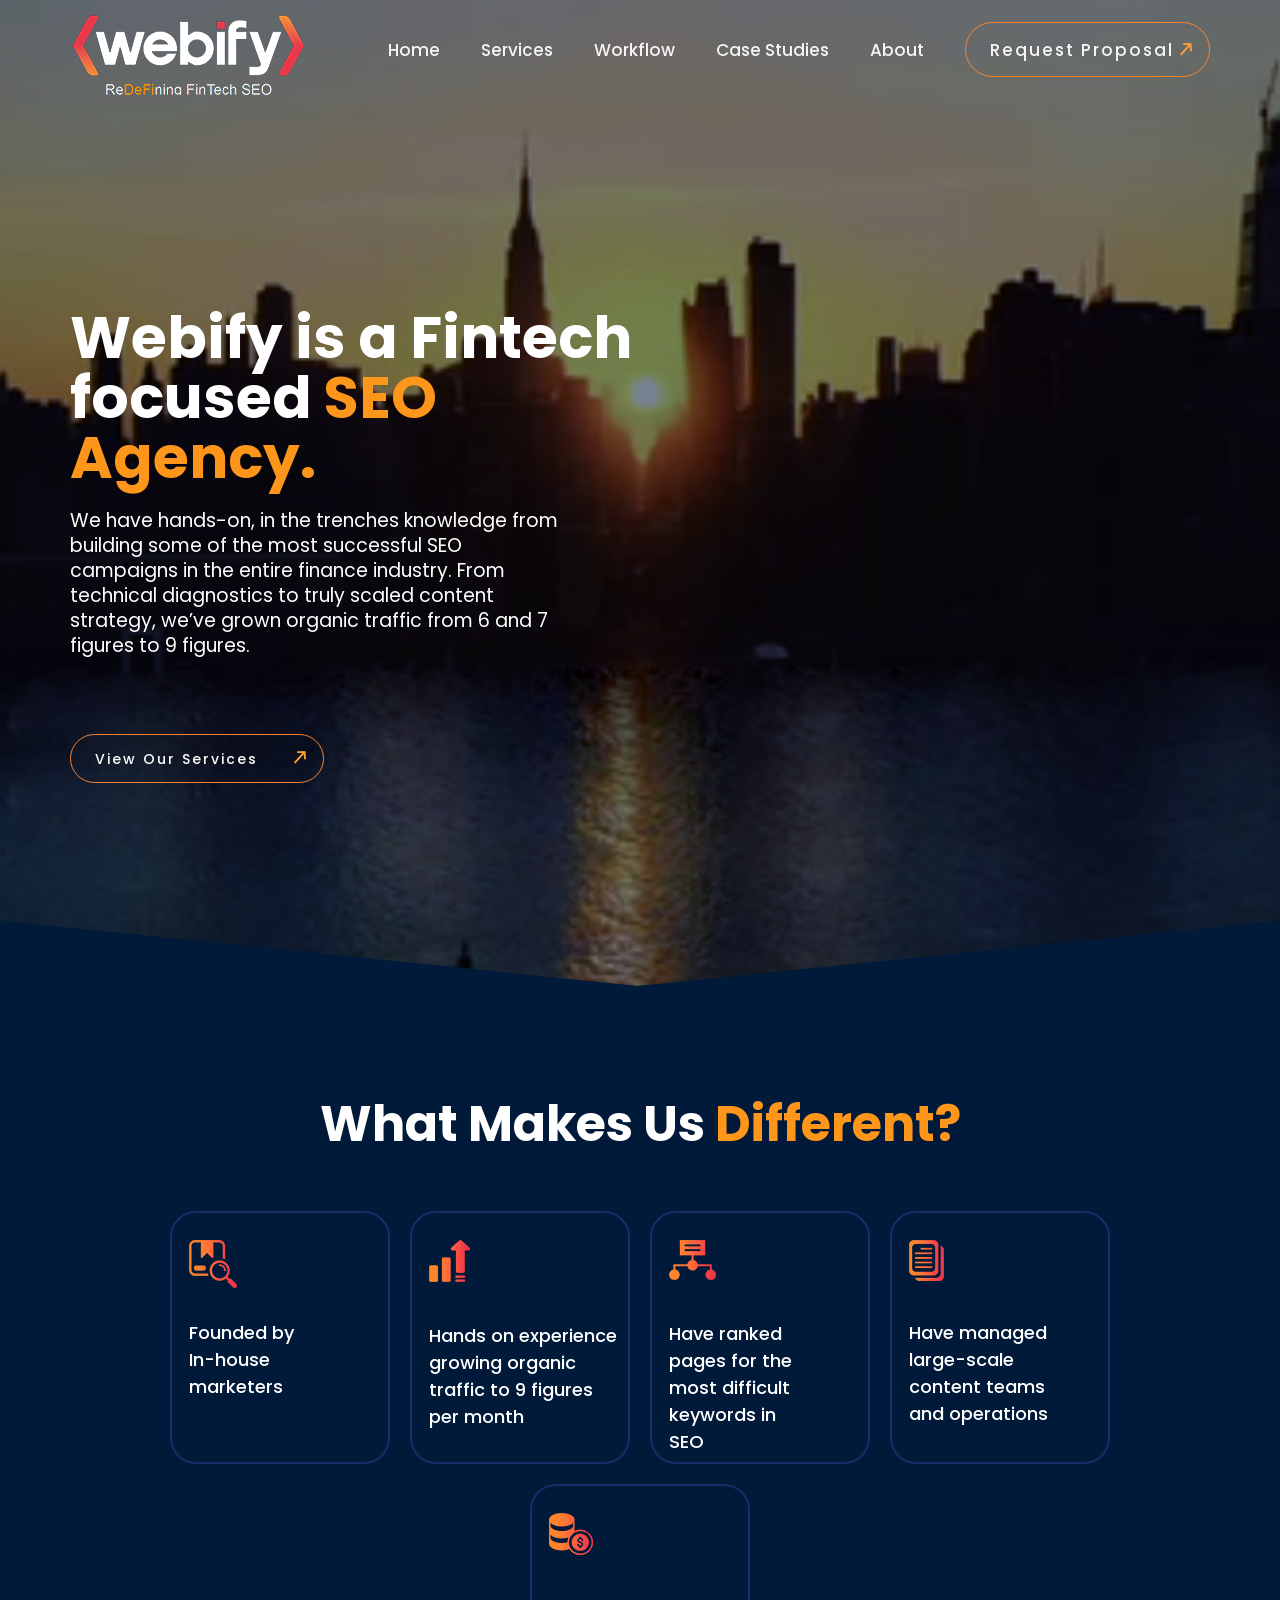
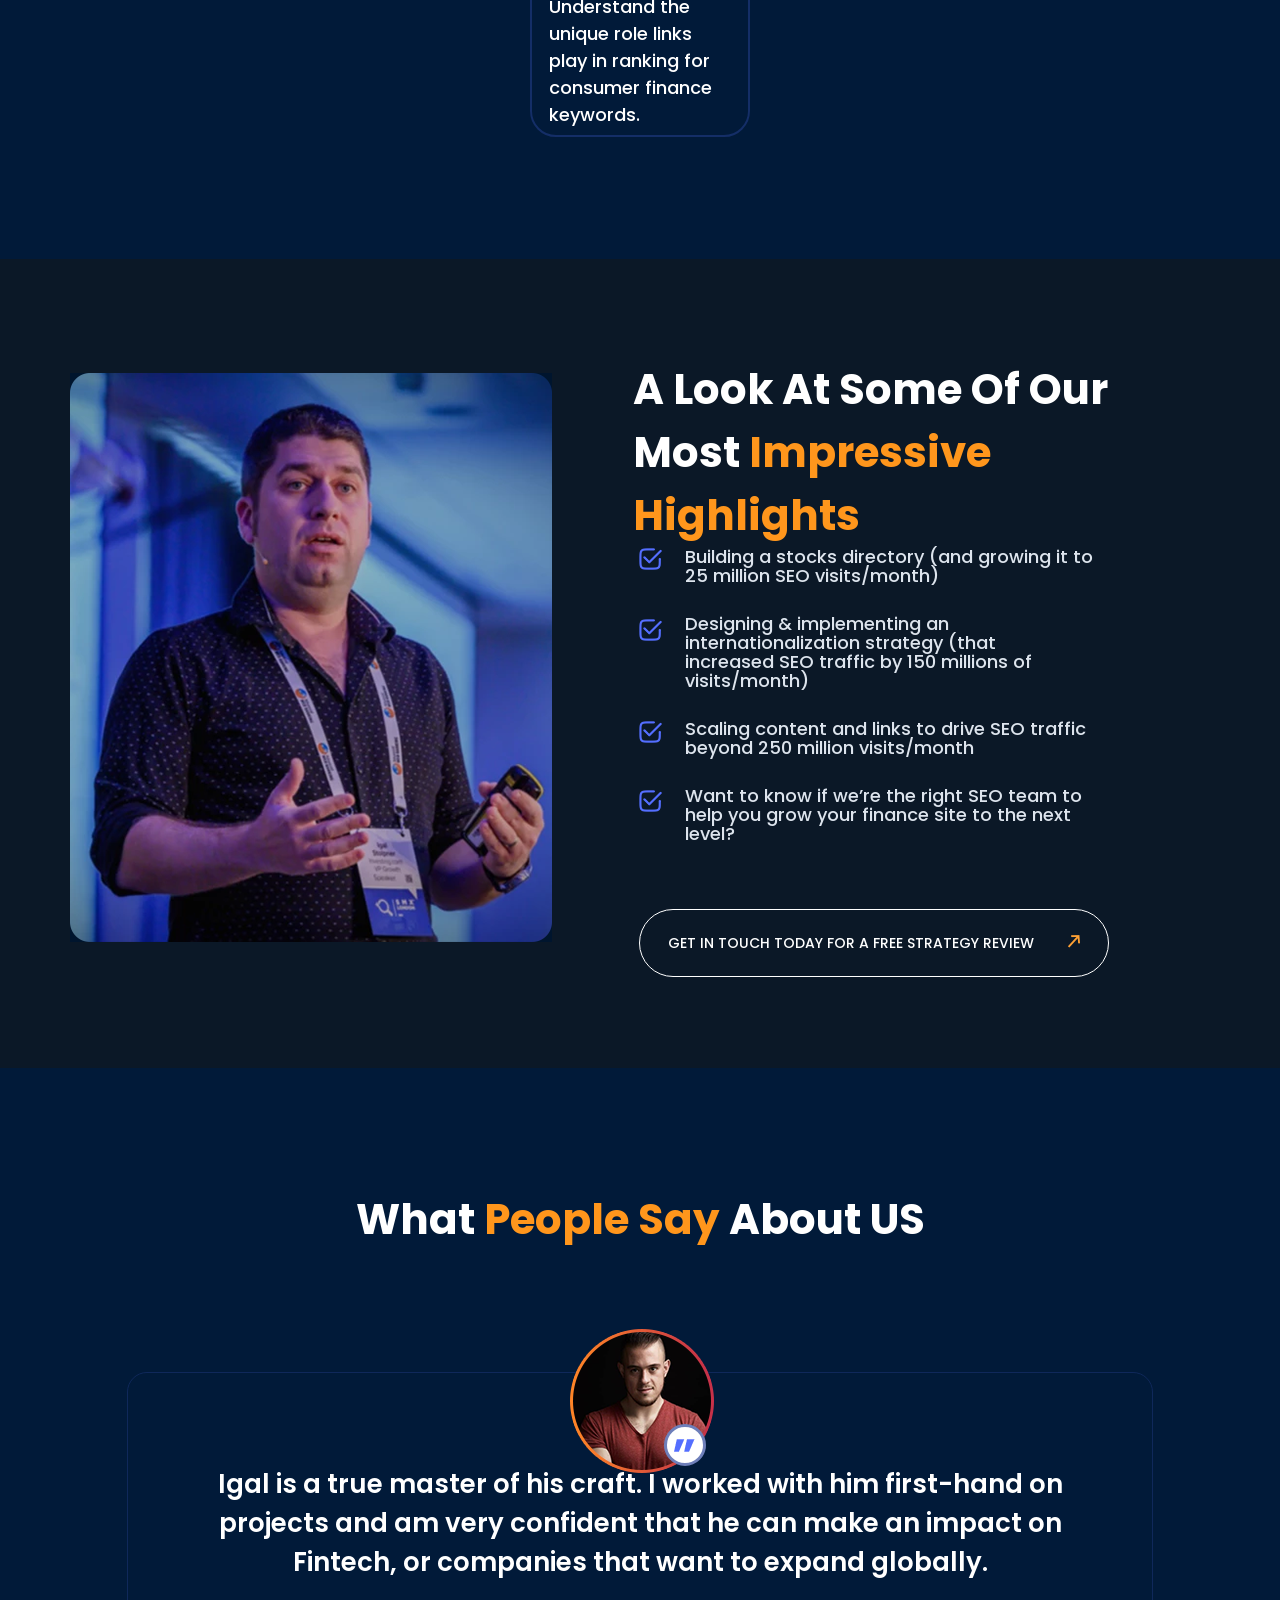
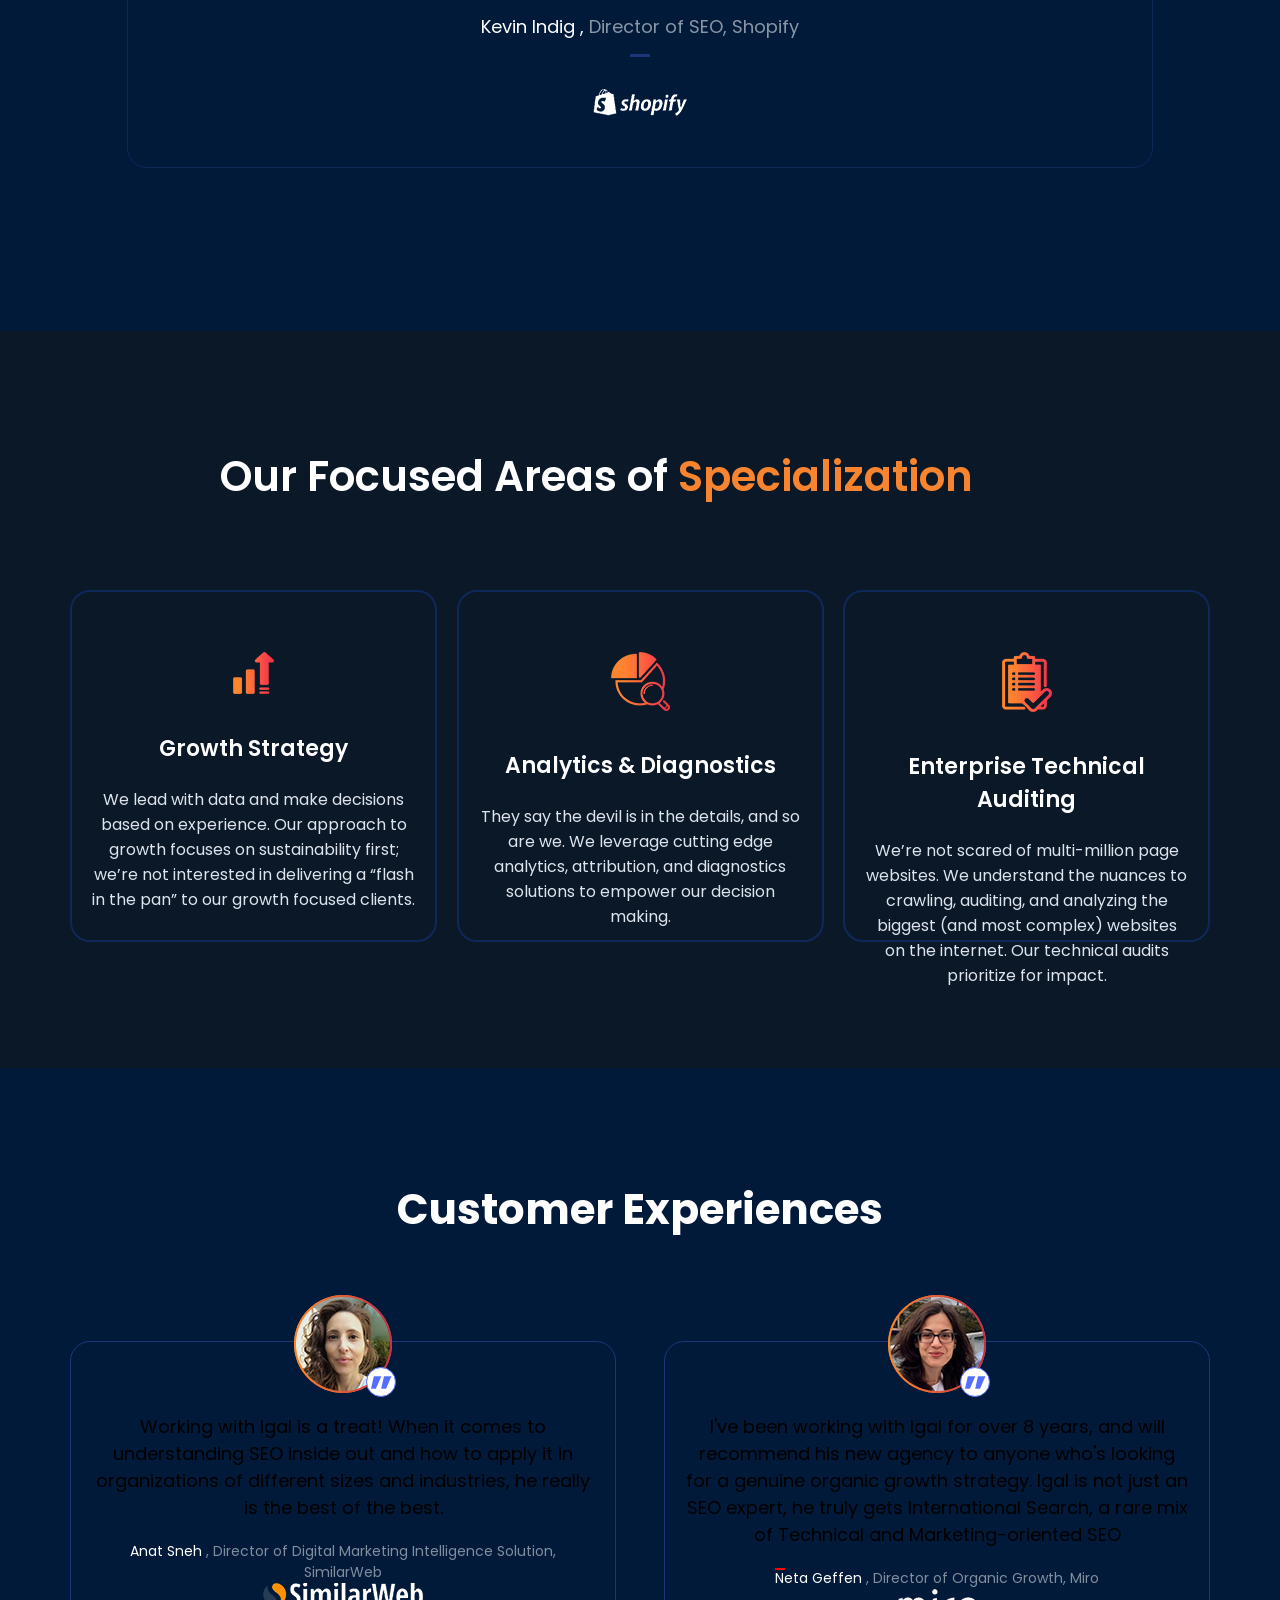
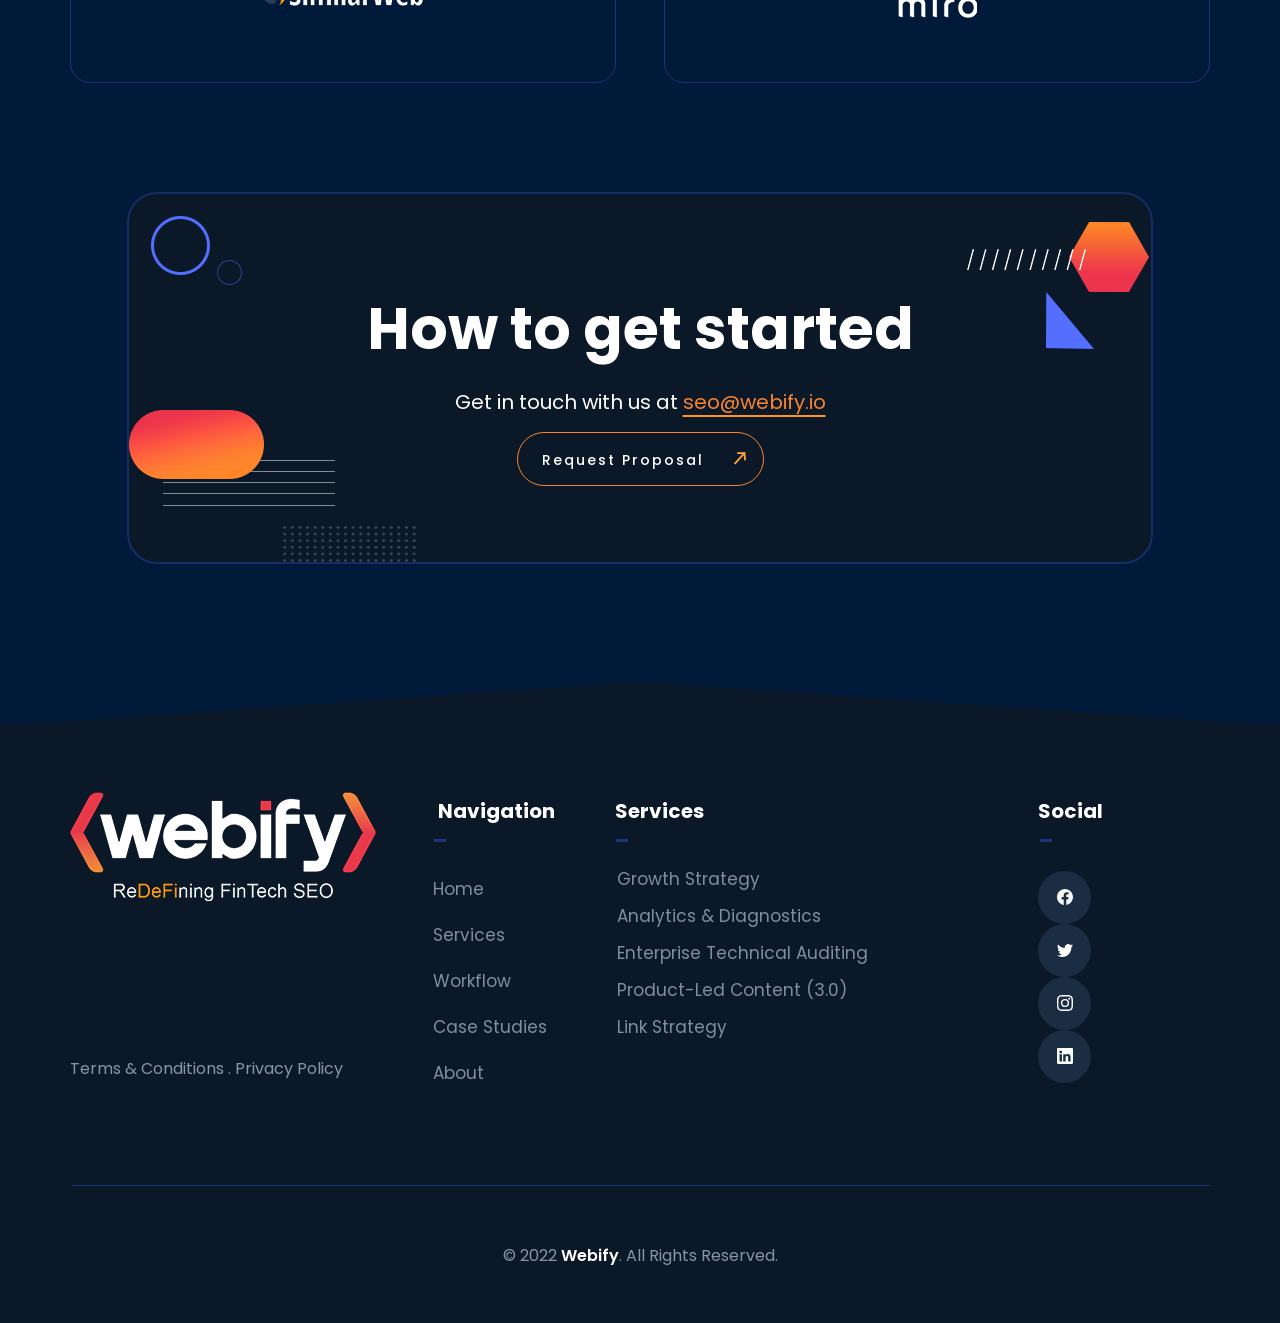
<file: index.html>
<!DOCTYPE html>
<html lang="en">

<head>
    <meta charset="UTF-8">
    <meta http-equiv="X-UA-Compatible" content="IE=edge">
    <meta name="viewport" content="width=device-width, initial-scale=1.0">
    <link rel="stylesheet" href="home-style.css">
    <link rel="stylesheet"
        href="https://fonts.googleapis.com/css2?family=Material+Symbols+Outlined:opsz,wght,FILL,GRAD@20..48,100..700,0..1,-50..200&icon_names=close" />
    <title>Webify</title>
</head>

<body>
    <div class="container">

    </div>
    <!-- Section--1-- -->

    <div class="section_1">
        <div class="container">
            <div class="header">

                <div class="main-logo">
                    <img src="img/mainlogo.png" alt="">
                </div>

                <div class="nav-bar">
                    <nav>
                        <ul>
                        <li><a href="index.html">Home</a></li>
                            <li><a href="Services.html">Services</a></li>
                            <li><a href="workflow.html">Workflow</a></li>
                            <li><a href="case-studies.html">Case Studies</a></li>
                            <li><a href="About.html">About</a></li>
                            <li id="button-toggle">
                                <a href="#">
                                    Request Proposal <span><img src="img/arrow3_03.png"></span>
                                </a>
                            </li>
                        </ul>
                    </nav>

                </div>

                <div class="ham_burger_menu">
                    <div class="menu1"></div>
                    <div class="menu2"></div>
                    <div class="menu3"></div>
                </div>

            </div>
        </div>
    </div>
    <!-- Section--2-- -->
    <div class="back-img">
        <div class="section_2">
            <div class="container">
                <div class="text-section-1">
                    <div class="under_text">
                        <h2>Webify is a Fintech focused <span>SEO Agency.</span>
                        </h2>
                        <p>We have hands-on, in the trenches knowledge from building some of the most
                            successful SEO campaigns in the entire finance industry. From technical diagnostics to truly
                            scaled
                            content strategy, we’ve grown organic traffic from 6 and 7 figures to 9 figures.</p>
                    </div>

                    <div class="button-2">
                        <a href="#">
                            View Our Services <span><img src="img/arrow3_03.png"></span>
                        </a>
                    </div>
                </div>
            </div>
        </div>
    </div>
    <!-- ======Content_section===== -->
    
     <!-- ======Content_section===== -->
     <div class="contect_section">
        <div class="container">
            <div id="button__1">
                <div class="under_heading_bold">
                    <div class="cross">
                       <div class="lines12">
                            <span class="material-symbols-outlined">
                                close
                            </span>
                    </div>
                    </div>
                    <h3>What Makes Us Different?
                    </h3>
                    <p>Please fill out the short form below with your project details
                        and we will be in touch shortly.</p>
                </div>
                <div class="table">
                    <div class="name_email">
                        <div class="name">
                            <img src="img/name.png" alt="">
                            <input type="text" name="Name" id="name" placeholder="Name">
                        </div>
                        <div class="email">
                            <img src="img/email.png" alt="">
                            <input type="email" name="Name" id="email" placeholder="Email">
                        </div><br>
                    </div>
                    <div class="website_budget">
                        <div class="webiste">
                            <img src="img/website.png" alt="">
                            <input type="text" name="Name" id="website" placeholder="Your Website URL">
                        </div>
                        <div class="budget">
                            <img src="img/budget.png" alt="">
                            <select name="" id="">
                                <option value="budget">Your Budget</option>
                                <option value="budget">$3500 - $2500</option>
                                <option value="budget"> $3500- $5000</option>
                                <option value="budget">$3500- $5000</option>
                            </select><br>
                        </div>
                        <div class="message">
                            <img src="img/message.png" alt="">
                            <textarea name="Message" id="s" cols="0" rows="0" placeholder="Message"></textarea>


                            <div class="contect_button">
                                <a href="#">
                                    Send Me A Proposal<span>
                                        <img src="img/arrow3_03.png">
                                    </span>
                                </a>
                            </div>
                        </div>


                    </div>
                </div>
            </div>
        </div>
    </div>
    <!-- ///////////////////////////////////End Contact////////////////////////////// -->

    <!-- Section--3-- -->
    <div class="section_3">
        <div class="container">
            <div class="text-sec-2">
                <h3> What Makes Us <span> Different?</span></h3>
            </div>

            <div class="flexboxs">
                <div class="box_1">
                    <img src="img/search.png" alt="">

                    <p class="search_txt">Founded by In-house marketers</p>
                </div>


                <div class="box_2">
                    <img src="img/analysis.png" alt="">
                    <p class="hands_txt">Hands on experience growing organic traffic to 9 figures per month</p>
                </div>

                <div class="box_3">
                    <img src="img/logo-3_03.png" alt="">
                    <p class="ranked_txt">Have ranked pages for the most difficult keywords in SEO</p>
                </div>

                <div class="box_4">
                    <img src="img/logo-2_03.png" alt="">
                    <p class="managed_txt">Have managed large-scale content teams and operations</p>

                </div>

                <div class="box_5">
                    <img src="img/logo-$_03.png" alt="">
                    <p class="ranking_text">Understand the unique role links play in ranking for consumer finance
                        keywords.</p>
                </div>
            </div>
        </div>
    </div>

    <!-- Section--4-- -->


    <div class="section_4">
        <div class="container">
            <div class="man-img-side-txt">
                <div class="man-img">
                    <img src="img/man-1_03.png" alt="">
                </div>
                <div class="right-side-txt">
                    <h2 class="look-txt">A Look At Some Of Our
                        Most <span> Impressive Highlights</span></h2>
                    <div class="section_4_text_2">
                        <p class="stock">Building a stocks directory (and growing it to 25 million SEO visits/month)</p>
                        <img src="img/tick_03.png" alt="" class="tick-1">


                        <p class="Designing">Designing & implementing an internationalization strategy (that increased
                            SEO
                            traffic by 150 millions of visits/month)</p>
                        <img src="img/tick_03.png" alt="" class="tick-2">

                        <p class="Scaling">Scaling content and links to drive SEO traffic beyond 250 million
                            visits/month
                        </p>
                        <img src="img/tick_03.png" alt="" class="tick-3">


                        <p class="Want">Want to know if we’re the right SEO team to help you grow your finance site to
                            the
                            next
                            level? </p>
                        <img src="img/tick_03.png" alt="" class="tick-4">
                    </div>



                    <div class="button-3">
                        <a href="#">
                            Get in touch today for a free strategy review <span><img src="img/arrow3_03.png"></span>
                        </a>
                    </div>
                </div>

            </div>
        </div>
    </div>




    <!-- /* --------Section-------5 */ -->
    <div class="section_5">
        <div class="container">
            <div class="main_us_heading">
                <h2 class="US">What <span> People Say</span> About US</h2>
            </div>

            <div class="border_under_text">
                <div class="border-under-img">
                    <img src="img/sdf.png" alt="" class="man-avitar">
                    <div class="border-box-sec"><img src="img/dd.png" alt=""></div>
                </div>

                <div class="sec-under-main-border">
                    <p>Igal is a true master of his craft. I worked with him first-hand on projects and am very
                        confident that he can make an impact on Fintech, or companies that want to expand
                        globally.
                    </p>
                    <div class="sec-under-main-border-SEO">
                        Kevin Indig ,<span> Director of SEO, Shopify</span>
                        <div class="border-line"></div>
                    </div>
                    <img src="img/shopify.png" alt="">
                </div>
            </div>

        </div>
    </div>


    <!-- section_6 -->

    <div class="section_6">
        <div class="container">
            <div class="sec-under-main-boxs">
                <h4>Our Focused Areas of <span>Specialization</span>
                </h4>
                <div class="section_flexbox">
                    <div class="main-box-1">
                        <img src="img/analysis.png" alt="">
                        <h5>Growth Strategy</h5>
                        <p>We lead with data and make decisions based on experience. Our approach to growth focuses on
                            sustainability first; we’re not interested in delivering a “flash in the pan” to our growth
                            focused clients. </p>
                    </div>


                    <div class="main-box-2">
                        <img src="img/search (2).png" alt="">
                        <h5>Analytics & Diagnostics</h5>
                        <p>They say the devil is in the details, and so are we. We leverage cutting edge analytics,
                            attribution, and diagnostics solutions to empower our decision making. </p>
                    </div>

                    <div class="main-box-3">
                        <img src="img/only.png" alt="">
                        <h5>Enterprise Technical Auditing</h5>
                        <p>We’re not scared of multi-million page websites. We understand the nuances to crawling,
                            auditing,
                            and analyzing the biggest (and most complex) websites on the internet. Our technical audits
                            prioritize for impact. </p>
                    </div>

                </div>
            </div>
        </div>
    </div>
    <!-- section_7 -->



    <div class="section_7">
        <div class="container">
            <div class="main-sec">
                <h2>Customer Experiences</h2>
                <div class="flexbox_section_7">
                    <div class="section_7_box_1">
                        <div class="border_img_icon">
                            <div class="img_border">
                                <img src="img/girl-1.png" alt="" class="man-avitar">
                                <div class="img_icon">
                                    <img src="img/dd.png" alt="">
                                </div>
                            </div>
                        </div>
                        <p>Working with Igal is a treat! When it comes to understanding SEO inside out and how to
                            apply
                            it in organizations of different sizes and industries, he really is the best of the
                            best.
                        </p>

                        <p id="Director"><span>Anat Sneh</span> , Director of Digital Marketing
                            Intelligence Solution, SimilarWeb</p>
                        <img src="img/simi.png" alt="" id="logo">
                    </div>

                    <div class="section_7_box_2">
                        <div class="border_img_icon">
                            <div class="img_border">
                                <img src="img/girl-2.png" alt="" class="man-avitar">
                                <div class="img_icon_2">
                                    <img src="img/dd.png" alt="">
                                </div>
                            </div>
                        </div>
                        <p>I've been working with Igal for over 8 years, and will recommend his new agency to anyone
                            who's looking for a genuine organic growth strategy. Igal is not just an SEO expert, he
                            truly gets International Search, a rare mix of Technical and Marketing-oriented SEO
                        </p>

                        <p id="Organic"><span>Neta Geffen </span>, Director of Organic Growth, Miro</p>
                        <img src="img/miro.png" alt="" id="logo">
                    </div>


                </div>
            </div>

        </div>
    </div>

    <!-- section_8 -->

    <div class="section_8">
        <div class="container">
            <div class="main-sec-border">
                <img src="img/bubles.png" alt="" class="bubles">
                <img src="img/sec6_left_bef.png" alt="" id="left">
                <img src="img/sec6_after.png" alt="" id="after">


                <h3>How to get started
                </h3>
                <p>Get in touch with us at <a href=""> <span> seo@webify.io</span></a></p>

                <div class="button-4">
                    <a href="#">
                        Request Proposal<span><img src="img/arrow3_03.png"></span>
                    </a>
                </div>
            </div>
        </div>
    </div>

    <!-- section_9 -->

    <div class="section_9">
        <div class="footer_stater">
            <div class="container">
                <div class="footer">
                    <div class="footer-logo">
                        <img src="img/footer.png" alt="">
                        <div class="term">
                            <p><a href=""> Terms & Conditions . Privacy Policy</a></p>
                        </div>
                    </div>
                    <div class="navigaion">
                        <div class="fist-text">
                            <h6>Navigation</h6>
                            <div class="line-1"></div>
                        </div>
                        <div class="li-text-1">
                            <ul>
                                <li><a href="index.html">Home</a></li>
                                <li><a href="Services.html">Services</a></li>
                                <li><a href="workflow.html">Workflow</a></li>
                                <li><a href="case-studies.html">Case Studies</a></li>
                                <li><a href="About.html">About</a></li>
                            </ul>

                        </div>

                    </div>
                    <div class="footer-services">
                        <div class="second-text">
                            <h4>Services</h4>
                            <div class="line-2"></div>

                        </div>
                        <div class="li-text-2">
                            <ul>
                                <li><a href="">Growth Strategy</a></li>
                                <li><a href="">Analytics & Diagnostics</a></li>
                                <li><a href="">Enterprise Technical Auditing</a></li>
                                <li><a href="">Product-Led Content (3.0)</a></li>
                                <li><a href="">Link Strategy</a></li>
                            </ul>
                        </div>
                    </div>
                    <div class="footer-social-logo">
                        <div class="third-text">
                            <h4>Social</h4>
                            <div class="line-3"></div>
                        </div>
                        <div class="li-text-3">

                            <li><a href=""><svg xmlns="http://www.w3.org/2000/svg" width="16" height="16"
                                        style="margin-top: 9px;margin-left: 10px;" fill="currentColor"
                                        class="bi bi-facebook" viewBox="0 0  16">
                                        <path
                                            d="M16 8.049c0-4.446-3.582-8.05-8-8.05C3.58 0-.002 3.603-.002 8.05c0 4.017 2.926 7.347 6.75 7.951v-5.625h-2.03V8.05H6.75V6.275c0-2.017 1.195-3.131 3.022-3.131.876 0 1.791.157 1.791.157v1.98h-1.009c-.993 0-1.303.621-1.303 1.258v1.51h2.218l-.354 2.326H9.25V16c3.824-.604 6.75-3.934 6.75-7.951z" />
                                    </svg></a></li>
                            <li><a href=""><svg xmlns="http://www.w3.org/2000/svg" width="16" height="16"
                                        fill="currentColor" style="color:white ;margin-top: 9px;margin-left: 10px;"
                                        class="bi bi-twitter" viewBox="0 0 16 16">
                                        <path
                                            d="M5.026 15c6.038 0 9.341-5.003 9.341-9.334 0-.14 0-.282-.006-.422A6.685 6.685 0 0 0 16 3.542a6.658 6.658 0 0 1-1.889.518 3.301 3.301 0 0 0 1.447-1.817 6.533 6.533 0 0 1-2.087.793A3.286 3.286 0 0 0 7.875 6.03a9.325 9.325 0 0 1-6.767-3.429 3.289 3.289 0 0 0 1.018 4.382A3.323 3.323 0 0 1 .64 6.575v.045a3.288 3.288 0 0 0 2.632 3.218 3.203 3.203 0 0 1-.865.115 3.23 3.23 0 0 1-.614-.057 3.283 3.283 0 0 0 3.067 2.277A6.588 6.588 0 0 1 .78 13.58a6.32 6.32 0 0 1-.78-.045A9.344 9.344 0 0 0 5.026 15z" />
                                    </svg></a></li>
                            <li><a href=""><svg xmlns="http://www.w3.org/2000/svg" width="16" height="16"
                                        fill="currentColor" style="color:white ;margin-top: 9px;margin-left: 10px;"
                                        class="bi bi-instagram" viewBox="0 0 16 16">
                                        <path
                                            d="M8 0C5.829 0 5.556.01 4.703.048 3.85.088 3.269.222 2.76.42a3.917 3.917 0 0 0-1.417.923A3.927 3.927 0 0 0 .42 2.76C.222 3.268.087 3.85.048 4.7.01 5.555 0 5.827 0 8.001c0 2.172.01 2.444.048 3.297.04.852.174 1.433.372 1.942.205.526.478.972.923 1.417.444.445.89.719 1.416.923.51.198 1.09.333 1.942.372C5.555 15.99 5.827 16 8 16s2.444-.01 3.298-.048c.851-.04 1.434-.174 1.943-.372a3.916 3.916 0 0 0 1.416-.923c.445-.445.718-.891.923-1.417.197-.509.332-1.09.372-1.942C15.99 10.445 16 10.173 16 8s-.01-2.445-.048-3.299c-.04-.851-.175-1.433-.372-1.941a3.926 3.926 0 0 0-.923-1.417A3.911 3.911 0 0 0 13.24.42c-.51-.198-1.092-.333-1.943-.372C10.443.01 10.172 0 7.998 0h.003zm-.717 1.442h.718c2.136 0 2.389.007 3.232.046.78.035 1.204.166 1.486.275.373.145.64.319.92.599.28.28.453.546.598.92.11.281.24.705.275 1.485.039.843.047 1.096.047 3.231s-.008 2.389-.047 3.232c-.035.78-.166 1.203-.275 1.485a2.47 2.47 0 0 1-.599.919c-.28.28-.546.453-.92.598-.28.11-.704.24-1.485.276-.843.038-1.096.047-3.232.047s-2.39-.009-3.233-.047c-.78-.036-1.203-.166-1.485-.276a2.478 2.478 0 0 1-.92-.598 2.48 2.48 0 0 1-.6-.92c-.109-.281-.24-.705-.275-1.485-.038-.843-.046-1.096-.046-3.233 0-2.136.008-2.388.046-3.231.036-.78.166-1.204.276-1.486.145-.373.319-.64.599-.92.28-.28.546-.453.92-.598.282-.11.705-.24 1.485-.276.738-.034 1.024-.044 2.515-.045v.002zm4.988 1.328a.96.96 0 1 0 0 1.92.96.96 0 0 0 0-1.92zm-4.27 1.122a4.109 4.109 0 1 0 0 8.217 4.109 4.109 0 0 0 0-8.217zm0 1.441a2.667 2.667 0 1 1 0 5.334 2.667 2.667 0 0 1 0-5.334z" />
                                    </svg></a></li>
                            <li><a href=""><svg xmlns="http://www.w3.org/2000/svg" width="16" height="16"
                                        style="color:white ;margin-top: 9px;margin-left: 10px;" fill="currentColor"
                                        class="bi bi-linkedin" viewBox="0 0 16 16">
                                        <path
                                            d="M0 1.146C0 .513.526 0 1.175 0h13.65C15.474 0 16 .513 16 1.146v13.708c0 .633-.526 1.146-1.175 1.146H1.175C.526 16 0 15.487 0 14.854V1.146zm4.943 12.248V6.169H2.542v7.225h2.401zm-1.2-8.212c.837 0 1.358-.554 1.358-1.248-.015-.709-.52-1.248-1.342-1.248-.822 0-1.359.54-1.359 1.248 0 .694.521 1.248 1.327 1.248h.016zm4.908 8.212V9.359c0-.216.016-.432.08-.586.173-.431.568-.878 1.232-.878.869 0 1.216.662 1.216 1.634v3.865h2.401V9.25c0-2.22-1.184-3.252-2.764-3.252-1.274 0-1.845.7-2.165 1.193v.025h-.016a5.54 5.54 0 0 1 .016-.025V6.169h-2.4c.03.678 0 7.225 0 7.225h2.4z" />
                                    </svg></a></li>

                        </div>
                    </div>



                </div>
                <div class="large-line"></div>
                <div class="footer-copy-right">© 2022 <span>Webify</span>. All Rights Reserved.</div>
            </div>
        </div>
    </div>

    <script src="home.js"></script>

</body>

</html>
</file>
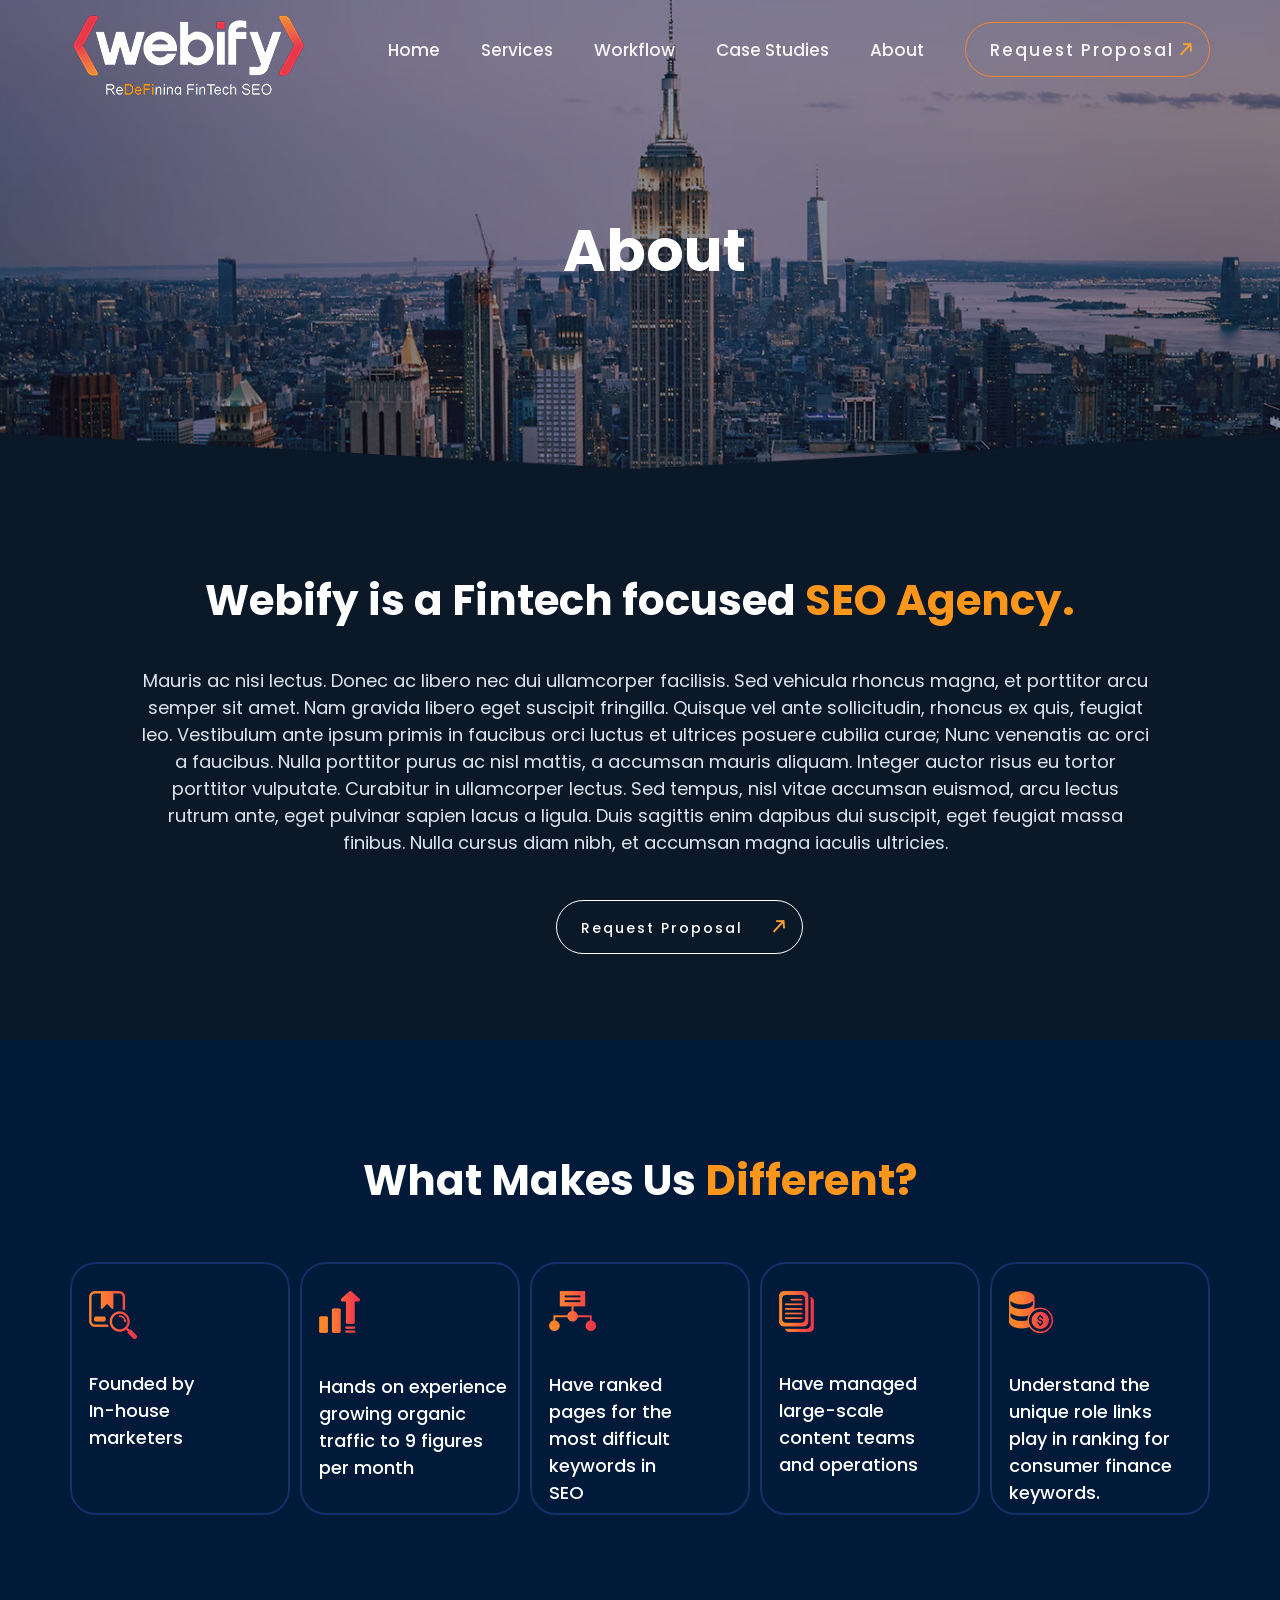
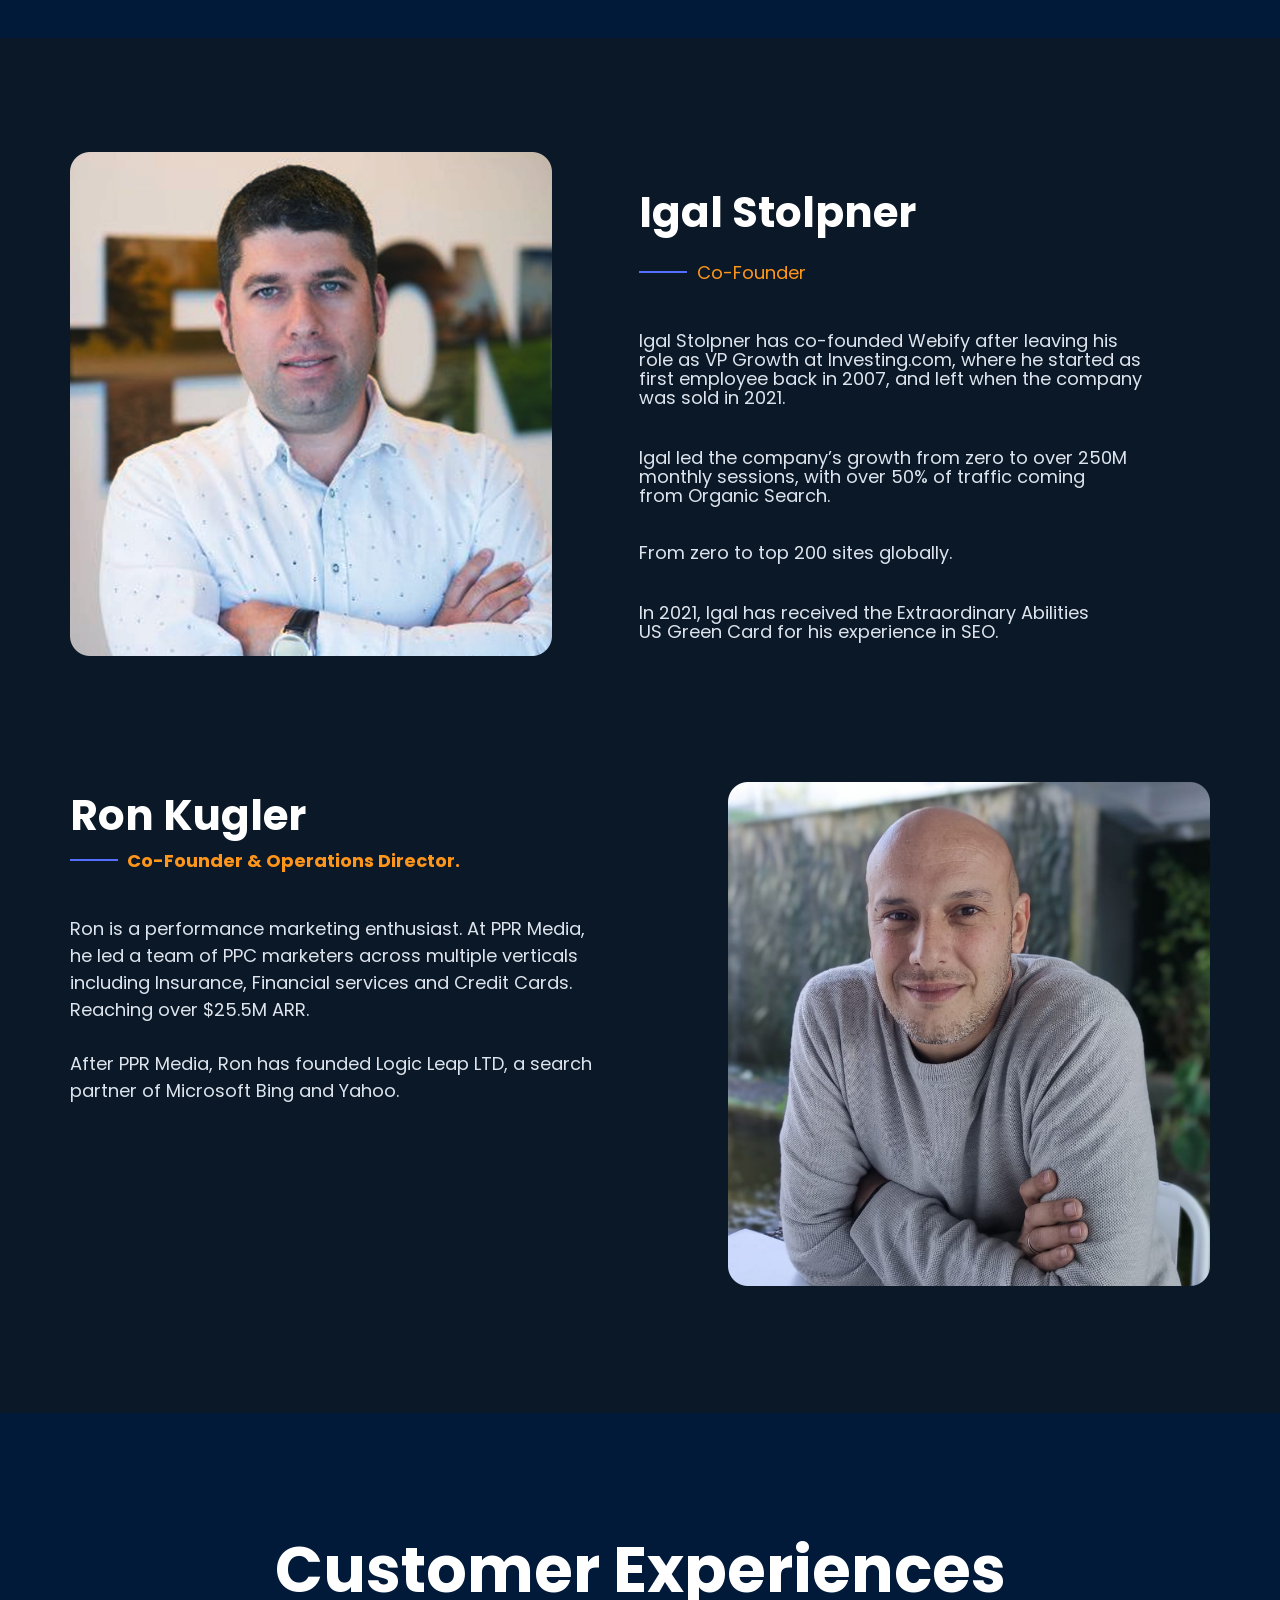
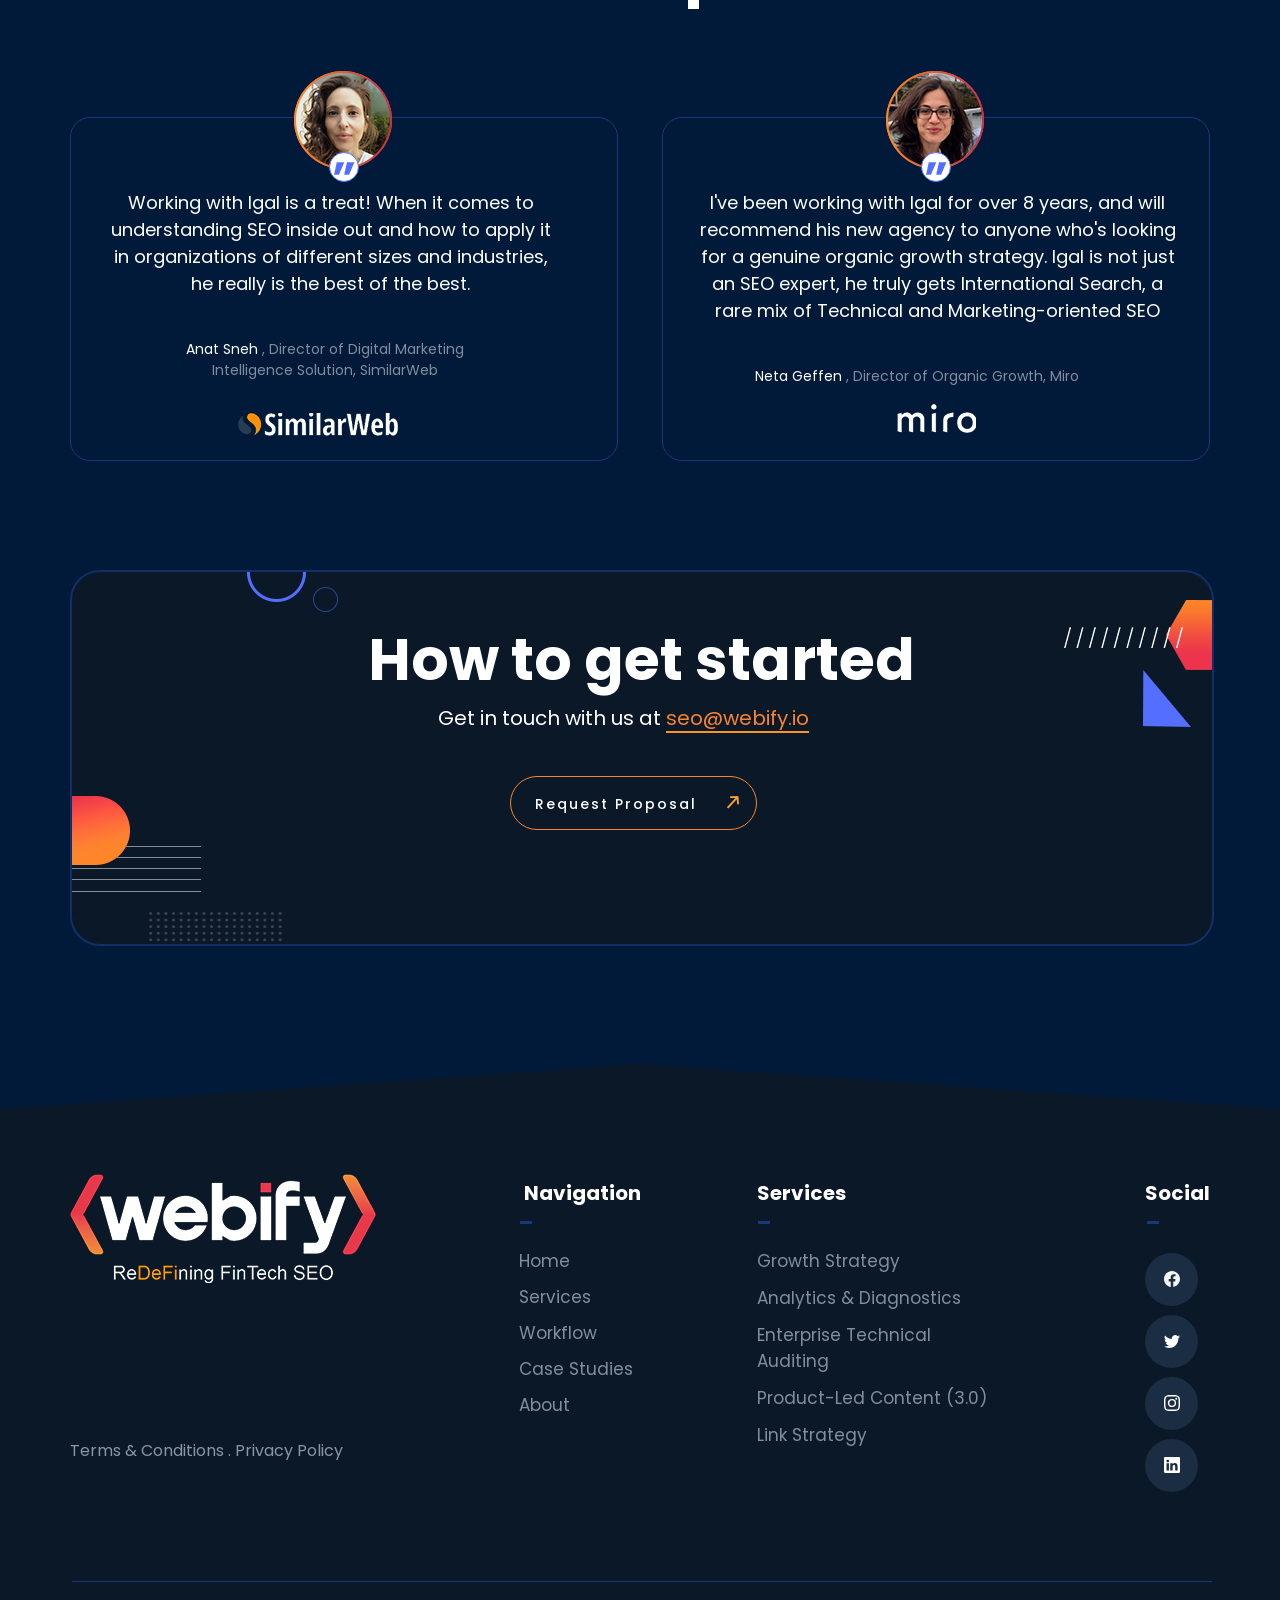
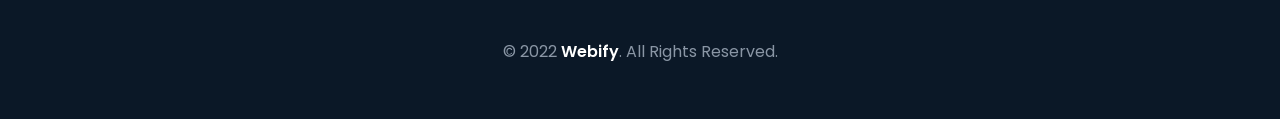
<file: About.html>
<!DOCTYPE html>
<html lang="en">

<head>
    <meta charset="UTF-8">
    <meta http-equiv="X-UA-Compatible" content="IE=edge">
    <meta name="viewport" content="width=device-width, initial-scale=1.0">
    <link rel="stylesheet" href="about.css">
    <link rel="stylesheet" href="https://cdnjs.cloudflare.com/ajax/libs/font-awesome/6.4.0/css/all.min.css">
     <link rel="stylesheet"
        href="https://fonts.googleapis.com/css2?family=Material+Symbols+Outlined:opsz,wght,FILL,GRAD@20..48,100..700,0..1,-50..200&icon_names=close" />
    <title>About</title>
</head>

<body>
    <div class="container">

    </div>
    <!-- Section--1-- -->
    <div class="section_1">
        <div class="container">
            <div class="header">
                <div class="main-logo">
                    <img src="img/mainlogo.png" alt="">
                </div>
<div class="nav-bar">
                    <nav>
                        <ul>
                            <li><a href="index.html">Home</a></li>
                            <li><a href="Services.html">Services</a></li>
                            <li><a href="workflow.html">Workflow</a></li>
                            <li><a href="case-studies.html">Case Studies</a></li>
                            <li><a href="About.html">About</a></li>
                            <li id="button">
                                <a href="#" id="color">
                                    Request Proposal <span><img src="img/arrow3_03.png"></span>
                                </a>
                            </li>
                        </ul>
                    </nav>
                </div>
                <!-- ///////////////////////////////////////////Menu Button//////////////////// -->


                <div class="ham_burger_menu">
                    <div class="menu1"></div>
                    <div class="menu2"></div>
                    <div class="menu3"></div>
                </div>

            </div>
        </div>
    </div>
    <!-- Section--2-- -->
    <div class="back-img">
        <div class="section_2">
            <div class="container">
                <div class="heading">
                    <h2>About</h2>

                </div>
            </div>
        </div>

    </div>

     <!-- ======Content_section===== -->
     <div class="contect_section">
        <div class="container">
            <div id="button__1">
                <div class="under_heading_bold">
                    <div class="cross">
                       <div class="lines12">
                            <span class="material-symbols-outlined">
                                close
                            </span>
                        </div>
                    </div>
                    <h3>What Makes Us Different?
                    </h3>
                    <p>Please fill out the short form below with your project details
                        and we will be in touch shortly.</p>
                </div>
                <div class="table">
                    <div class="name_email">
                        <div class="name">
                            <img src="img/name.png" alt="">
                            <input type="text" name="Name" id="name" placeholder="Name">
                        </div>
                        <div class="email">
                            <img src="img/email.png" alt="">
                            <input type="email" name="Name" id="email" placeholder="Email">
                        </div><br>
                    </div>
                    <div class="website_budget">
                        <div class="webiste">
                            <img src="img/website.png" alt="">
                            <input type="text" name="Name" id="website" placeholder="Your Website URL">
                        </div>
                        <div class="budget">
                            <img src="img/budget.png" alt="">
                            <select name="" id="">
                                <option value="budget">Your Budget</option>
                                <option value="budget">$3500 - $2500</option>
                                <option value="budget"> $3500- $5000</option>
                                <option value="budget">$3500- $5000</option>
                            </select><br>
                        </div>
                        <div class="message">
                            <img src="img/message.png" alt="">
                            <textarea name="Message" id="s" cols="0" rows="0" placeholder="Message"></textarea>


                            <div class="contect_button">
                                <a href="#">
                                    Send Me A Proposal<span>
                                        <img src="img/arrow3_03.png">
                                    </span>
                                </a>
                            </div>
                        </div>
                    </div>
                </div>
            </div>
        </div>
    </div>
    <!-- ///////////////////////////////////End Contact////////////////////////////// -->


    <!-- ------------------------- -->
    <!-- About_Section -->

    <div class="about_section">
        <div class="container">
            <div class="main_heading_bold">
                <h4>Webify is a Fintech focused <span> SEO Agency.</span></h4>
            </div>
            <div class="main_heading_para">
                <p>Mauris ac nisi lectus. Donec ac libero nec dui ullamcorper facilisis. Sed vehicula rhoncus magna,
                    et
                    porttitor arcu semper sit amet. Nam gravida libero eget suscipit fringilla. Quisque vel ante
                    sollicitudin, rhoncus ex quis, feugiat leo. Vestibulum ante ipsum primis in faucibus orci luctus
                    et
                    ultrices posuere cubilia curae; Nunc venenatis ac orci a faucibus. Nulla porttitor purus ac nisl
                    mattis, a accumsan mauris aliquam. Integer auctor risus eu tortor porttitor vulputate. Curabitur
                    in
                    ullamcorper lectus. Sed tempus, nisl vitae accumsan euismod, arcu lectus rutrum ante, eget
                    pulvinar
                    sapien lacus a ligula. Duis sagittis enim dapibus dui suscipit, eget feugiat massa finibus.
                    Nulla
                    cursus diam nibh, et accumsan magna iaculis ultricies.</p>
            </div>
            <div class="button-section-3">
                <a href="#">
                    Request Proposal<span><img src="img/arrow3_03.png"></span>
                </a>
            </div>
        </div>
    </div>
    </div>


    <!-- ------------------------------------------------------------------------ -->
    <!-- Section--3-- -->
    <div class="section_3">
        <div class="container">
            <div class="text-sec-2"><b> What Makes Us <span> Different?</span></b>
            </div>

            <div class="flexboxs">
                <div class="box_1">
                    <img src="img/search.png" alt="">

                    <p class="search_txt">Founded by In-house marketers</p>
                </div>

                <div class="box_2">
                    <img src="img/analysis.png" alt="">
                    <p class="hands_txt">Hands on experience growing organic traffic to 9 figures per month</p>
                </div>

                <div class="box_3">
                    <img src="img/logo-3_03.png" alt="">
                    <p class="ranked_txt">Have ranked pages for the most difficult keywords in SEO</p>
                </div>

                <div class="box_4">
                    <img src="img/logo-2_03.png" alt="">
                    <p class="managed_txt">Have managed large-scale content teams and operations</p>

                </div>

                <div class="box_5">
                    <img src="img/logo-$_03.png" alt="">
                    <p class="ranking_text">Understand the unique role links play in ranking for consumer finance
                        keywords.</p>
                </div>
            </div>
        </div>
    </div>

    <!-- Section--4-- -->


    <div class="section_4">
        <div class="container">
            <div class="man-img-side-txt">
                <div class="man-img">
                    <img src="img/Layer 49.png" alt="">
                    <div class="img_hover">
                        <div class="social_3">
                            <a href=""><i class="fa-brands fa-twitter twiter"></i></a>
                        </div>
                        <div class="social_4">
                            <a href=""><i class="fa-brands fa-linkedin-in"></i></a>
                        </div>
                    </div>

                </div>
                <div class="right-side-txt">
                    <div class="border_lines_1"></div>
                    <h2 class="look-txt">Igal Stolpner</h2>
                    <p class="founder">Co-Founder</p>

                    <p class="stock">Igal Stolpner has co-founded Webify after leaving his
                        role as VP Growth at Investing.com, where he started as
                        first employee back in 2007, and left when the company
                        was sold in 2021.
                    </p>
                    <p class="Designing">Igal led the company’s growth from zero to over 250M monthly sessions, with
                        over 50% of traffic coming from Organic Search.</p>


                    <p class="Scaling">From zero to top 200 sites globally.
                    </p>
                    <p class="Want">In 2021, Igal has received the Extraordinary Abilities US
                        Green Card for his experience in SEO.</p>
                </div>

            </div>

        </div>
    </div>

    <!-- Section_5 -->
    <div class="section_5">
        <div class="container">
            <div class="main">
                <div class="main_section_text">
                    <div class="border_lines_2"></div>
                    <h3>Ron Kugler</h3>
                    <h6>Co-Founder & Operations Director.</h6>
                    <p class="marketing">Ron is a performance marketing enthusiast. At PPR Media,
                        he led a team of PPC marketers across multiple verticals including Insurance, Financial services
                        and Credit Cards. Reaching over $25.5M ARR. <br><br>
                        After PPR Media, Ron has founded Logic Leap LTD, a search partner of Microsoft Bing and Yahoo.
                    </p>

                </div>
                <div class="hover_social">
                    <div class="parent">

                        <img src="img/men tand.png" alt="" class="parent">
                        <div class="main_img">
                            <div class="social_1">
                                <a href=""><i class="fa-brands fa-twitter twiter"></i></a>
                            </div>
                            <div class="social_2">
                                <a href=""><i class="fa-brands fa-linkedin-in"></i></a>
                            </div>
                        </div>

                    </div>
                </div>

            </div>

        </div>
    </div>
    <!-- section_7 -->

    <div class="section_7">
        <div class="container">
            <div class="main-sec">
                <h2>Customer Experiences</h2>
                <div class="flexbox_section_7">
                    <div class="section_7_box_1">
                        <div class="border_img_icon">
                            <div class="img_border">
                                <img src="img/girl-1.png" alt="" class="man-avitar">
                                <div class="img_icon">
                                    <img src="img/dd.png" alt="">
                                </div>
                            </div>
                        </div>
                        <p>Working with Igal is a treat! When it comes to understanding SEO inside out and how to
                            apply
                            it in organizations of different sizes and industries, he really is the best of the
                            best.
                        </p>

                        <p id="Director"><span>Anat Sneh</span> , Director of Digital Marketing
                            Intelligence Solution, SimilarWeb</p>
                        <img src="img/simi.png" alt="">
                    </div>
                    <div class="section_7_box_2">
                        <div class="border_img_icon">
                            <div class="img_border">
                                <img src="img/girl-2.png" alt="" class="man-avitar">
                                <div class="img_icon_2">
                                    <img src="img/dd.png" alt="">
                                </div>
                            </div>
                        </div>
                        <p>I've been working with Igal for over 8 years, and will recommend his new agency to anyone
                            who's looking for a genuine organic growth strategy. Igal is not just an SEO expert, he
                            truly gets International Search, a rare mix of Technical and Marketing-oriented SEO
                        </p>

                        <p id="Organic"><span>Neta Geffen </span>, Director of Organic Growth, Miro</p>
                        <img src="img/miro.png" alt="">
                    </div>


                </div>
            </div>

        </div>
    </div>

    <!-- section_8 -->

    <div class="section_8">
        <div class="container">
            <div class="main-sec-border">
                <img src="img/bubles.png" alt="" class="bubles">
                <img src="img/sec6_left_bef.png" alt="" id="left">
                <img src="img/sec6_after.png" alt="" id="after">


                <h3>How to get started
                </h3>
                <p>Get in touch with us at <a href=""> <span> seo@webify.io</span></a></p>

                <div class="button-4">
                    <a href="#">
                        Request Proposal<span><img src="img/arrow3_03.png"></span>
                    </a>
                </div>
            </div>
        </div>
    </div>

    <!-- section_9 -->

    <div class="section_9">
        <div class="footer_stater">
            <div class="container">
                <div class="footer">
                    <div class="footer-logo">
                        <img src="img/footer.png" alt="">
                        <div class="term">
                            <p><a href=""> Terms & Conditions . Privacy Policy</a></p>
                        </div>
                    </div>
                    <div class="navigaion">
                        <div class="fist-text">
                            <h6>Navigation</h6>
                            <div class="line-1"></div>
                        </div>
                        <div class="li-text-1">
                            <ul>
                                <li><a href="index.html">Home</a></li>
                                <li><a href="Services.html">Services</a></li>
                                <li><a href="workflow.html">Workflow</a></li>
                                <li><a href="case-studies.html">Case Studies</a></li>
                                <li><a href="About.html">About</a></li>
                            </ul>

                        </div>

                    </div>
                    <div class="footer-services">
                        <div class="second-text">
                            <h4>Services</h4>
                            <div class="line-2"></div>

                        </div>
                        <div class="li-text-2">
                            <ul>
                                <li><a href="">Growth Strategy</a></li>
                                <li><a href="">Analytics & Diagnostics</a></li>
                                <li><a href="">Enterprise Technical Auditing</a></li>
                                <li><a href="">Product-Led Content (3.0)</a></li>
                                <li><a href="">Link Strategy</a></li>
                            </ul>
                        </div>
                    </div>
                    <div class="footer-social-logo">
                        <div class="third-text">
                            <h4>Social</h4>
                            <div class="line-3"></div>
                        </div>
                        <div class="li-text-3">

                            <li><a href=""><svg xmlns="http://www.w3.org/2000/svg" width="16" height="16"
                                        style="margin-top: 9px;margin-left: 10px;" fill="currentColor"
                                        class="bi bi-facebook" viewBox="0 0  16">
                                        <path
                                            d="M16 8.049c0-4.446-3.582-8.05-8-8.05C3.58 0-.002 3.603-.002 8.05c0 4.017 2.926 7.347 6.75 7.951v-5.625h-2.03V8.05H6.75V6.275c0-2.017 1.195-3.131 3.022-3.131.876 0 1.791.157 1.791.157v1.98h-1.009c-.993 0-1.303.621-1.303 1.258v1.51h2.218l-.354 2.326H9.25V16c3.824-.604 6.75-3.934 6.75-7.951z" />
                                    </svg></a></li>
                            <li><a href=""><svg xmlns="http://www.w3.org/2000/svg" width="16" height="16"
                                        fill="currentColor" style="color:white ;margin-top: 9px;margin-left: 10px;"
                                        class="bi bi-twitter" viewBox="0 0 16 16">
                                        <path
                                            d="M5.026 15c6.038 0 9.341-5.003 9.341-9.334 0-.14 0-.282-.006-.422A6.685 6.685 0 0 0 16 3.542a6.658 6.658 0 0 1-1.889.518 3.301 3.301 0 0 0 1.447-1.817 6.533 6.533 0 0 1-2.087.793A3.286 3.286 0 0 0 7.875 6.03a9.325 9.325 0 0 1-6.767-3.429 3.289 3.289 0 0 0 1.018 4.382A3.323 3.323 0 0 1 .64 6.575v.045a3.288 3.288 0 0 0 2.632 3.218 3.203 3.203 0 0 1-.865.115 3.23 3.23 0 0 1-.614-.057 3.283 3.283 0 0 0 3.067 2.277A6.588 6.588 0 0 1 .78 13.58a6.32 6.32 0 0 1-.78-.045A9.344 9.344 0 0 0 5.026 15z" />
                                    </svg></a></li>
                            <li><a href=""><svg xmlns="http://www.w3.org/2000/svg" width="16" height="16"
                                        fill="currentColor" style="color:white ;margin-top: 9px;margin-left: 10px;"
                                        class="bi bi-instagram" viewBox="0 0 16 16">
                                        <path
                                            d="M8 0C5.829 0 5.556.01 4.703.048 3.85.088 3.269.222 2.76.42a3.917 3.917 0 0 0-1.417.923A3.927 3.927 0 0 0 .42 2.76C.222 3.268.087 3.85.048 4.7.01 5.555 0 5.827 0 8.001c0 2.172.01 2.444.048 3.297.04.852.174 1.433.372 1.942.205.526.478.972.923 1.417.444.445.89.719 1.416.923.51.198 1.09.333 1.942.372C5.555 15.99 5.827 16 8 16s2.444-.01 3.298-.048c.851-.04 1.434-.174 1.943-.372a3.916 3.916 0 0 0 1.416-.923c.445-.445.718-.891.923-1.417.197-.509.332-1.09.372-1.942C15.99 10.445 16 10.173 16 8s-.01-2.445-.048-3.299c-.04-.851-.175-1.433-.372-1.941a3.926 3.926 0 0 0-.923-1.417A3.911 3.911 0 0 0 13.24.42c-.51-.198-1.092-.333-1.943-.372C10.443.01 10.172 0 7.998 0h.003zm-.717 1.442h.718c2.136 0 2.389.007 3.232.046.78.035 1.204.166 1.486.275.373.145.64.319.92.599.28.28.453.546.598.92.11.281.24.705.275 1.485.039.843.047 1.096.047 3.231s-.008 2.389-.047 3.232c-.035.78-.166 1.203-.275 1.485a2.47 2.47 0 0 1-.599.919c-.28.28-.546.453-.92.598-.28.11-.704.24-1.485.276-.843.038-1.096.047-3.232.047s-2.39-.009-3.233-.047c-.78-.036-1.203-.166-1.485-.276a2.478 2.478 0 0 1-.92-.598 2.48 2.48 0 0 1-.6-.92c-.109-.281-.24-.705-.275-1.485-.038-.843-.046-1.096-.046-3.233 0-2.136.008-2.388.046-3.231.036-.78.166-1.204.276-1.486.145-.373.319-.64.599-.92.28-.28.546-.453.92-.598.282-.11.705-.24 1.485-.276.738-.034 1.024-.044 2.515-.045v.002zm4.988 1.328a.96.96 0 1 0 0 1.92.96.96 0 0 0 0-1.92zm-4.27 1.122a4.109 4.109 0 1 0 0 8.217 4.109 4.109 0 0 0 0-8.217zm0 1.441a2.667 2.667 0 1 1 0 5.334 2.667 2.667 0 0 1 0-5.334z" />
                                    </svg></a></li>
                            <li><a href=""><svg xmlns="http://www.w3.org/2000/svg" width="16" height="16"
                                        style="color:white ;margin-top: 9px;margin-left: 10px;" fill="currentColor"
                                        class="bi bi-linkedin" viewBox="0 0 16 16">
                                        <path
                                            d="M0 1.146C0 .513.526 0 1.175 0h13.65C15.474 0 16 .513 16 1.146v13.708c0 .633-.526 1.146-1.175 1.146H1.175C.526 16 0 15.487 0 14.854V1.146zm4.943 12.248V6.169H2.542v7.225h2.401zm-1.2-8.212c.837 0 1.358-.554 1.358-1.248-.015-.709-.52-1.248-1.342-1.248-.822 0-1.359.54-1.359 1.248 0 .694.521 1.248 1.327 1.248h.016zm4.908 8.212V9.359c0-.216.016-.432.08-.586.173-.431.568-.878 1.232-.878.869 0 1.216.662 1.216 1.634v3.865h2.401V9.25c0-2.22-1.184-3.252-2.764-3.252-1.274 0-1.845.7-2.165 1.193v.025h-.016a5.54 5.54 0 0 1 .016-.025V6.169h-2.4c.03.678 0 7.225 0 7.225h2.4z" />
                                    </svg></a></li>

                        </div>
                    </div>



                </div>
                <div class="large-line"></div>
                <div class="footer-copy-right">© 2022 <span>Webify</span>. All Rights Reserved.</div>
            </div>
        </div>
    </div>
    <script src="home.js"></script>

</body>

</html>
</file>
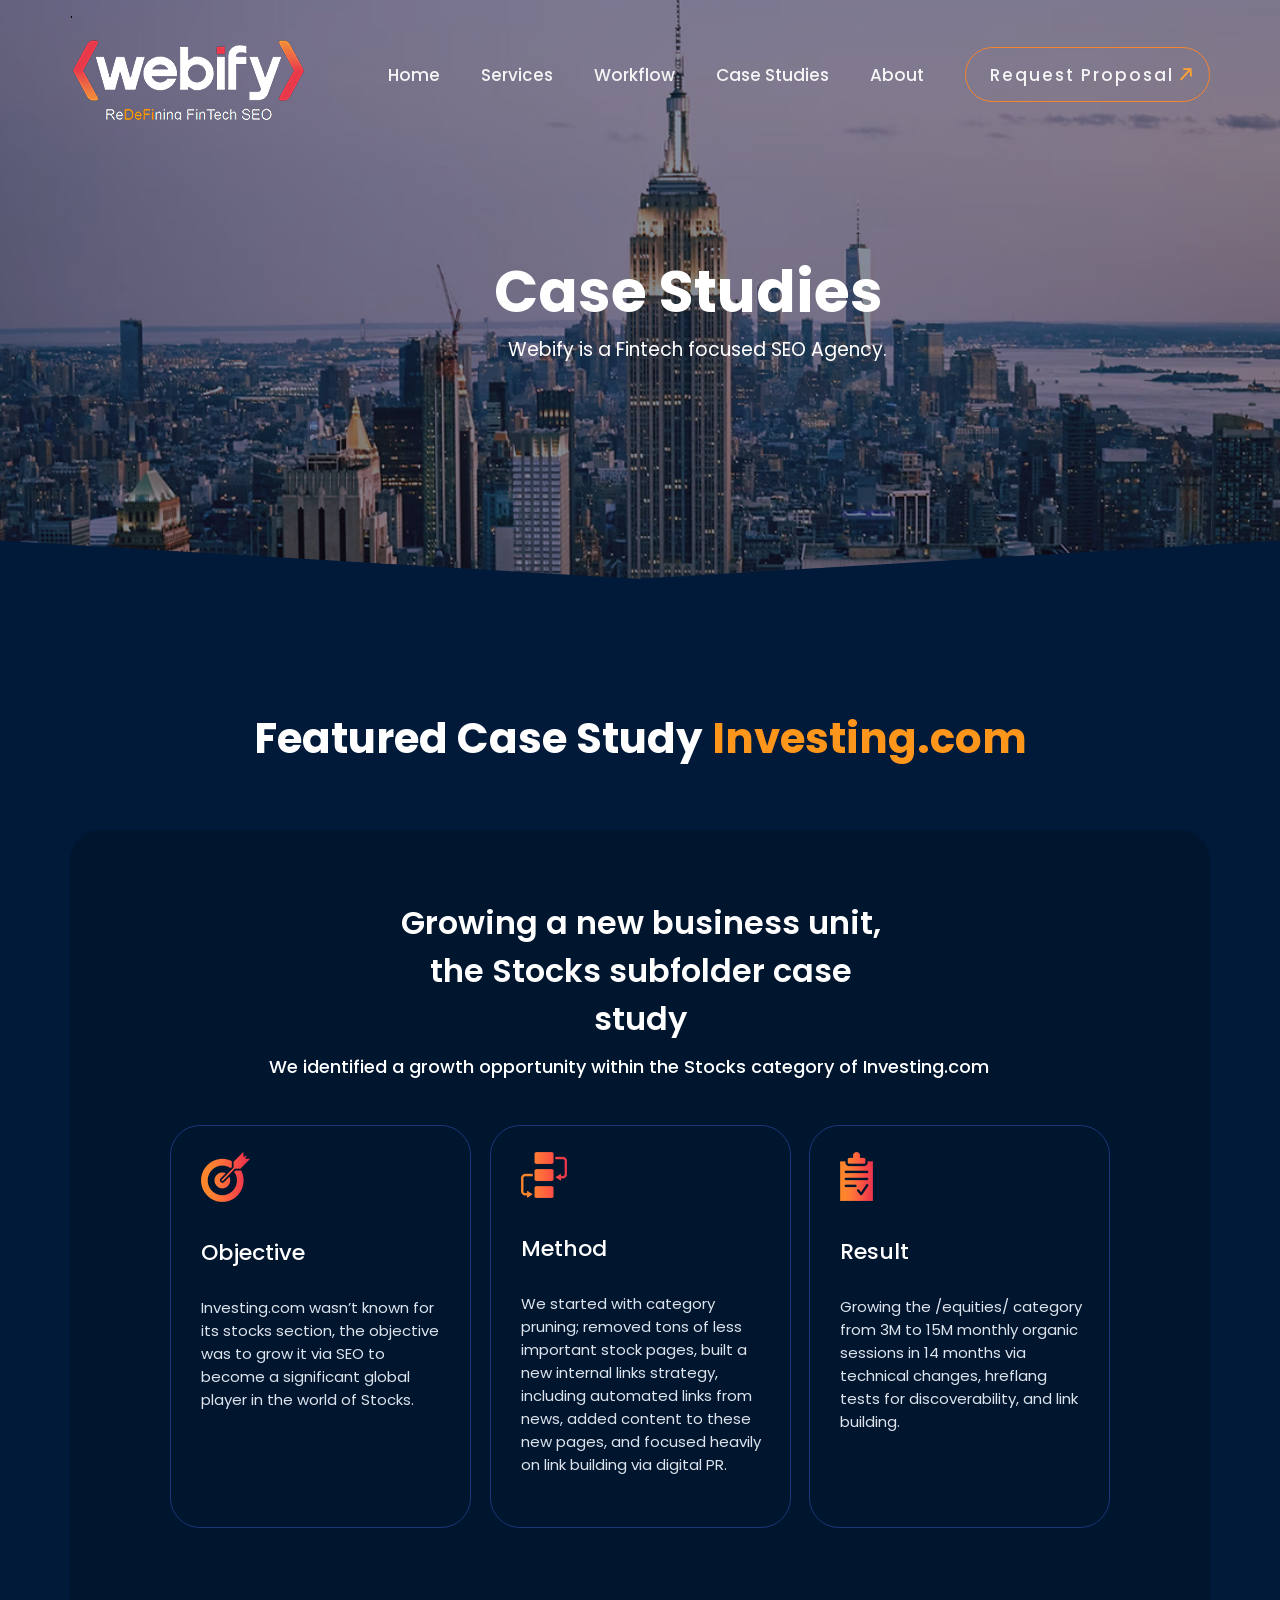
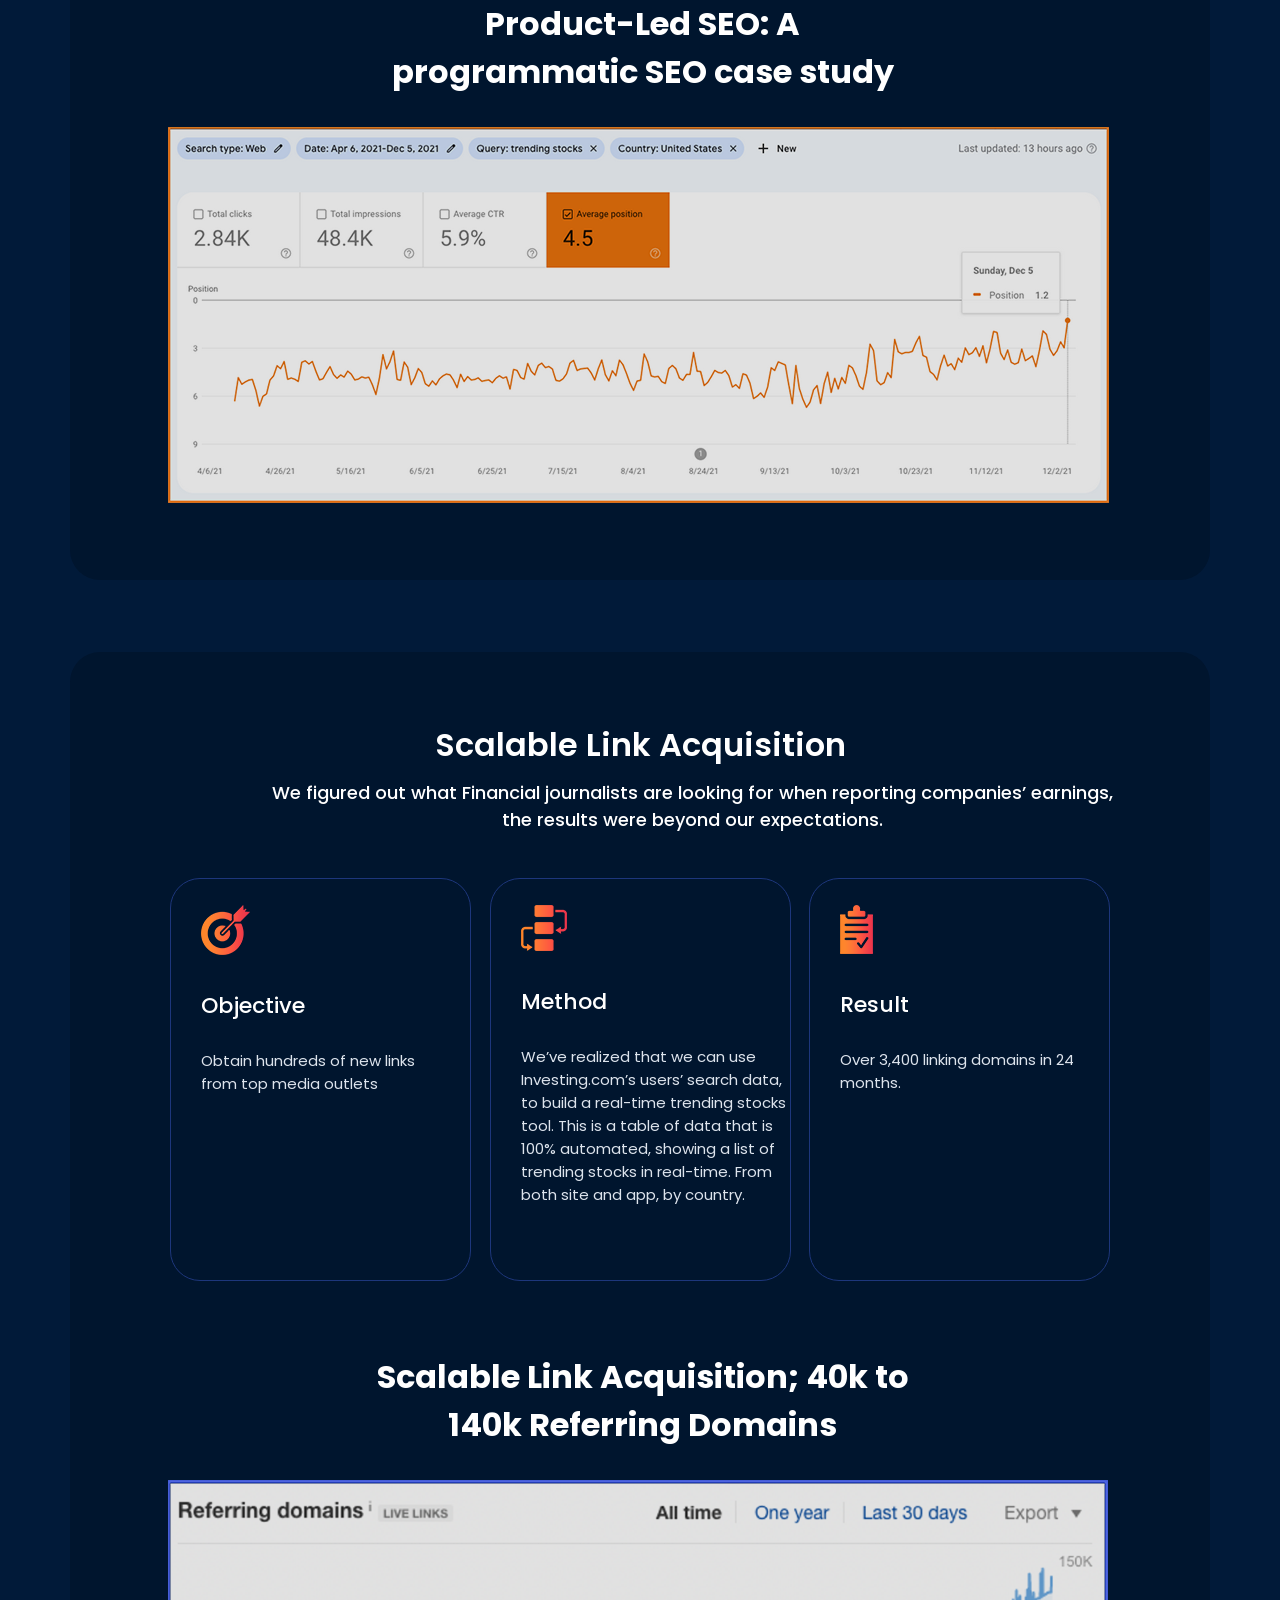
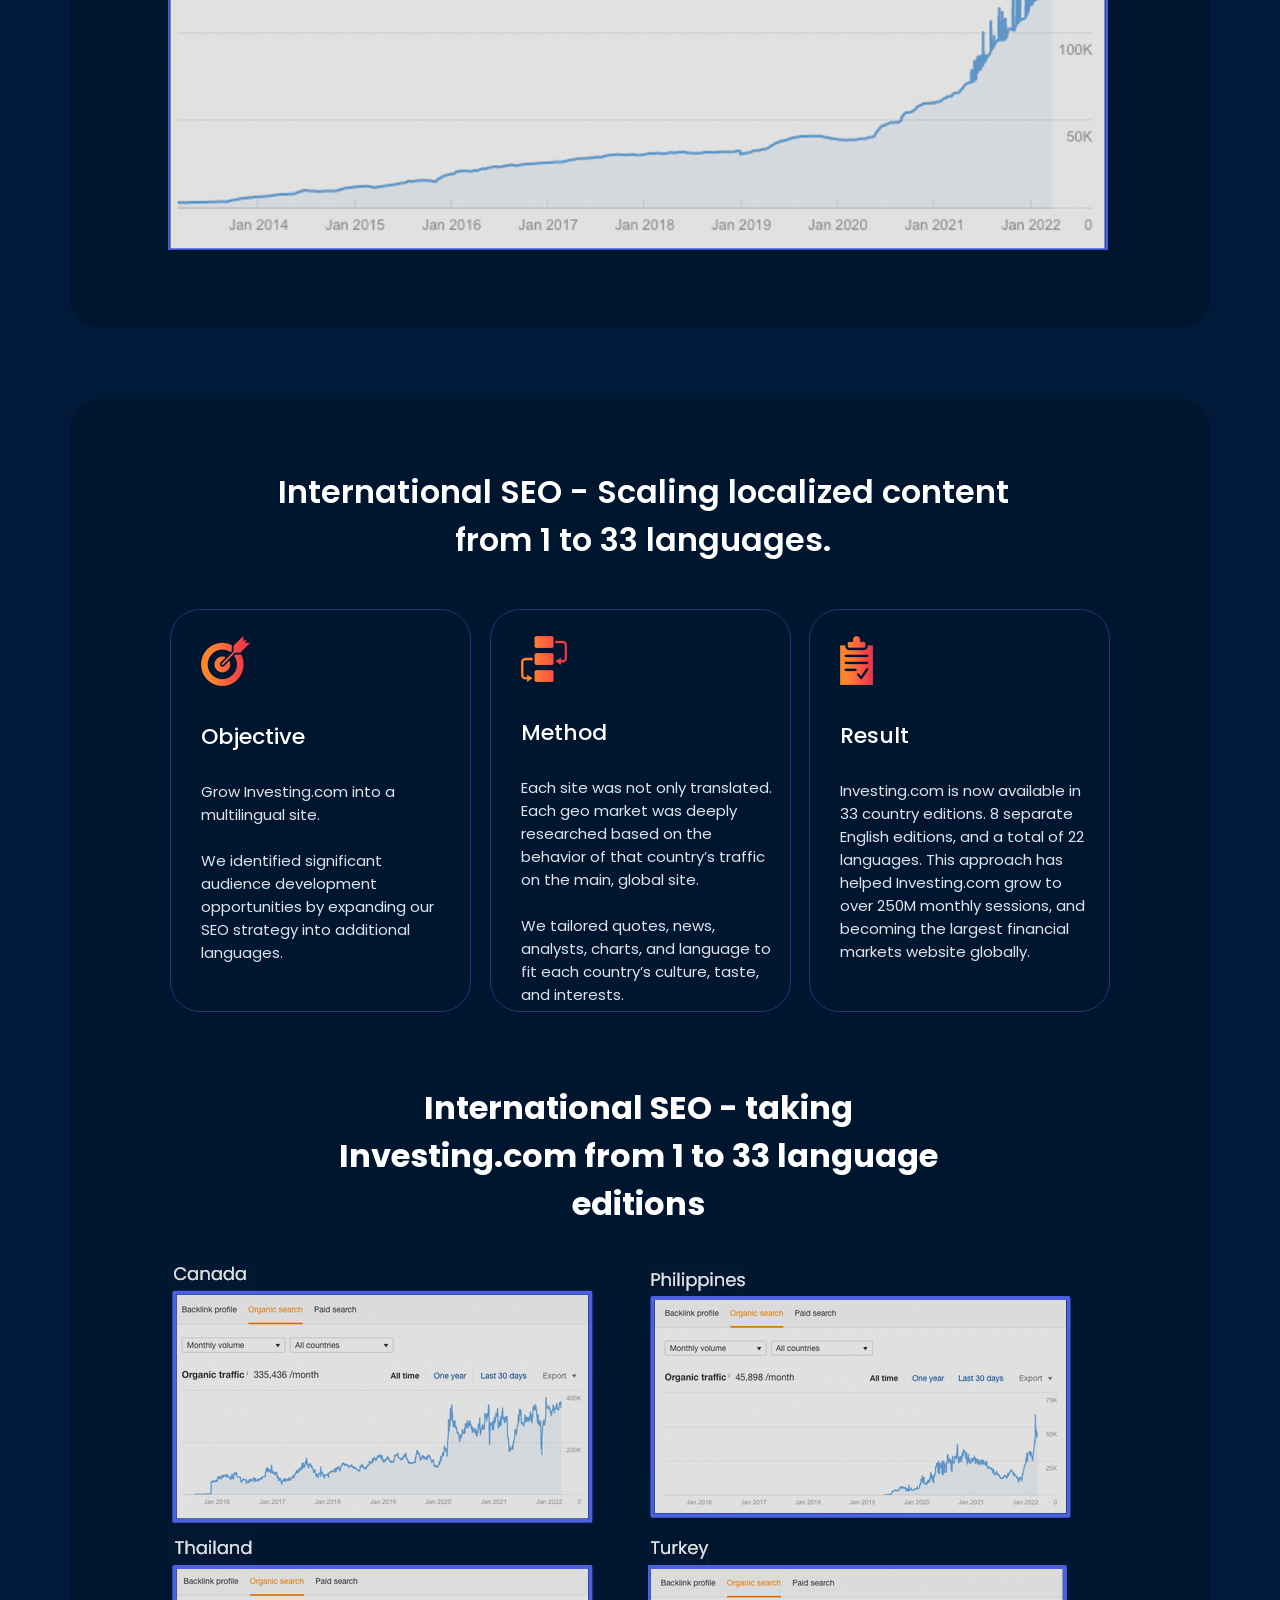
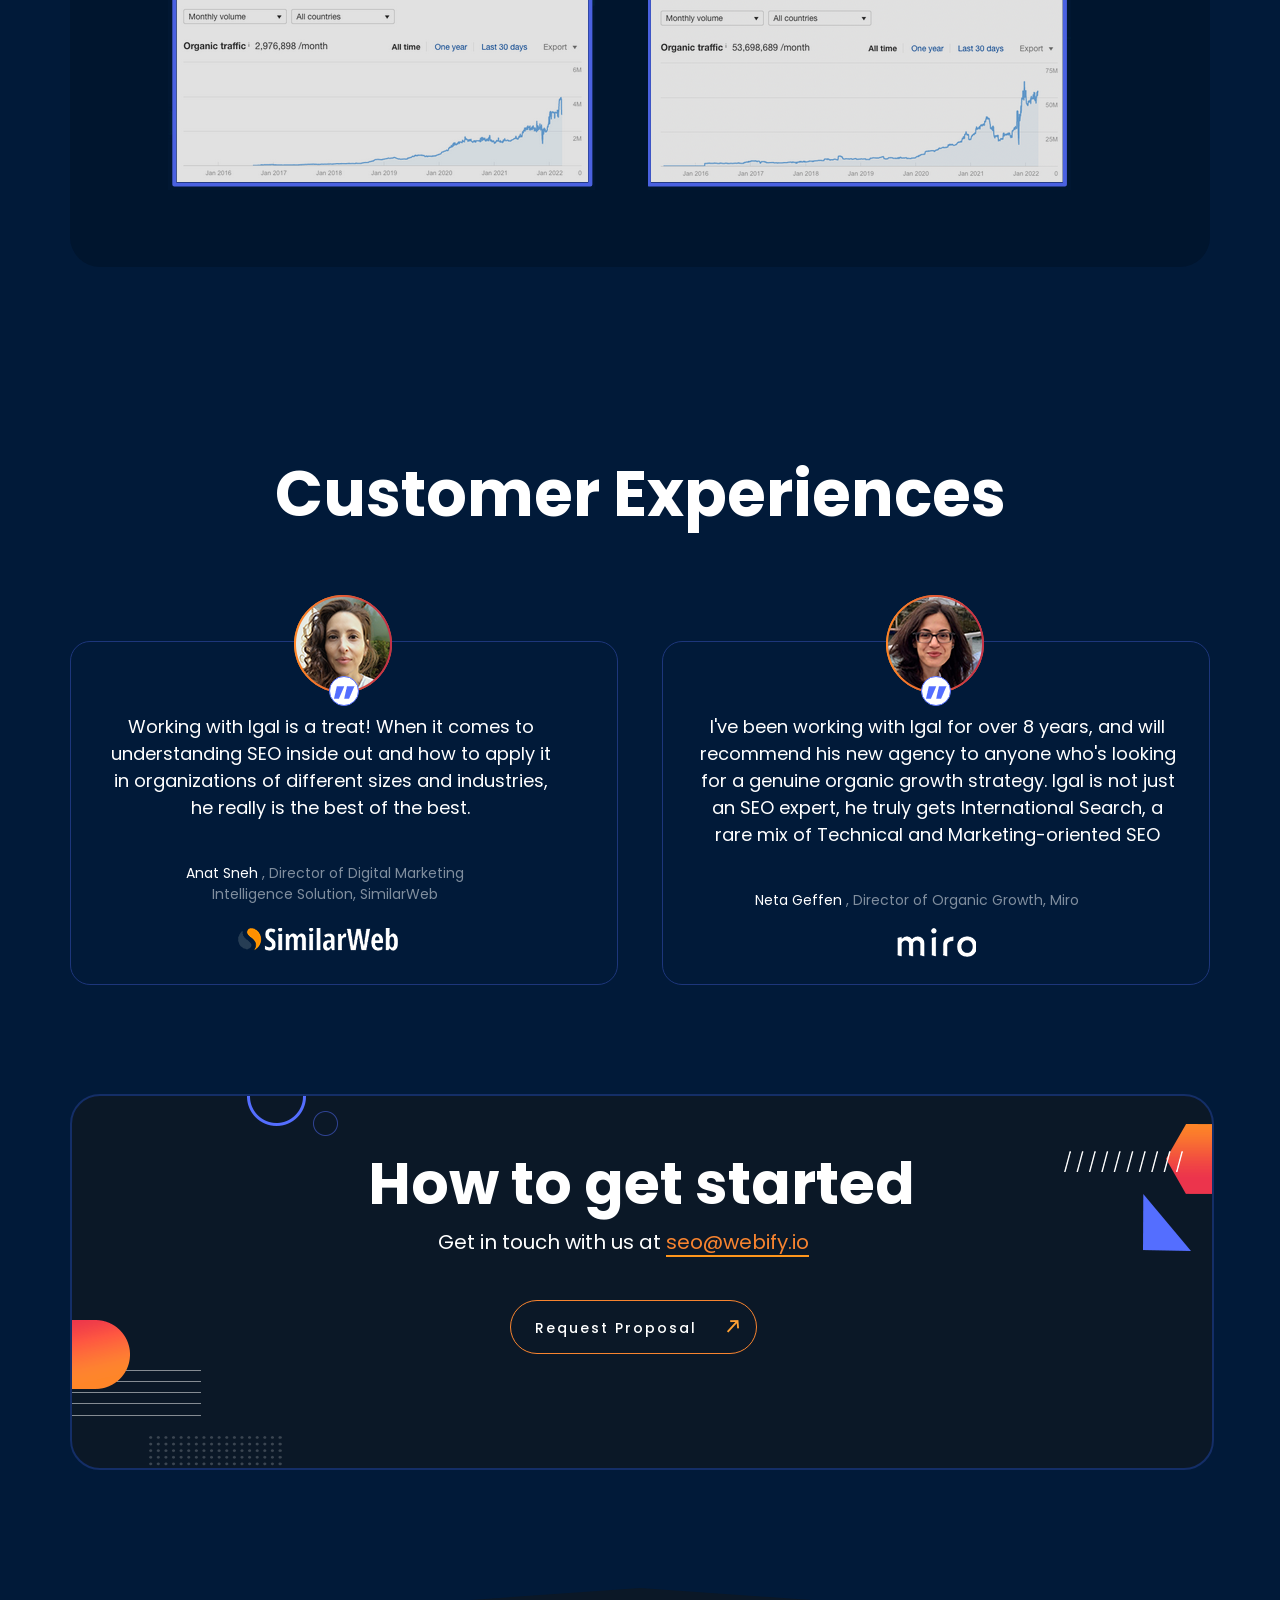
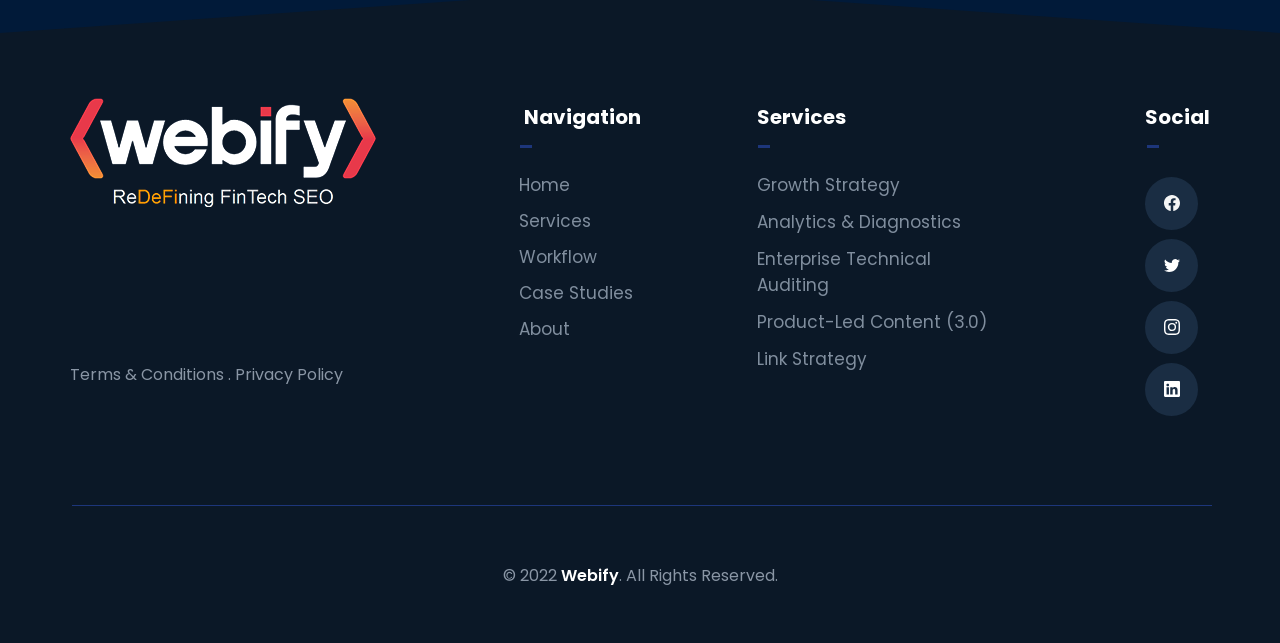
<file: case-studies.html>
<!DOCTYPE html>
<html lang="en">

<head>
    <meta charset="UTF-8">
    <meta http-equiv="X-UA-Compatible" content="IE=edge">
    <meta name="viewport" content="width=device-width, initial-scale=1.0">
    <link rel="stylesheet" href="case-studies.css">
     <link rel="stylesheet"
        href="https://fonts.googleapis.com/css2?family=Material+Symbols+Outlined:opsz,wght,FILL,GRAD@20..48,100..700,0..1,-50..200&icon_names=close" />
    <title>Case Studies</title>
</head>

<body>
    <div class="container">.

    </div>
    <!-- Section--1-- -->
    <div class="section_1">
        <div class="container">
            <div class="header">
                <div class="main-logo">
                    <img src="img/mainlogo.png" alt="">
                </div>
                <div class="nav-bar">
                    <nav>
                        <ul>
                        <li><a href="index.html">Home</a></li>
                        <li><a href="Services.html" >Services</a></li>
                        <li><a href="workflow.html" >Workflow</a></li>
                        <li><a href="case-studies.html" >Case Studies</a></li>
                        <li><a href="About.html" >About</a></li>
                        <li id="button">
                            <a href="#">
                                Request Proposal <span><img src="img/arrow3_03.png"></span>
                            </a>
                        </li>
                    </ul>
                    </nav>

                </div>

                <!-- ///////////////////////////////////////////Menu Button//////////////////// -->


                <div class="ham_burger_menu">
                    <div class="menu1"></div>
                    <div class="menu2"></div>
                    <div class="menu3"></div>
                </div>

            </div>
        </div>
    </div>

     <!-- ======Content_section===== -->
     <div class="contect_section">
        <div class="container">
            <div id="button__1">
                <div class="under_heading_bold">
                    <div class="cross">
                       <div class="lines12">
                            <span class="material-symbols-outlined">
                                close
                            </span>
                    </div>
                    </div>
                    <h3>What Makes Us Different?
                    </h3>
                    <p>Please fill out the short form below with your project details
                        and we will be in touch shortly.</p>
                </div>
                <div class="table">
                    <div class="name_email">
                        <div class="name">
                            <img src="img/name.png" alt="">
                            <input type="text" name="Name" id="name" placeholder="Name">
                        </div>
                        <div class="email">
                            <img src="img/email.png" alt="">
                            <input type="email" name="Name" id="email" placeholder="Email">
                        </div><br>
                    </div>
                    <div class="website_budget">
                        <div class="webiste">
                            <img src="img/website.png" alt="">
                            <input type="text" name="Name" id="website" placeholder="Your Website URL">
                        </div>
                        <div class="budget">
                            <img src="img/budget.png" alt="">
                            <select name="" id="">
                                <option value="budget">Your Budget</option>
                                <option value="budget">$3500 - $2500</option>
                                <option value="budget"> $3500- $5000</option>
                                <option value="budget">$3500- $5000</option>
                            </select><br>
                        </div>
                        <div class="message">
                            <img src="img/message.png" alt="">
                            <textarea name="Message" id="s" cols="0" rows="0" placeholder="Message"></textarea>


                            <div class="contect_button">
                                <a href="#">
                                    Send Me A Proposal<span>
                                        <img src="img/arrow3_03.png">
                                    </span>
                                </a>
                            </div>
                        </div>


                    </div>
                </div>
            </div>
        </div>
    </div>
    <!-- ///////////////////////////////////End Contact////////////////////////////// -->

    <!-- Section--2-- -->
    <div class="back-img">
        <div class="section_2">
            <div class="container">
                <div class="heading">
                    <h2>Case Studies</h2>
                    <p>Webify is a Fintech focused SEO Agency.
                    </p>
                </div>
            </div>
        </div>
    </div>

    <!-- Section--3-- -->

    <div class="section_3">
        <div class="container">

            <div class="maim_heading">
                <h4>Featured Case Study <span>Investing.com</span> </h4>
            </div>

            <div class="container_sec">
                <div class="under_sec_text">
                    <p>Growing a new business unit,
                        the Stocks subfolder case study
                    </p>
                </div>
                <div class="under_sec_tex_2">We identified a growth opportunity within the Stocks category of
                    Investing.com</div>
                <div class="flexbox_sec_3">
                    <div class="box_1">
                        <img src="img/Layer 51 copy.png" alt="">
                        <h4>Objective</h4>
                        <p>Investing.com wasn’t known for its stocks section, the objective was to grow it via SEO to
                            become a significant global player in the world of Stocks.
                        </p>
                    </div>

                    <div class="box_2">
                        <img src="img/Layer 52 copy.png" alt="">
                        <h4>Method</h4>
                        <p>We started with category pruning; removed tons of less important stock pages, built a new
                            internal links strategy, including automated links from news, added content to these new
                            pages, and focused heavily on link building via digital PR.

                        </p>
                    </div>

                    <div class="box_3">
                        <img src="img/Layer 53 copy.png" alt="">
                        <h4>Result</h4>
                        <p>Growing the /equities/ category from 3M to 15M monthly organic sessions in 14 months via
                            technical changes, hreflang tests for discoverability, and link building.

                        </p>
                    </div>
                </div>

                <!-- ----------------------------------------------part_2----------------------------------------- -->

                <div class="part_2">
                    <div class="main_under_text">
                        <h3>Product-Led SEO: A programmatic
                            SEO case study
                        </h3>
                    </div>
                    <img src="img/Layer 50 copy.png" alt="">
                </div>

            </div>
        </div>
    </div>

    <!-- Section--4-- -->

    <div class="Scalable">
        <div class="container">
            <div class="section_4">
                <div class="container_sec_4">

                    <div class="under_sec_text_3">
                        <p>Scalable Link Acquisition

                        </p>
                    </div>
                    <div class="under_sec_tex_4">We figured out what Financial journalists are looking for when
                        reporting companies’
                        earnings, the results were beyond our expectations.
                    </div>
                    <div class="flexbox_sec_3">
                        <div class="box_1">
                            <img src="img/Layer 51 copy.png" alt="">
                            <h4>Objective</h4>
                            <p>Obtain hundreds of new links from top media outlets
                            </p>
                        </div>

                        <div class="box_20">
                            <img src="img/Layer 52 copy.png" alt="">
                            <h4>Method</h4>
                            <p>We’ve realized that we can use Investing.com’s users’ search data, to build a real-time
                                trending stocks tool. This is a table of data that is 100% automated, showing a list of
                                trending stocks in real-time. From both site and app, by country.
                            </p>
                        </div>

                        <div class="box_30">
                            <img src="img/Layer 53 copy.png" alt="">
                            <h4>Result</h4>
                            <p>Over 3,400 linking domains in 24 months.
                            </p>
                        </div>
                    </div>

                    <!-- ----------------------------------------------part_2----------------------------------------- -->

                    <div class="part_2">
                        <div class="main_under_text">
                            <h3>Scalable Link Acquisition;
                                40k to 140k Referring Domains

                            </h3>
                        </div>
                        <img src="img/Layer 56 copy 2.png" alt="">
                    </div>

                </div>
            </div>
        </div>
    </div>
    <!-- ------------------------------------------------------------------------------------------------>

    <div class="International_SEO">
        <div class="container">
            <div class="section_4">
                <div class="container_sec_4">

                    <div class="under_sec_text_5">
                        <p>International SEO - Scaling localized content
                            from 1 to 33 languages.


                        </p>
                    </div>

                    <div class="flexbox_sec_3">
                        <div class="box_10">
                            <img src="img/Layer 51 copy.png" alt="">
                            <h4>Objective</h4>
                            <p>Grow Investing.com into a multilingual site. <br><br>

                                We identified significant audience development opportunities by expanding our SEO
                                strategy into additional languages.

                            </p>
                        </div>

                        <div class="box_200">
                            <img src="img/Layer 52 copy.png" alt="">
                            <h4>Method</h4>
                            <p>Each site was not only translated. Each geo market was deeply researched based on the
                                behavior of that country’s traffic on the main, global site. <br><br>

                                We tailored quotes, news, analysts, charts, and language to fit each country’s culture,
                                taste, and interests.

                            </p>
                        </div>

                        <div class="box_3000">
                            <img src="img/Layer 53 copy.png" alt="">
                            <h4>Result</h4>
                            <p>Investing.com is now available in 33 country editions. 8 separate English editions, and
                                a total of 22 languages.
                                This approach has helped Investing.com grow to over 250M monthly sessions, and becoming
                                the largest financial markets website globally.

                            </p>
                        </div>
                    </div>

                    <!-- ----------------------------------------------part_2----------------------------------------- -->

                    <div class="part_2">
                        <div class="main_under_text_2">
                            <h3>International SEO - taking Investing.com
                                from 1 to 33 language editions


                            </h3>
                        </div>
                        <img src="img/Layer 57.png" alt="">
                    </div>

                </div>
            </div>
        </div>
    </div>












    <!-- section_7 -->

    <div class="section_7">
        <div class="container">
            <div class="main-sec">
                <h2>Customer Experiences</h2>
                <div class="flexbox_section_7">
                    <div class="section_7_box_1">
                        <div class="border_img_icon">
                            <div class="img_border">
                                <img src="img/girl-1.png" alt="" class="man-avitar">
                                <div class="img_icon">
                                    <img src="img/dd.png" alt="">
                                </div>
                            </div>
                        </div>
                        <p>Working with Igal is a treat! When it comes to understanding SEO inside out and how to
                            apply
                            it in organizations of different sizes and industries, he really is the best of the
                            best.
                        </p>

                        <p id="Director"><span>Anat Sneh</span> , Director of Digital Marketing
                            Intelligence Solution, SimilarWeb</p>
                        <img src="img/simi.png" alt="">
                    </div>
                    <div class="section_7_box_2">
                        <div class="border_img_icon">
                            <div class="img_border">
                                <img src="img/girl-2.png" alt="" class="man-avitar">
                                <div class="img_icon_2">
                                    <img src="img/dd.png" alt="">
                                </div>
                            </div>
                        </div>
                        <p>I've been working with Igal for over 8 years, and will recommend his new agency to anyone
                            who's looking for a genuine organic growth strategy. Igal is not just an SEO expert, he
                            truly gets International Search, a rare mix of Technical and Marketing-oriented SEO
                        </p>

                        <p id="Organic"><span>Neta Geffen </span>, Director of Organic Growth, Miro</p>
                        <img src="img/miro.png" alt="">
                    </div>


                </div>
            </div>

        </div>
    </div>

    <!-- section_8 -->

    <div class="section_8">
        <div class="container">
            <div class="main-sec-border">
                <img src="img/bubles.png" alt="" class="bubles">
                <img src="img/sec6_left_bef.png" alt="" id="left">
                <img src="img/sec6_after.png" alt="" id="after">


                <h3>How to get started
                </h3>
                <p>Get in touch with us at <a href=""> <span> seo@webify.io</span></a></p>

                <div class="button-4">
                    <a href="#">
                        Request Proposal<span><img src="img/arrow3_03.png"></span>
                    </a>
                </div>
            </div>
        </div>
    </div>

    <!-- section_9 -->

    <div class="section_9">
        <div class="footer_stater">
            <div class="container">
                <div class="footer">
                    <div class="footer-logo">
                        <img src="img/footer.png" alt="">
                        <div class="term">
                            <p><a href=""> Terms & Conditions . Privacy Policy</a></p>
                        </div>
                    </div>
                    <div class="navigaion">
                        <div class="fist-text">
                            <h6>Navigation</h6>
                            <div class="line-1"></div>
                        </div>
                        <div class="li-text-1">
                            <ul>
                                <li><a href="index.html">Home</a></li>
                                <li><a href="Services.html">Services</a></li>
                                <li><a href="workflow.html">Workflow</a></li>
                                <li><a href="case-studies.html">Case Studies</a></li>
                                <li><a href="About.html">About</a></li>
                            </ul>

                        </div>

                    </div>
                    <div class="footer-services">
                        <div class="second-text">
                            <h4>Services</h4>
                            <div class="line-2"></div>

                        </div>
                        <div class="li-text-2">
                            <ul>
                                <li><a href="">Growth Strategy</a></li>
                                <li><a href="">Analytics & Diagnostics</a></li>
                                <li><a href="">Enterprise Technical Auditing</a></li>
                                <li><a href="">Product-Led Content (3.0)</a></li>
                                <li><a href="">Link Strategy</a></li>
                            </ul>
                        </div>
                    </div>
                    <div class="footer-social-logo">
                        <div class="third-text">
                            <h4>Social</h4>
                            <div class="line-3"></div>
                        </div>
                        <div class="li-text-3">

                            <li><a href=""><svg xmlns="http://www.w3.org/2000/svg" width="16" height="16"
                                        style="margin-top: 9px;margin-left: 10px;" fill="currentColor"
                                        class="bi bi-facebook" viewBox="0 0  16">
                                        <path
                                            d="M16 8.049c0-4.446-3.582-8.05-8-8.05C3.58 0-.002 3.603-.002 8.05c0 4.017 2.926 7.347 6.75 7.951v-5.625h-2.03V8.05H6.75V6.275c0-2.017 1.195-3.131 3.022-3.131.876 0 1.791.157 1.791.157v1.98h-1.009c-.993 0-1.303.621-1.303 1.258v1.51h2.218l-.354 2.326H9.25V16c3.824-.604 6.75-3.934 6.75-7.951z" />
                                    </svg></a></li>
                            <li><a href=""><svg xmlns="http://www.w3.org/2000/svg" width="16" height="16"
                                        fill="currentColor" style="color:white ;margin-top: 9px;margin-left: 10px;"
                                        class="bi bi-twitter" viewBox="0 0 16 16">
                                        <path
                                            d="M5.026 15c6.038 0 9.341-5.003 9.341-9.334 0-.14 0-.282-.006-.422A6.685 6.685 0 0 0 16 3.542a6.658 6.658 0 0 1-1.889.518 3.301 3.301 0 0 0 1.447-1.817 6.533 6.533 0 0 1-2.087.793A3.286 3.286 0 0 0 7.875 6.03a9.325 9.325 0 0 1-6.767-3.429 3.289 3.289 0 0 0 1.018 4.382A3.323 3.323 0 0 1 .64 6.575v.045a3.288 3.288 0 0 0 2.632 3.218 3.203 3.203 0 0 1-.865.115 3.23 3.23 0 0 1-.614-.057 3.283 3.283 0 0 0 3.067 2.277A6.588 6.588 0 0 1 .78 13.58a6.32 6.32 0 0 1-.78-.045A9.344 9.344 0 0 0 5.026 15z" />
                                    </svg></a></li>
                            <li><a href=""><svg xmlns="http://www.w3.org/2000/svg" width="16" height="16"
                                        fill="currentColor" style="color:white ;margin-top: 9px;margin-left: 10px;"
                                        class="bi bi-instagram" viewBox="0 0 16 16">
                                        <path
                                            d="M8 0C5.829 0 5.556.01 4.703.048 3.85.088 3.269.222 2.76.42a3.917 3.917 0 0 0-1.417.923A3.927 3.927 0 0 0 .42 2.76C.222 3.268.087 3.85.048 4.7.01 5.555 0 5.827 0 8.001c0 2.172.01 2.444.048 3.297.04.852.174 1.433.372 1.942.205.526.478.972.923 1.417.444.445.89.719 1.416.923.51.198 1.09.333 1.942.372C5.555 15.99 5.827 16 8 16s2.444-.01 3.298-.048c.851-.04 1.434-.174 1.943-.372a3.916 3.916 0 0 0 1.416-.923c.445-.445.718-.891.923-1.417.197-.509.332-1.09.372-1.942C15.99 10.445 16 10.173 16 8s-.01-2.445-.048-3.299c-.04-.851-.175-1.433-.372-1.941a3.926 3.926 0 0 0-.923-1.417A3.911 3.911 0 0 0 13.24.42c-.51-.198-1.092-.333-1.943-.372C10.443.01 10.172 0 7.998 0h.003zm-.717 1.442h.718c2.136 0 2.389.007 3.232.046.78.035 1.204.166 1.486.275.373.145.64.319.92.599.28.28.453.546.598.92.11.281.24.705.275 1.485.039.843.047 1.096.047 3.231s-.008 2.389-.047 3.232c-.035.78-.166 1.203-.275 1.485a2.47 2.47 0 0 1-.599.919c-.28.28-.546.453-.92.598-.28.11-.704.24-1.485.276-.843.038-1.096.047-3.232.047s-2.39-.009-3.233-.047c-.78-.036-1.203-.166-1.485-.276a2.478 2.478 0 0 1-.92-.598 2.48 2.48 0 0 1-.6-.92c-.109-.281-.24-.705-.275-1.485-.038-.843-.046-1.096-.046-3.233 0-2.136.008-2.388.046-3.231.036-.78.166-1.204.276-1.486.145-.373.319-.64.599-.92.28-.28.546-.453.92-.598.282-.11.705-.24 1.485-.276.738-.034 1.024-.044 2.515-.045v.002zm4.988 1.328a.96.96 0 1 0 0 1.92.96.96 0 0 0 0-1.92zm-4.27 1.122a4.109 4.109 0 1 0 0 8.217 4.109 4.109 0 0 0 0-8.217zm0 1.441a2.667 2.667 0 1 1 0 5.334 2.667 2.667 0 0 1 0-5.334z" />
                                    </svg></a></li>
                            <li><a href=""><svg xmlns="http://www.w3.org/2000/svg" width="16" height="16"
                                        style="color:white ;margin-top: 9px;margin-left: 10px;" fill="currentColor"
                                        class="bi bi-linkedin" viewBox="0 0 16 16">
                                        <path
                                            d="M0 1.146C0 .513.526 0 1.175 0h13.65C15.474 0 16 .513 16 1.146v13.708c0 .633-.526 1.146-1.175 1.146H1.175C.526 16 0 15.487 0 14.854V1.146zm4.943 12.248V6.169H2.542v7.225h2.401zm-1.2-8.212c.837 0 1.358-.554 1.358-1.248-.015-.709-.52-1.248-1.342-1.248-.822 0-1.359.54-1.359 1.248 0 .694.521 1.248 1.327 1.248h.016zm4.908 8.212V9.359c0-.216.016-.432.08-.586.173-.431.568-.878 1.232-.878.869 0 1.216.662 1.216 1.634v3.865h2.401V9.25c0-2.22-1.184-3.252-2.764-3.252-1.274 0-1.845.7-2.165 1.193v.025h-.016a5.54 5.54 0 0 1 .016-.025V6.169h-2.4c.03.678 0 7.225 0 7.225h2.4z" />
                                    </svg></a></li>

                        </div>
                    </div>



                </div>
                <div class="large-line"></div>
                <div class="footer-copy-right">© 2022 <span>Webify</span>. All Rights Reserved.</div>
            </div>
        </div>
    </div>
    <script src="home.js"></script>

</body>

</html>
</file>
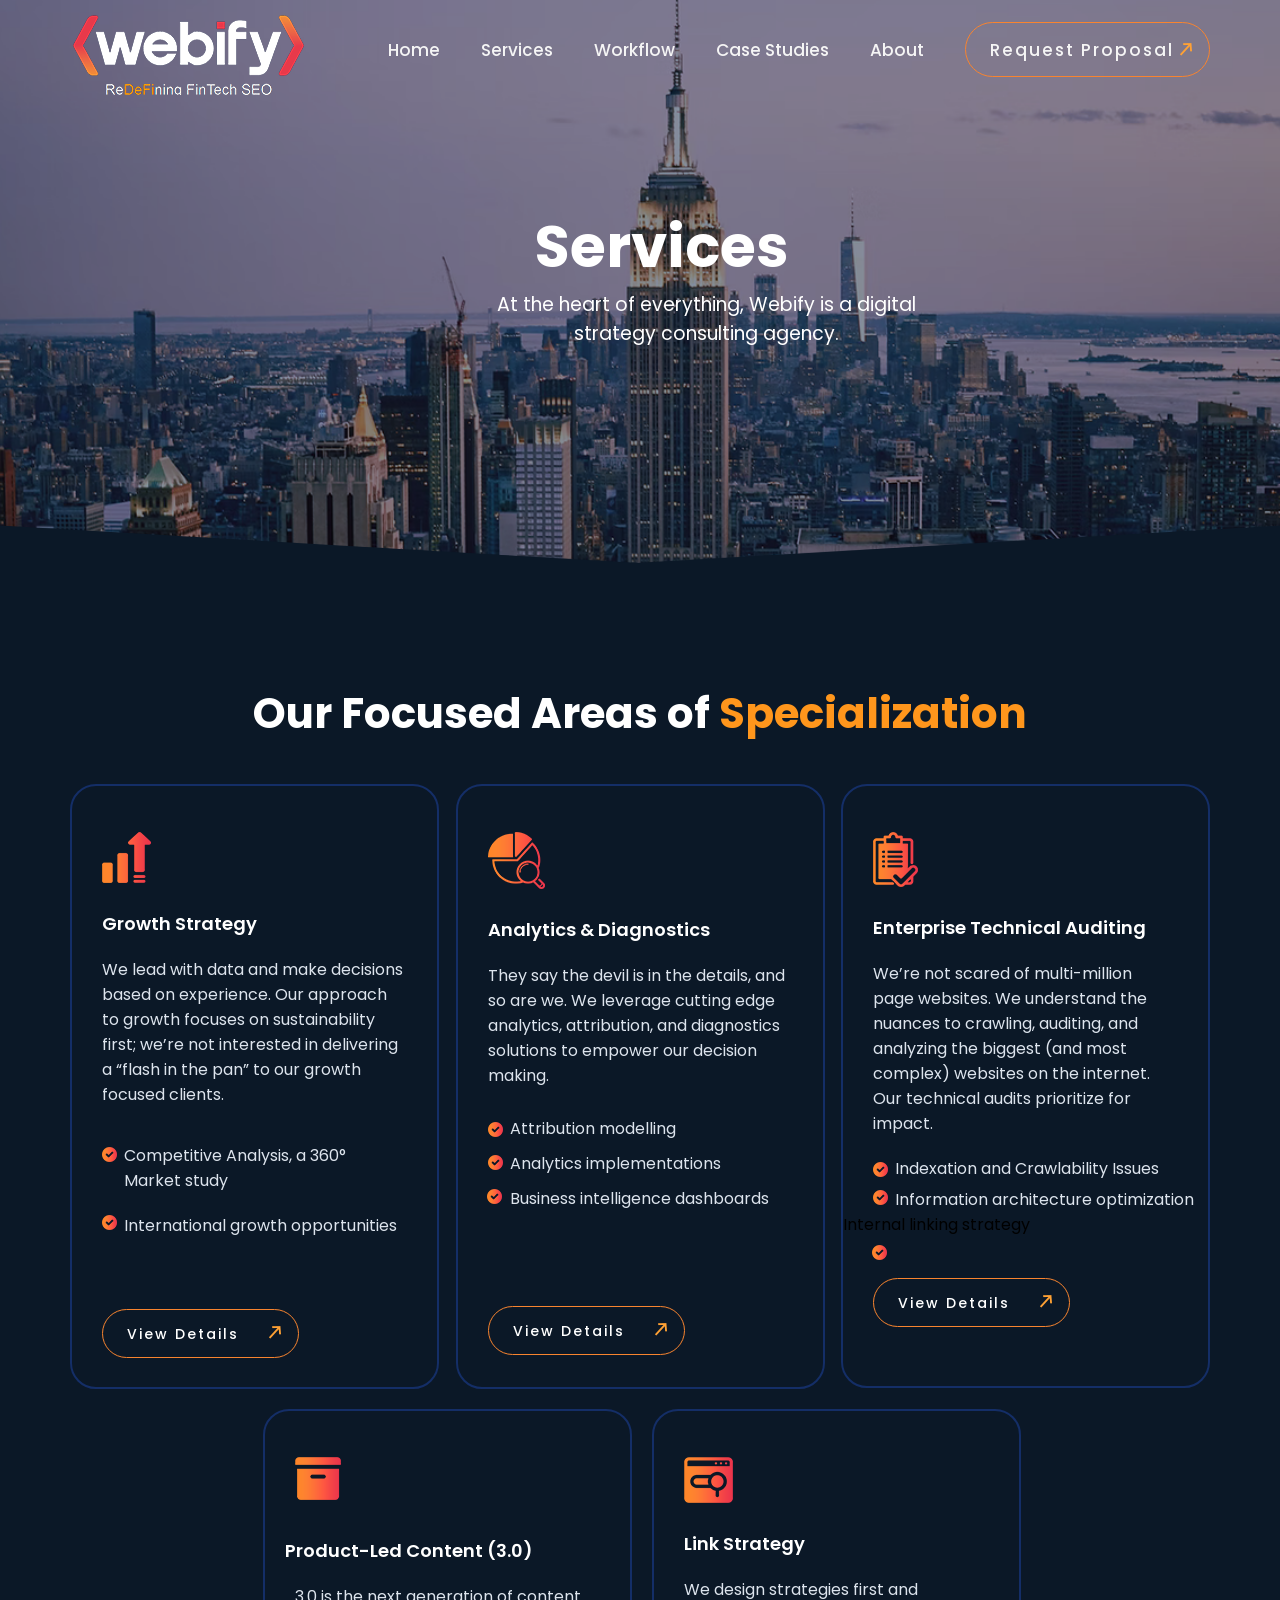
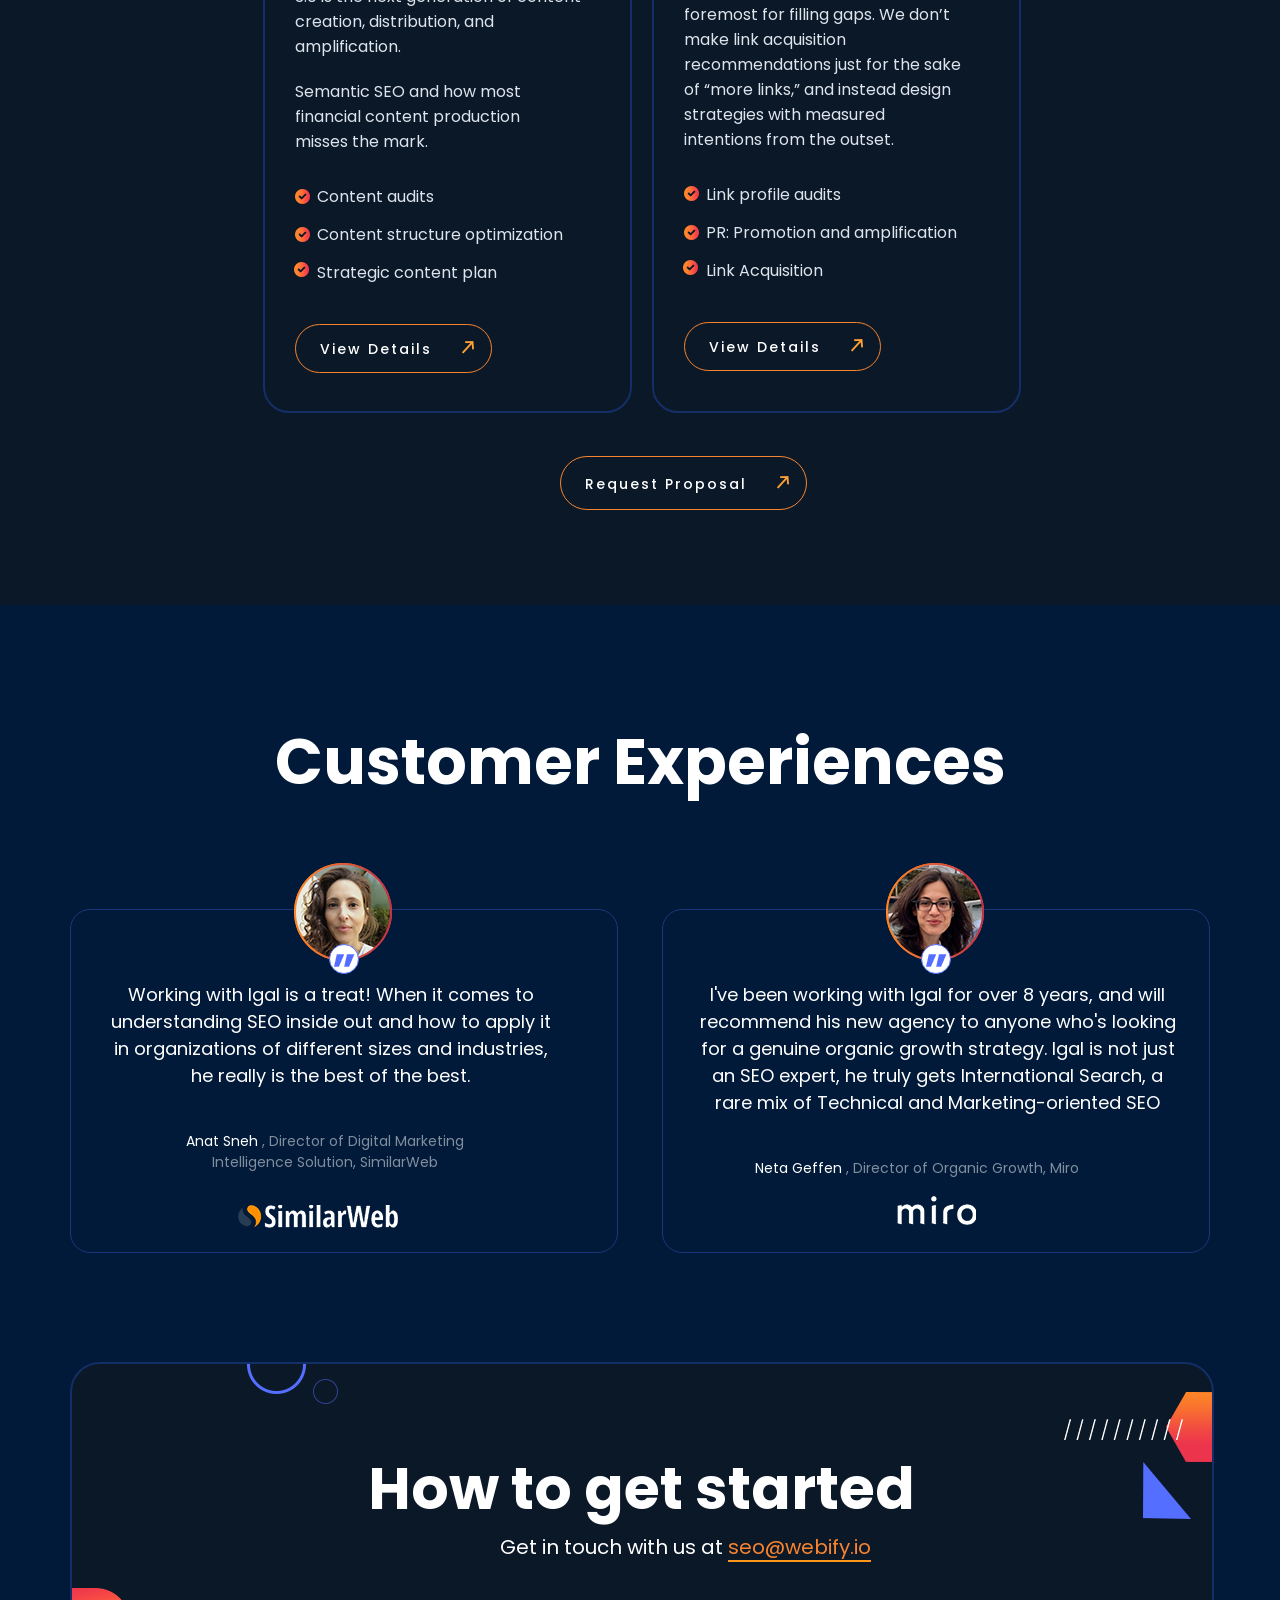
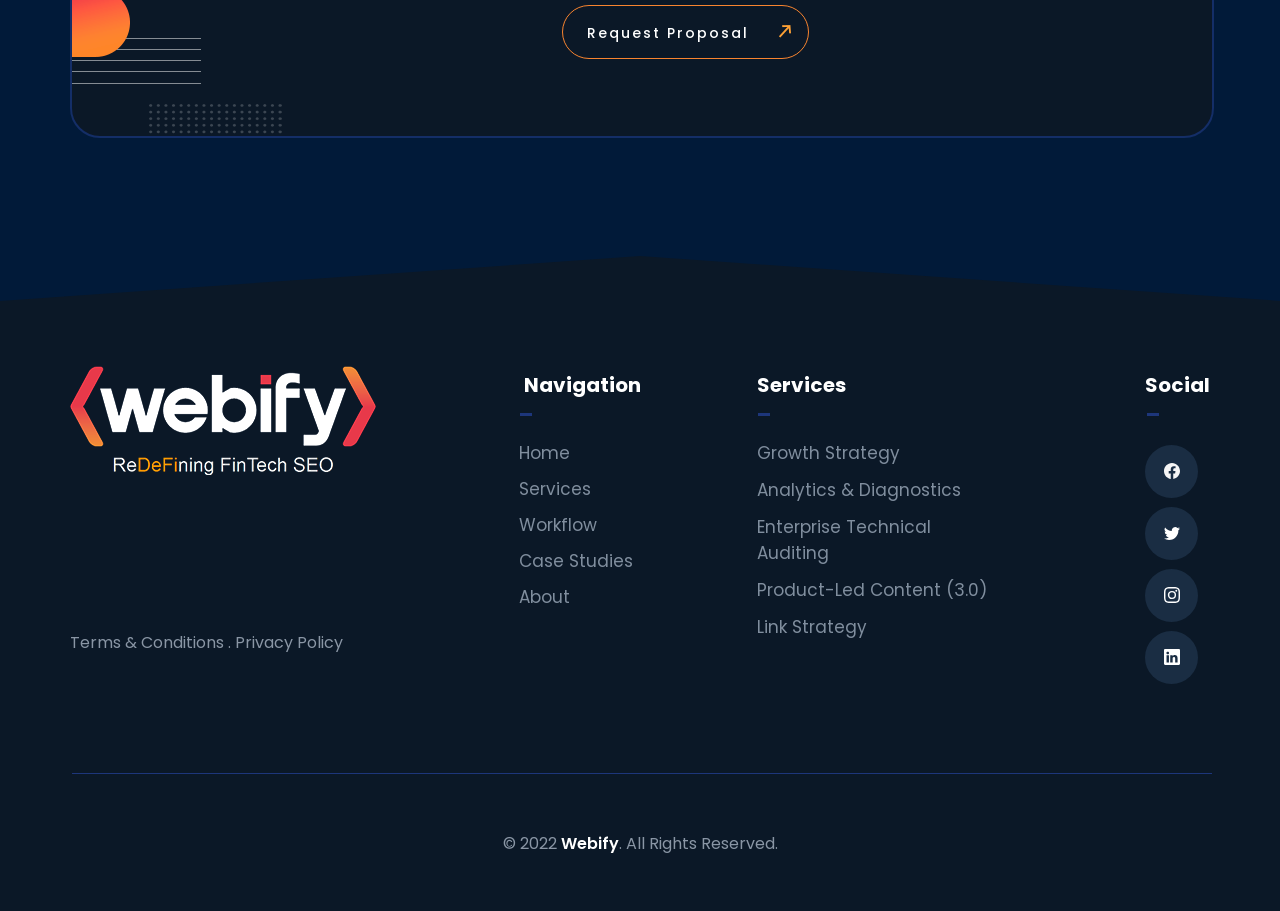
<file: Services.html>
<!DOCTYPE html>
<html lang="en">

<head>
    <meta charset="UTF-8">
    <meta http-equiv="X-UA-Compatible" content="IE=edge">
    <meta name="viewport" content="width=device-width, initial-scale=1.0">
    <link rel="stylesheet" href="Services.css">
     <link rel="stylesheet"
        href="https://fonts.googleapis.com/css2?family=Material+Symbols+Outlined:opsz,wght,FILL,GRAD@20..48,100..700,0..1,-50..200&icon_names=close" />
    <title>Services</title>
</head>

<body>
    <div class="container">

    </div>
    <!-- Section--1-- -->
    <div class="section_1">
        <div class="container">
            <div class="header">
                <div class="main-logo">
                    <img src="img/mainlogo.png" alt="">
                </div>
                <div class="nav-bar">
                    <nav>
                        <ul>
                        <li><a href="index.html">Home</a></li>
                        <li><a href="Services.html" >Services</a></li>
                        <li><a href="workflow.html" >Workflow</a></li>
                        <li><a href="case-studies.html" >Case Studies</a></li>
                        <li><a href="About.html" >About</a></li>
                        <li id="button">
                            <a href="#" >
                                Request Proposal <span><img src="img/arrow3_03.png"></span>
                            </a>
                        </li>
                    </ul>
                    </nav>

                </div>
<!-- ///////////////////////////////////////////Menu Button//////////////////// -->


                <div class="ham_burger_menu">
                    <div class="menu1"></div>
                    <div class="menu2"></div>
                    <div class="menu3"></div>
                </div>



            </div>
        </div>
    </div>
 <!-- ======Content_section===== -->
 <div class="contect_section">
    <div class="container">
        <div id="button__1">
            <div class="under_heading_bold">
                <div class="cross">
                        <div class="lines12">
                            <span class="material-symbols-outlined">
                                close
                            </span>
                        </div>
                </div>
                <h3>What Makes Us Different?
                </h3>
                <p>Please fill out the short form below with your project details
                    and we will be in touch shortly.</p>
            </div>
            <div class="table">
                <div class="name_email">
                    <div class="name">
                        <img src="img/name.png" alt="">
                        <input type="text" name="Name" id="name" placeholder="Name">
                    </div>
                    <div class="email">
                        <img src="img/email.png" alt="">
                        <input type="email" name="Name" id="email" placeholder="Email">
                    </div><br>
                </div>
                <div class="website_budget">
                    <div class="webiste">
                        <img src="img/website.png" alt="">
                        <input type="text" name="Name" id="website" placeholder="Your Website URL">
                    </div>
                    <div class="budget">
                        <img src="img/budget.png" alt="">
                        <select name="" id="">
                            <option value="budget">Your Budget</option>
                            <option value="budget">$3500 - $2500</option>
                            <option value="budget"> $3500- $5000</option>
                            <option value="budget">$3500- $5000</option>
                        </select><br>
                    </div>
                    <div class="message">
                        <img src="img/message.png" alt="">
                        <textarea name="Message" id="s" cols="0" rows="0" placeholder="Message"></textarea>


                        <div class="contect_button">
                            <a href="#">
                                Send Me A Proposal<span>
                                    <img src="img/arrow3_03.png">
                                </span>
                            </a>
                        </div>
                    </div>


                </div>
            </div>
        </div>
    </div>
</div>
<!-- ///////////////////////////////////End Contact////////////////////////////// -->

    <!-- Section--2-- -->
    <div class="back-img">
    <div class="section_2">
        <div class="container">
            <div class="heading">
                <h2>Services</h2>
                <p>At the heart of everything, Webify is a digital strategy 
                    consulting agency.</p>
            </div>
        </div>
    </div>
</div>

    <!-- Section--3-- -->
    <div class="section_3">
        <div class="container">
            <div class="Focused-Areas">Our Focused Areas of <span> Specialization</span>
            </div>

            <div class="flexboxs">
                <div class="service_box_1">
                    <img src="img/Layer 48.png" alt="">
                    <p class="Growth_txt">Growth Strategy</p>
                    <p id="approach">We lead with data and make decisions based on experience. Our approach to growth
                        focuses on
                        sustainability first; we’re not
                        interested in delivering a “flash in the pan” to our growth focused clients.</p>
                    <img src="services/Layer 50.png" alt="" id="tick_1">
                    <img src="services/Layer 50.png" alt="" id="tick_2">


                    <p id="study">Competitive Analysis, a 360° Market study</p>
                    <p id="international">International growth opportunities</p>

                    <div class="service-button-1">
                        <a href="#">
                            view details<span><img src="img/arrow3_03.png"></span>
                        </a>
                    </div>
                </div>



                <div class="service_box_2">
                    <img src="services/Layer 51.png" alt="">
                    <p class="Analytics">Analytics & Diagnostics</p>
                    <p id="devil">They say the devil is in the details, and so are we. We leverage cutting edge
                        analytics, attribution, and diagnostics solutions to empower our decision making. </p>
                    <img src="services/Layer 50.png" alt="" id="tick_3">
                    <img src="services/Layer 50.png" alt="" id="tick_4">
                    <img src="services/Layer 50.png" alt="" id="tick_5">


                    <p id="modelling">Attribution modelling</p>
                    <p id="implementations">Analytics implementations</p>
                    <p id="intelligence">Business intelligence dashboards</p>

                    <div class="service-button-2">
                        <a href="#">
                            view details<span><img src="img/arrow3_03.png"></span>
                        </a>
                    </div>
                </div>


                <div class="service_box_3">
                    <img src="services/Layer 52.png" alt="">
                    <p class="Enterprise">Enterprise Technical Auditing</p>
                    <p id="websites">We’re not scared of multi-million page websites. We understand the nuances to
                        crawling, auditing, and analyzing the biggest (and most complex) websites on the internet. Our
                        technical audits prioritize for impact. </p>
                    <img src="services/Layer 50.png" alt="" id="tick_6">
                    <img src="services/Layer 50.png" alt="" id="tick_7">
                    <img src="services/Layer 50.png" alt="" id="tick_80">


                    <p id="Indexation">Indexation and Crawlability Issues</p>
                    <p id="architecture">Information architecture optimization</p>
<p id="Internal">Internal linking strategy</p>

                    <div class="service-button-1m">
                        <a href="#">
                            view details<span><img src="img/arrow3_03.png"></span>
                        </a>
                    </div>
                </div>

            </div>
            <div class="flexbosx">

                <div class="service_box_4">
                    <img src="services/Layer 54.png" alt="">
                    <p class="Product">Product-Led Content (3.0)</p>
                    <p class="generation">3.0 is the next generation of content creation, distribution, and
                        amplification.
                    <p id="span">
                        Semantic SEO and how most financial content production misses the mark.</p>
                    </p>
                    <img src="services/Layer 50.png" alt="" id="tick_9">
                    <img src="services/Layer 50.png" alt="" id="tick_10">
                    <img src="services/Layer 50.png" alt="" id="tick_11">
                    <p id="Content">Content audits</p>
                    <p id="structure">Content structure optimization</p>
                    <p id="Strategic">Strategic content plan
                    </p>

                    <div class="service-button-4">
                        <a href="#">
                            view details<span><img src="img/arrow3_03.png"></span>
                        </a>
                    </div>
                </div>

                <div class="service_box_5">
                    <img src="services/Layer 56.png" alt="">
                    <p class="Link">Link Strategy</p>
                    <p class="filling">We design strategies first and foremost for filling gaps. We don’t make link
                        acquisition recommendations just for the sake of “more links,” and instead design strategies
                        with measured intentions from the outset.</p>
                    </p>
                    <img src="services/Layer 50.png" alt="" id="tick_12">
                    <img src="services/Layer 50.png" alt="" id="tick_13">
                    <img src="services/Layer 50.png" alt="" id="tick_14">
                    <p id="profile">Link profile audits</p>
                    <p id="Promotion">PR: Promotion and amplification</p>
                    <p id="Acquisition">Link Acquisition</p>

                    <div class="service-button-5">
                        <a href="#">
                            view details<span><img src="img/arrow3_03.png"></span>
                        </a>
                    </div>
                </div>
            </div>
      

    <div class="button-4">
                <a href="#">
                    Request Proposal<span><img src="img/arrow3_03.png"></span>
                </a>
            </div>
        </div>
        </div>
  
<!-- section_7 -->

     

        <div class="section_7">
            <div class="container">
                <div class="main-sec">
                    <h2>Customer Experiences</h2>
                    <div class="flexbox_section_7">
                        <div class="section_7_box_1">
                            <div class="border_img_icon">
                            <div class="img_border">
                                <img src="img/girl-1.png" alt="" class="man-avitar">
                                <div class="img_icon">
                                    <img src="img/dd.png" alt="">
                                </div>
                            </div>
                            </div>
                            <p>Working with Igal is a treat! When it comes to understanding SEO inside out and how to
                                apply
                                it in organizations of different sizes and industries, he really is the best of the
                                best.
                            </p>
    
                            <p id="Director"><span>Anat Sneh</span> , Director of Digital Marketing
                                Intelligence Solution, SimilarWeb</p>
                            <img src="img/simi.png" alt="">
                        </div>
                        <div class="section_7_box_2">
                            <div class="border_img_icon">
                            <div class="img_border">
                                <img src="img/girl-2.png" alt="" class="man-avitar">
                                <div class="img_icon_2">
                                    <img src="img/dd.png" alt="">
                                </div>
                            </div>
                        </div>
                            <p>I've been working with Igal for over 8 years, and will recommend his new agency to anyone
                                who's looking for a genuine organic growth strategy. Igal is not just an SEO expert, he
                                truly gets International Search, a rare mix of Technical and Marketing-oriented SEO
                            </p>
    
                            <p id="Organic"><span>Neta Geffen </span>, Director of Organic Growth, Miro</p>
                            <img src="img/miro.png" alt="">
                        </div>
    
    
                    </div>
                </div>
    
            </div>
        </div>
    
        <!-- section_8 -->
    
        <div class="section_8">
            <div class="container">
                <div class="main-sec-border">
                    <img src="img/bubles.png" alt="" class="bubles">
                    <img src="img/sec6_left_bef.png" alt="" id="left">
                    <img src="img/sec6_after.png" alt="" id="after">
    
    
                    <h3>How to get started
                    </h3>
                    <p>Get in touch with us at <a href=""> <span> seo@webify.io</span></a></p>
    
                    <div class="button-4">
                        <a href="#">
                            Request Proposal<span><img src="img/arrow3_03.png"></span>
                        </a>
                    </div>
                </div>
            </div>
        </div>
    
        <!-- section_9 -->
    
        <div class="section_9">
            <div class="footer_stater">
            <div class="container">
                <div class="footer">
                    <div class="footer-logo">
                        <img src="img/footer.png" alt="">
                        <div class="term">
                            <p><a href=""> Terms & Conditions . Privacy Policy</a></p>
                        </div>
                    </div>
                    <div class="navigaion">
                        <div class="fist-text">
                            <h6>Navigation</h6>
                            <div class="line-1"></div>
                        </div>
                        <div class="li-text-1">
                            <ul>
                                <li><a href="index.html">Home</a></li>
                                <li><a href="Services.html">Services</a></li>
                                <li><a href="workflow.html">Workflow</a></li>
                                <li><a href="case-studies.html">Case Studies</a></li>
                                <li><a href="About.html">About</a></li>
                            </ul>
    
                        </div>
    
                    </div>
                    <div class="footer-services">
                        <div class="second-text">
                            <h4>Services</h4>
                            <div class="line-2"></div>
    
                        </div>
                        <div class="li-text-2">
                            <ul>
                                <li><a href="">Growth Strategy</a></li>
                                <li><a href="">Analytics & Diagnostics</a></li>
                                <li><a href="">Enterprise Technical Auditing</a></li>
                                <li><a href="">Product-Led Content (3.0)</a></li>
                                <li><a href="">Link Strategy</a></li>
                            </ul>
                        </div>
                    </div>
                    <div class="footer-social-logo">
                        <div class="third-text">
                            <h4>Social</h4>
                            <div class="line-3"></div>
                        </div>
                        <div class="li-text-3">
    
                            <li><a href=""><svg xmlns="http://www.w3.org/2000/svg" width="16" height="16"
                                        style="margin-top: 9px;margin-left: 10px;" fill="currentColor"
                                        class="bi bi-facebook" viewBox="0 0  16">
                                        <path
                                            d="M16 8.049c0-4.446-3.582-8.05-8-8.05C3.58 0-.002 3.603-.002 8.05c0 4.017 2.926 7.347 6.75 7.951v-5.625h-2.03V8.05H6.75V6.275c0-2.017 1.195-3.131 3.022-3.131.876 0 1.791.157 1.791.157v1.98h-1.009c-.993 0-1.303.621-1.303 1.258v1.51h2.218l-.354 2.326H9.25V16c3.824-.604 6.75-3.934 6.75-7.951z" />
                                    </svg></a></li>
                            <li><a href=""><svg xmlns="http://www.w3.org/2000/svg" width="16" height="16"
                                        fill="currentColor" style="color:white ;margin-top: 9px;margin-left: 10px;"
                                        class="bi bi-twitter" viewBox="0 0 16 16">
                                        <path
                                            d="M5.026 15c6.038 0 9.341-5.003 9.341-9.334 0-.14 0-.282-.006-.422A6.685 6.685 0 0 0 16 3.542a6.658 6.658 0 0 1-1.889.518 3.301 3.301 0 0 0 1.447-1.817 6.533 6.533 0 0 1-2.087.793A3.286 3.286 0 0 0 7.875 6.03a9.325 9.325 0 0 1-6.767-3.429 3.289 3.289 0 0 0 1.018 4.382A3.323 3.323 0 0 1 .64 6.575v.045a3.288 3.288 0 0 0 2.632 3.218 3.203 3.203 0 0 1-.865.115 3.23 3.23 0 0 1-.614-.057 3.283 3.283 0 0 0 3.067 2.277A6.588 6.588 0 0 1 .78 13.58a6.32 6.32 0 0 1-.78-.045A9.344 9.344 0 0 0 5.026 15z" />
                                    </svg></a></li>
                            <li><a href=""><svg xmlns="http://www.w3.org/2000/svg" width="16" height="16"
                                        fill="currentColor" style="color:white ;margin-top: 9px;margin-left: 10px;"
                                        class="bi bi-instagram" viewBox="0 0 16 16">
                                        <path
                                            d="M8 0C5.829 0 5.556.01 4.703.048 3.85.088 3.269.222 2.76.42a3.917 3.917 0 0 0-1.417.923A3.927 3.927 0 0 0 .42 2.76C.222 3.268.087 3.85.048 4.7.01 5.555 0 5.827 0 8.001c0 2.172.01 2.444.048 3.297.04.852.174 1.433.372 1.942.205.526.478.972.923 1.417.444.445.89.719 1.416.923.51.198 1.09.333 1.942.372C5.555 15.99 5.827 16 8 16s2.444-.01 3.298-.048c.851-.04 1.434-.174 1.943-.372a3.916 3.916 0 0 0 1.416-.923c.445-.445.718-.891.923-1.417.197-.509.332-1.09.372-1.942C15.99 10.445 16 10.173 16 8s-.01-2.445-.048-3.299c-.04-.851-.175-1.433-.372-1.941a3.926 3.926 0 0 0-.923-1.417A3.911 3.911 0 0 0 13.24.42c-.51-.198-1.092-.333-1.943-.372C10.443.01 10.172 0 7.998 0h.003zm-.717 1.442h.718c2.136 0 2.389.007 3.232.046.78.035 1.204.166 1.486.275.373.145.64.319.92.599.28.28.453.546.598.92.11.281.24.705.275 1.485.039.843.047 1.096.047 3.231s-.008 2.389-.047 3.232c-.035.78-.166 1.203-.275 1.485a2.47 2.47 0 0 1-.599.919c-.28.28-.546.453-.92.598-.28.11-.704.24-1.485.276-.843.038-1.096.047-3.232.047s-2.39-.009-3.233-.047c-.78-.036-1.203-.166-1.485-.276a2.478 2.478 0 0 1-.92-.598 2.48 2.48 0 0 1-.6-.92c-.109-.281-.24-.705-.275-1.485-.038-.843-.046-1.096-.046-3.233 0-2.136.008-2.388.046-3.231.036-.78.166-1.204.276-1.486.145-.373.319-.64.599-.92.28-.28.546-.453.92-.598.282-.11.705-.24 1.485-.276.738-.034 1.024-.044 2.515-.045v.002zm4.988 1.328a.96.96 0 1 0 0 1.92.96.96 0 0 0 0-1.92zm-4.27 1.122a4.109 4.109 0 1 0 0 8.217 4.109 4.109 0 0 0 0-8.217zm0 1.441a2.667 2.667 0 1 1 0 5.334 2.667 2.667 0 0 1 0-5.334z" />
                                    </svg></a></li>
                            <li><a href=""><svg xmlns="http://www.w3.org/2000/svg" width="16" height="16"
                                        style="color:white ;margin-top: 9px;margin-left: 10px;" fill="currentColor"
                                        class="bi bi-linkedin" viewBox="0 0 16 16">
                                        <path
                                            d="M0 1.146C0 .513.526 0 1.175 0h13.65C15.474 0 16 .513 16 1.146v13.708c0 .633-.526 1.146-1.175 1.146H1.175C.526 16 0 15.487 0 14.854V1.146zm4.943 12.248V6.169H2.542v7.225h2.401zm-1.2-8.212c.837 0 1.358-.554 1.358-1.248-.015-.709-.52-1.248-1.342-1.248-.822 0-1.359.54-1.359 1.248 0 .694.521 1.248 1.327 1.248h.016zm4.908 8.212V9.359c0-.216.016-.432.08-.586.173-.431.568-.878 1.232-.878.869 0 1.216.662 1.216 1.634v3.865h2.401V9.25c0-2.22-1.184-3.252-2.764-3.252-1.274 0-1.845.7-2.165 1.193v.025h-.016a5.54 5.54 0 0 1 .016-.025V6.169h-2.4c.03.678 0 7.225 0 7.225h2.4z" />
                                    </svg></a></li>
    
                        </div>
                    </div>
    
    
    
                </div>
                <div class="large-line"></div>
                <div class="footer-copy-right">© 2022 <span>Webify</span>. All Rights Reserved.</div>
            </div>
        </div>
    </div>
    <script src="home.js"></script>
    
    </body>
    
    </html>
</file>
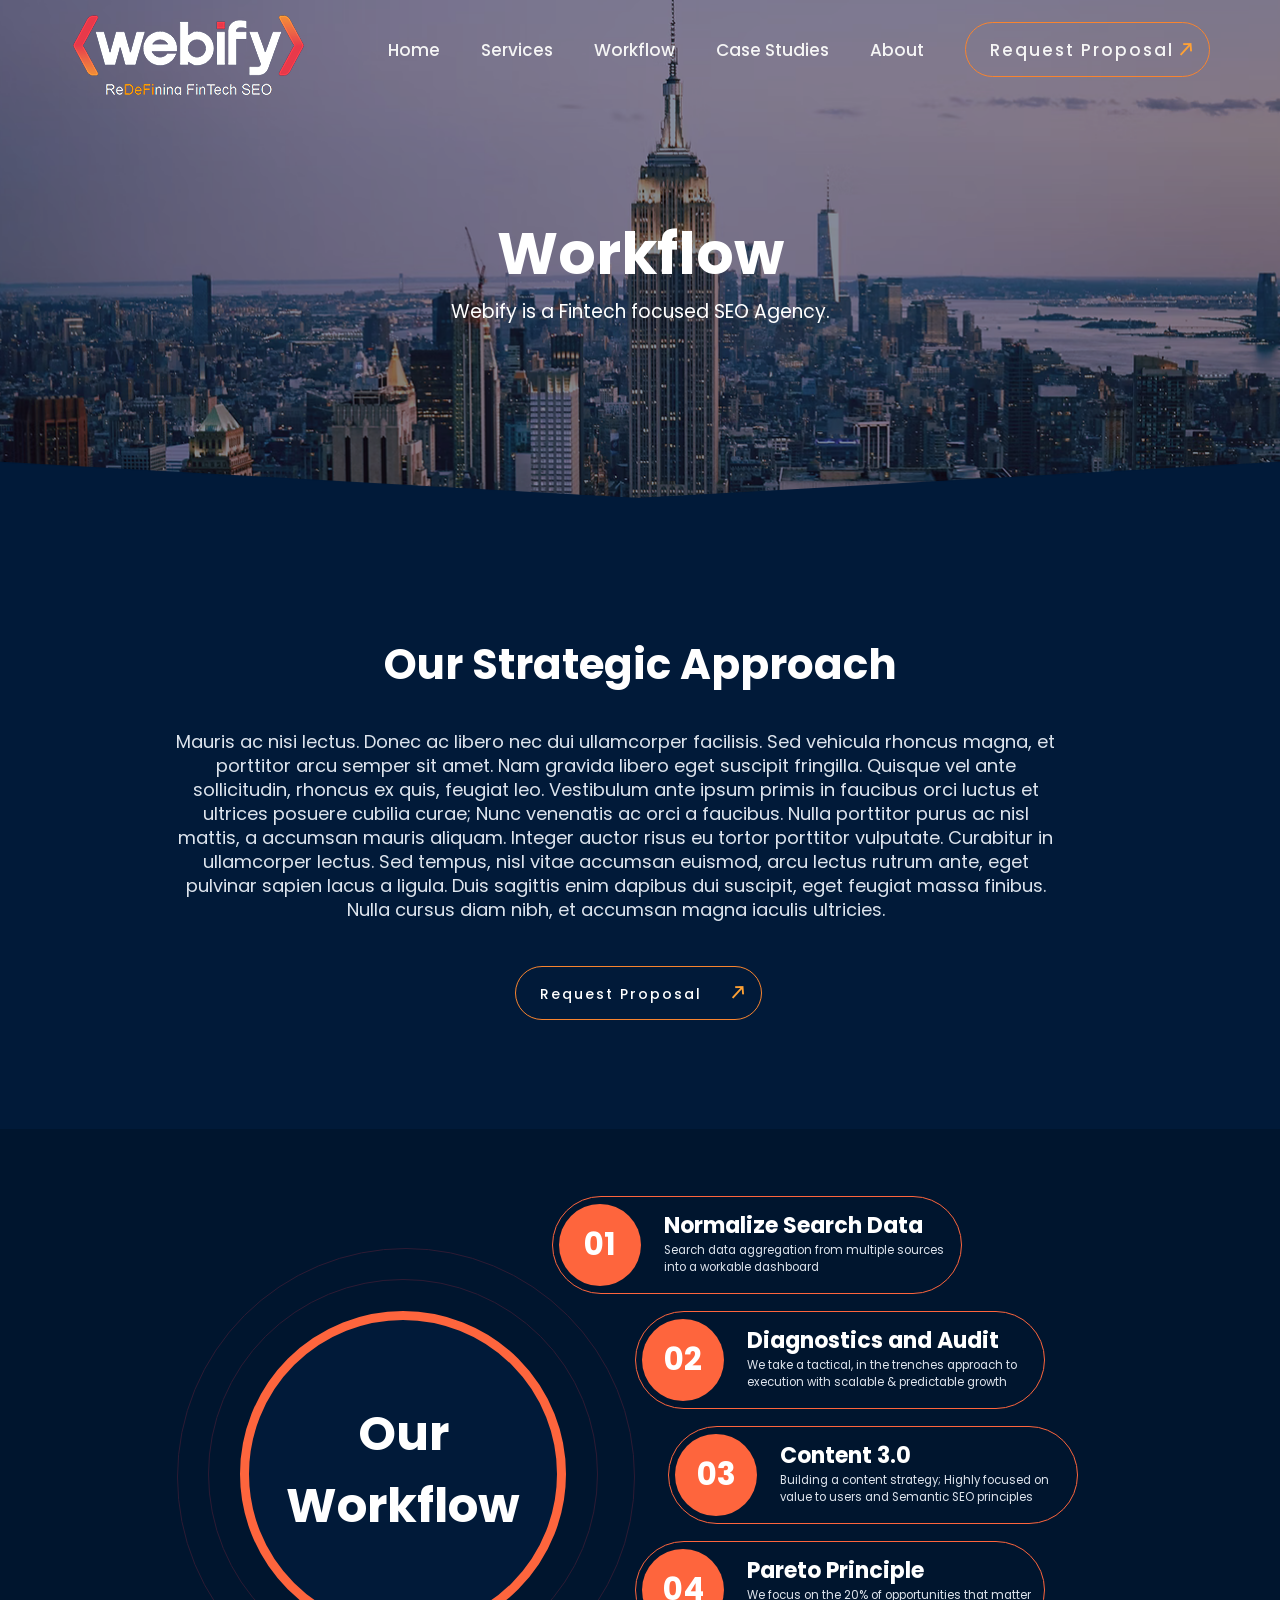
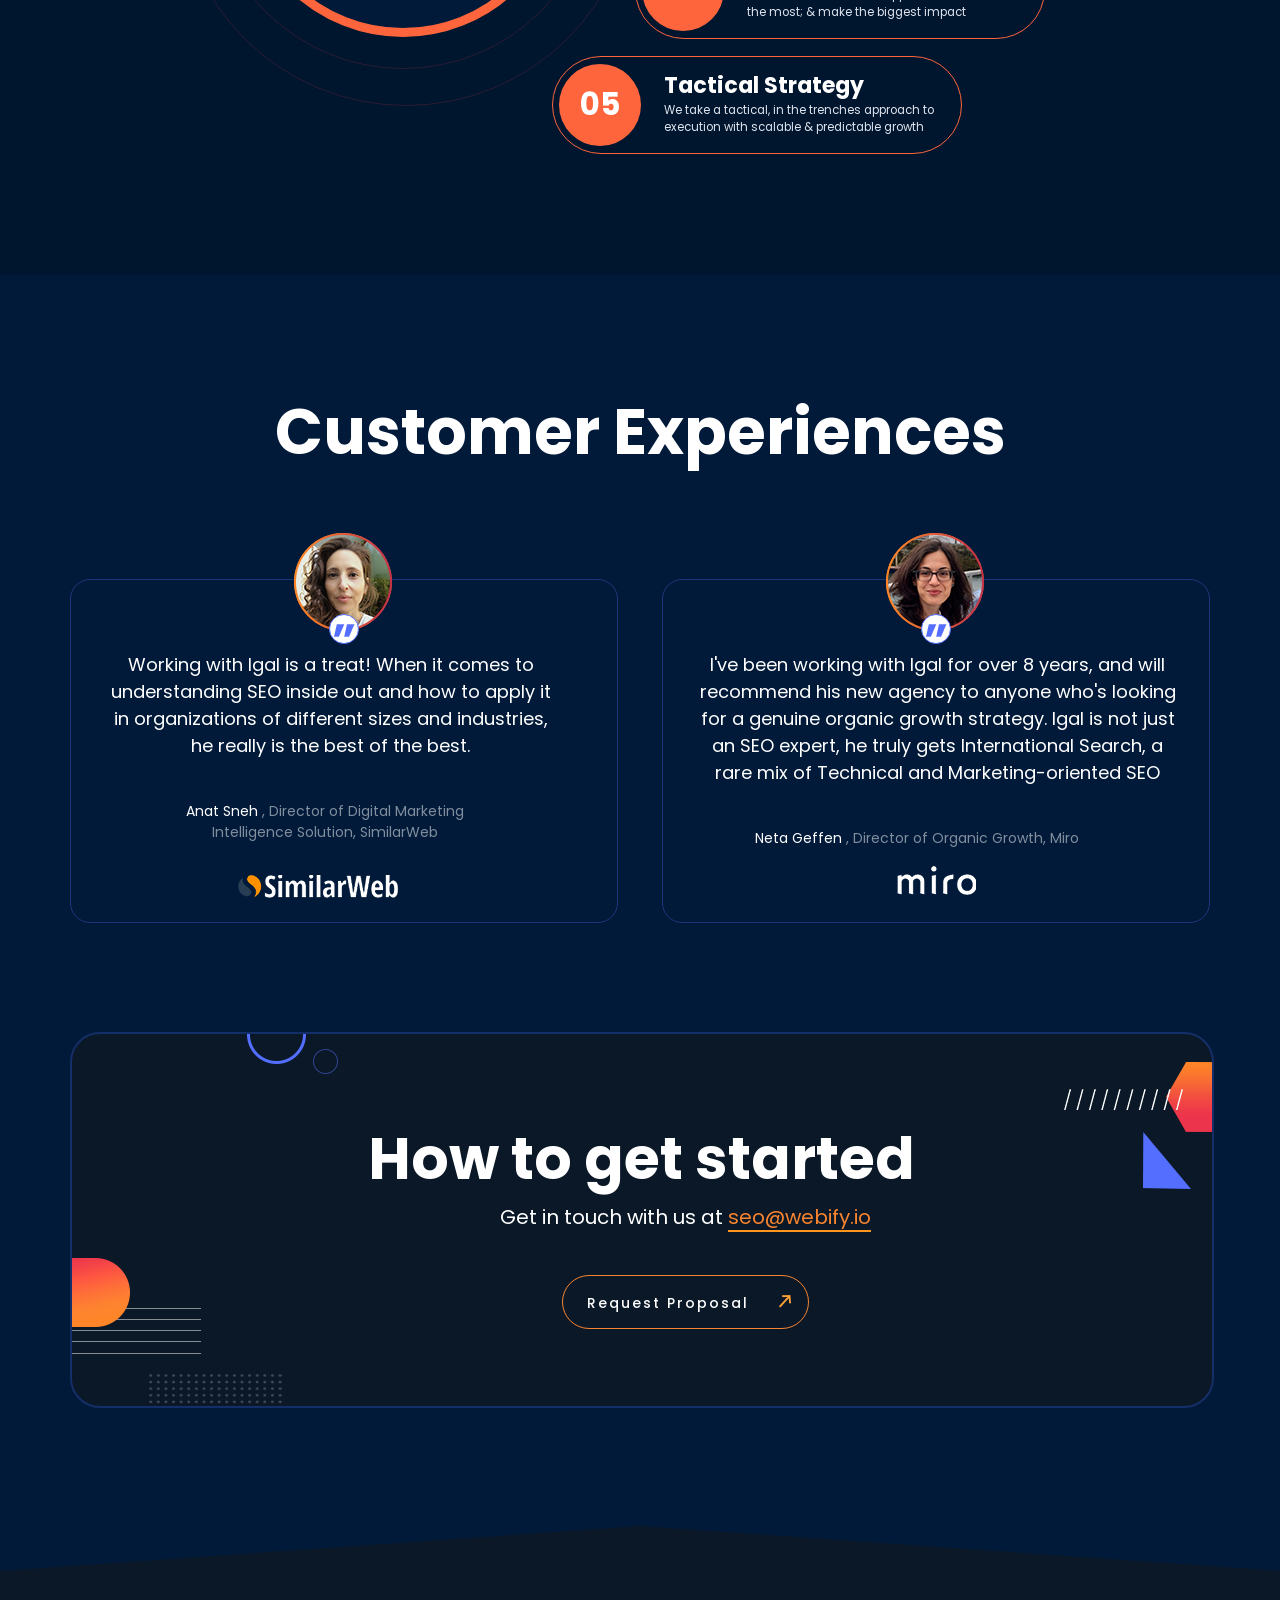
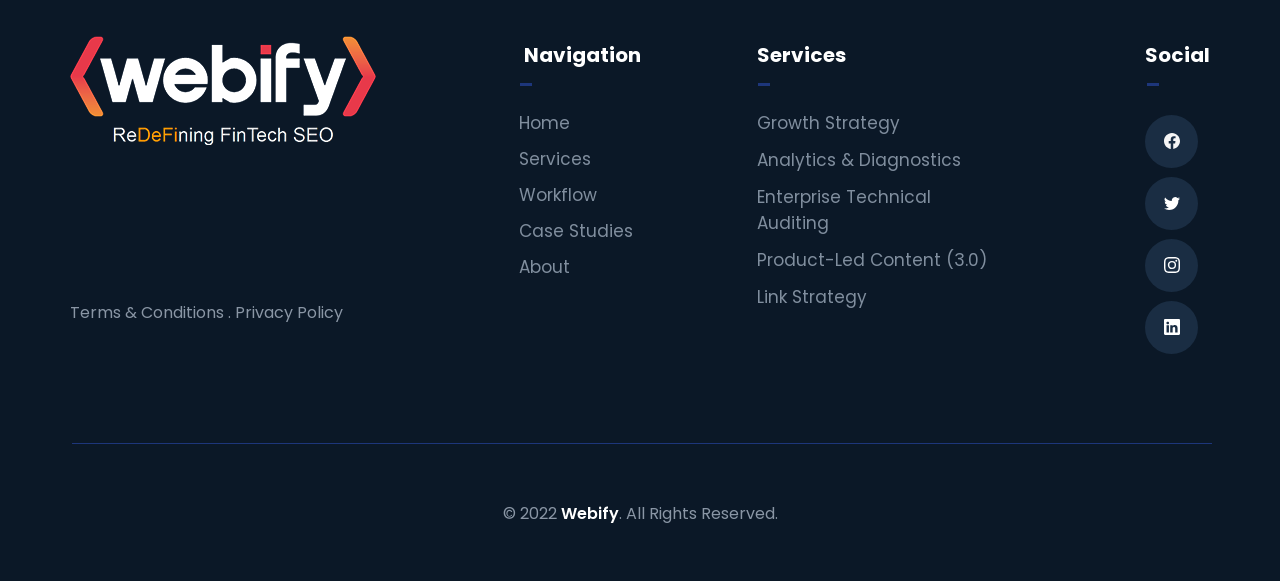
<file: workflow.html>
<!DOCTYPE html>
<html lang="en">

<head>
    <meta charset="UTF-8">
    <meta http-equiv="X-UA-Compatible" content="IE=edge">
    <meta name="viewport" content="width=device-width, initial-scale=1.0">
    <link rel="stylesheet" href="workflow.css">
     <link rel="stylesheet"
        href="https://fonts.googleapis.com/css2?family=Material+Symbols+Outlined:opsz,wght,FILL,GRAD@20..48,100..700,0..1,-50..200&icon_names=close" />
    <title>Workflow</title>
</head>

<body>
    <div class="container">

    </div>
    <!-- Section--1-- -->
    <div class="section_1">
        <div class="container">
            <div class="header">
                <div class="main-logo">
                    <img src="img/mainlogo.png" alt="">
                </div>
                <div class="nav-bar">
                    <nav>
                        <ul>
                        <li><a href="index.html">Home</a></li>
                        <li><a href="Services.html" >Services</a></li>
                        <li><a href="workflow.html" >Workflow</a></li>
                        <li><a href="case-studies.html" >Case Studies</a></li>
                        <li><a href="About.html" >About</a></li>
                        <li id="button">
                            <a href="#">
                                Request Proposal <span><img src="img/arrow3_03.png"></span>
                            </a>
                        </li>
                    </ul>
                    </nav>
                </div>
                <!-- ///////////////////////////////////////////Menu Button//////////////////// -->


                <div class="ham_burger_menu">
                    <div class="menu1"></div>
                    <div class="menu2"></div>
                    <div class="menu3"></div>
                </div>
            </div>
        </div>
    </div>
     <!-- ======Content_section===== -->
     <div class="contect_section">
        <div class="container">
            <div id="button__1">
                <div class="under_heading_bold">
                     <div class="cross">
                        <div class="lines12">
                            <span class="material-symbols-outlined">
                                close
                            </span>
                        </div>
                    </div>
                    <h3>What Makes Us Different?
                    </h3>
                    <p>Please fill out the short form below with your project details
                        and we will be in touch shortly.</p>
                </div>
                <div class="table">
                    <div class="name_email">
                        <div class="name">
                            <img src="img/name.png" alt="">
                            <input type="text" name="Name" id="name" placeholder="Name">
                        </div>
                        <div class="email">
                            <img src="img/email.png" alt="">
                            <input type="email" name="Name" id="email" placeholder="Email">
                        </div><br>
                    </div>
                    <div class="website_budget">
                        <div class="webiste">
                            <img src="img/website.png" alt="">
                            <input type="text" name="Name" id="website" placeholder="Your Website URL">
                        </div>
                        <div class="budget">
                            <img src="img/budget.png" alt="">
                            <select name="" id="">
                                <option value="budget">Your Budget</option>
                                <option value="budget">$3500 - $2500</option>
                                <option value="budget"> $3500- $5000</option>
                                <option value="budget">$3500- $5000</option>
                            </select><br>
                        </div>
                        <div class="message">
                            <img src="img/message.png" alt="">
                            <textarea name="Message" id="s" cols="0" rows="0" placeholder="Message"></textarea>


                            <div class="contect_button">
                                <a href="#">
                                    Send Me A Proposal<span>
                                        <img src="img/arrow3_03.png">
                                    </span>
                                </a>
                            </div>
                        </div>


                    </div>
                </div>
            </div>
        </div>
    </div>
    <!-- ///////////////////////////////////End Contact////////////////////////////// -->

    <!-- Section--2-- -->
    <div class="back-img">
        <div class="section_2">
            <div class="container">
                <div class="heading">
                    <h2>Workflow</h2>
                    <p>Webify is a Fintech focused SEO Agency.
                    </p>
                </div>
            </div>
        </div>
    </div>

    <!-- Section--3-- -->
    <div class="section_3">
        <div class="container">
            <div class="main-sec-div">

                <h2 class="Strategic">Our Strategic Approach
                </h2>
                <p>Mauris ac nisi lectus. Donec ac libero nec dui ullamcorper facilisis. Sed vehicula rhoncus magna, et
                    porttitor arcu semper sit amet. Nam gravida libero eget suscipit fringilla. Quisque vel ante
                    sollicitudin, rhoncus ex quis, feugiat leo. Vestibulum ante ipsum primis in faucibus orci luctus et
                    ultrices posuere cubilia curae; Nunc venenatis ac orci a faucibus. Nulla porttitor purus ac nisl
                    mattis, a accumsan mauris aliquam. Integer auctor risus eu tortor porttitor vulputate. Curabitur in
                    ullamcorper lectus. Sed tempus, nisl vitae accumsan euismod, arcu lectus rutrum ante, eget pulvinar
                    sapien lacus a ligula. Duis sagittis enim dapibus dui suscipit, eget feugiat massa finibus. Nulla
                    cursus diam nibh, et accumsan magna iaculis ultricies.</p>

                <div class="button-section-3">
                    <a href="#">
                        Request Proposal<span><img src="img/arrow3_03.png"></span>
                    </a>
                </div>
            </div>

        </div>
    </div>

    <!-- Our Workflow -->

    <div class="our_workflow">
        <div class="container">
            <div class="main-under-workflow">
                <div class="main_section">
                    <div class="circuls">
                        <div class="first_circul">
                            <div class="second_cricul">
                                <div class="third_cricul">
                                    <p> Our Workflow</p>
                                </div>
                            </div>
                        </div>
                    </div>


                    <div class="number_sec">
                        <div class="number_1">
                            <div class="under-crl_1">
                                <h4 id="one">01</h4>
                            </div>
                            <div class="under_text">
                                <h5 id="Search">Normalize Search Data</h5>
                                <p id="no_1_text">Search data aggregation from multiple sources into a workable
                                    dashboard</p>
                            </div>

                        </div>
                        <div class="number_2">
                            <div class="under-crl_1">
                                <h4 id="one">02</h4>
                            </div>
                            <div class="under_text">
                                <h5 id="Audit">Diagnostics and Audit</h5>
                                <p id="no_1_text">We take a tactical, in the trenches approach to
                                    execution with scalable & predictable growth</p>
                            </div>
                        </div>
                        <div class="number_3">
                            <div class="under-crl_1">
                                <h4 id="one">03</h4>
                            </div>
                            <div class="under_text">
                                <h5 id="Audit">Content 3.0</h5>
                                <p id="no_1_text">Building a content strategy; Highly focused
                                    on value to users and Semantic SEO principles </p>
                            </div>
                        </div>
                        <div class="number_4">
                            <div class="under-crl_1">
                                <h4 id="one">04</h4>
                            </div>
                            <div class="under_text">
                                <h5 id="Audit">Pareto Principle</h5>
                                <p id="no_1_text">We focus on the 20% of opportunities that
                                    matter the most; & make the biggest impact </p>
                            </div>
                        </div>
                        <div class="number_5">
                            <div class="under-crl_1">
                                <h4 id="one">05</h4>
                            </div>
                            <div class="under_text">
                                <h5 id="Audit">Tactical Strategy</h5>
                                <p id="no_1_text">We take a tactical, in the trenches approach to
                                    execution with scalable & predictable growth</p>
                            </div>
                        </div>

                    </div>

                </div>
            </div>
        </div>
    </div>





    <!-- section_7 -->

    <div class="section_7">
        <div class="container">
            <div class="main-sec">
                <h2>Customer Experiences</h2>
                <div class="flexbox_section_7">
                    <div class="section_7_box_1">
                        <div class="border_img_icon">
                            <div class="img_border">
                                <img src="img/girl-1.png" alt="" class="man-avitar">
                                <div class="img_icon">
                                    <img src="img/dd.png" alt="">
                                </div>
                            </div>
                        </div>
                        <p>Working with Igal is a treat! When it comes to understanding SEO inside out and how to
                            apply
                            it in organizations of different sizes and industries, he really is the best of the
                            best.
                        </p>

                        <p id="Director"><span>Anat Sneh</span> , Director of Digital Marketing
                            Intelligence Solution, SimilarWeb</p>
                        <img src="img/simi.png" alt="">
                    </div>
                    <div class="section_7_box_2">
                        <div class="border_img_icon">
                            <div class="img_border">
                                <img src="img/girl-2.png" alt="" class="man-avitar">
                                <div class="img_icon_2">
                                    <img src="img/dd.png" alt="">
                                </div>
                            </div>
                        </div>
                        <p>I've been working with Igal for over 8 years, and will recommend his new agency to anyone
                            who's looking for a genuine organic growth strategy. Igal is not just an SEO expert, he
                            truly gets International Search, a rare mix of Technical and Marketing-oriented SEO
                        </p>

                        <p id="Organic"><span>Neta Geffen </span>, Director of Organic Growth, Miro</p>
                        <img src="img/miro.png" alt="">
                    </div>


                </div>
            </div>

        </div>
    </div>

    <!-- section_8 -->

    <div class="section_8">
        <div class="container">
            <div class="main-sec-border">
                <img src="img/bubles.png" alt="" class="bubles">
                <img src="img/sec6_left_bef.png" alt="" id="left">
                <img src="img/sec6_after.png" alt="" id="after">


                <h3>How to get started
                </h3>
                <p>Get in touch with us at <a href=""> <span> seo@webify.io</span></a></p>

                <div class="button-4">
                    <a href="#">
                        Request Proposal<span><img src="img/arrow3_03.png"></span>
                    </a>
                </div>
            </div>
        </div>
    </div>

    <!-- section_9 -->

    <div class="section_9">
        <div class="footer_stater">
            <div class="container">
                <div class="footer">
                    <div class="footer-logo">
                        <img src="img/footer.png" alt="">
                        <div class="term">
                            <p><a href=""> Terms & Conditions . Privacy Policy</a></p>
                        </div>
                    </div>
                    <div class="navigaion">
                        <div class="fist-text">
                            <h6>Navigation</h6>
                            <div class="line-1"></div>
                        </div>
                        <div class="li-text-1">
                            <ul>
                                <li><a href="index.html">Home</a></li>
                                <li><a href="Services.html">Services</a></li>
                                <li><a href="workflow.html">Workflow</a></li>
                                <li><a href="case-studies.html">Case Studies</a></li>
                                <li><a href="About.html">About</a></li>
                            </ul>

                        </div>

                    </div>
                    <div class="footer-services">
                        <div class="second-text">
                            <h4>Services</h4>
                            <div class="line-2"></div>

                        </div>
                        <div class="li-text-2">
                            <ul>
                                <li><a href="">Growth Strategy</a></li>
                                <li><a href="">Analytics & Diagnostics</a></li>
                                <li><a href="">Enterprise Technical Auditing</a></li>
                                <li><a href="">Product-Led Content (3.0)</a></li>
                                <li><a href="">Link Strategy</a></li>
                            </ul>
                        </div>
                    </div>
                    <div class="footer-social-logo">
                        <div class="third-text">
                            <h4>Social</h4>
                            <div class="line-3"></div>
                        </div>
                        <div class="li-text-3">

                            <li><a href=""><svg xmlns="http://www.w3.org/2000/svg" width="16" height="16"
                                        style="margin-top: 9px;margin-left: 10px;" fill="currentColor"
                                        class="bi bi-facebook" viewBox="0 0  16">
                                        <path
                                            d="M16 8.049c0-4.446-3.582-8.05-8-8.05C3.58 0-.002 3.603-.002 8.05c0 4.017 2.926 7.347 6.75 7.951v-5.625h-2.03V8.05H6.75V6.275c0-2.017 1.195-3.131 3.022-3.131.876 0 1.791.157 1.791.157v1.98h-1.009c-.993 0-1.303.621-1.303 1.258v1.51h2.218l-.354 2.326H9.25V16c3.824-.604 6.75-3.934 6.75-7.951z" />
                                    </svg></a></li>
                            <li><a href=""><svg xmlns="http://www.w3.org/2000/svg" width="16" height="16"
                                        fill="currentColor" style="color:white ;margin-top: 9px;margin-left: 10px;"
                                        class="bi bi-twitter" viewBox="0 0 16 16">
                                        <path
                                            d="M5.026 15c6.038 0 9.341-5.003 9.341-9.334 0-.14 0-.282-.006-.422A6.685 6.685 0 0 0 16 3.542a6.658 6.658 0 0 1-1.889.518 3.301 3.301 0 0 0 1.447-1.817 6.533 6.533 0 0 1-2.087.793A3.286 3.286 0 0 0 7.875 6.03a9.325 9.325 0 0 1-6.767-3.429 3.289 3.289 0 0 0 1.018 4.382A3.323 3.323 0 0 1 .64 6.575v.045a3.288 3.288 0 0 0 2.632 3.218 3.203 3.203 0 0 1-.865.115 3.23 3.23 0 0 1-.614-.057 3.283 3.283 0 0 0 3.067 2.277A6.588 6.588 0 0 1 .78 13.58a6.32 6.32 0 0 1-.78-.045A9.344 9.344 0 0 0 5.026 15z" />
                                    </svg></a></li>
                            <li><a href=""><svg xmlns="http://www.w3.org/2000/svg" width="16" height="16"
                                        fill="currentColor" style="color:white ;margin-top: 9px;margin-left: 10px;"
                                        class="bi bi-instagram" viewBox="0 0 16 16">
                                        <path
                                            d="M8 0C5.829 0 5.556.01 4.703.048 3.85.088 3.269.222 2.76.42a3.917 3.917 0 0 0-1.417.923A3.927 3.927 0 0 0 .42 2.76C.222 3.268.087 3.85.048 4.7.01 5.555 0 5.827 0 8.001c0 2.172.01 2.444.048 3.297.04.852.174 1.433.372 1.942.205.526.478.972.923 1.417.444.445.89.719 1.416.923.51.198 1.09.333 1.942.372C5.555 15.99 5.827 16 8 16s2.444-.01 3.298-.048c.851-.04 1.434-.174 1.943-.372a3.916 3.916 0 0 0 1.416-.923c.445-.445.718-.891.923-1.417.197-.509.332-1.09.372-1.942C15.99 10.445 16 10.173 16 8s-.01-2.445-.048-3.299c-.04-.851-.175-1.433-.372-1.941a3.926 3.926 0 0 0-.923-1.417A3.911 3.911 0 0 0 13.24.42c-.51-.198-1.092-.333-1.943-.372C10.443.01 10.172 0 7.998 0h.003zm-.717 1.442h.718c2.136 0 2.389.007 3.232.046.78.035 1.204.166 1.486.275.373.145.64.319.92.599.28.28.453.546.598.92.11.281.24.705.275 1.485.039.843.047 1.096.047 3.231s-.008 2.389-.047 3.232c-.035.78-.166 1.203-.275 1.485a2.47 2.47 0 0 1-.599.919c-.28.28-.546.453-.92.598-.28.11-.704.24-1.485.276-.843.038-1.096.047-3.232.047s-2.39-.009-3.233-.047c-.78-.036-1.203-.166-1.485-.276a2.478 2.478 0 0 1-.92-.598 2.48 2.48 0 0 1-.6-.92c-.109-.281-.24-.705-.275-1.485-.038-.843-.046-1.096-.046-3.233 0-2.136.008-2.388.046-3.231.036-.78.166-1.204.276-1.486.145-.373.319-.64.599-.92.28-.28.546-.453.92-.598.282-.11.705-.24 1.485-.276.738-.034 1.024-.044 2.515-.045v.002zm4.988 1.328a.96.96 0 1 0 0 1.92.96.96 0 0 0 0-1.92zm-4.27 1.122a4.109 4.109 0 1 0 0 8.217 4.109 4.109 0 0 0 0-8.217zm0 1.441a2.667 2.667 0 1 1 0 5.334 2.667 2.667 0 0 1 0-5.334z" />
                                    </svg></a></li>
                            <li><a href=""><svg xmlns="http://www.w3.org/2000/svg" width="16" height="16"
                                        style="color:white ;margin-top: 9px;margin-left: 10px;" fill="currentColor"
                                        class="bi bi-linkedin" viewBox="0 0 16 16">
                                        <path
                                            d="M0 1.146C0 .513.526 0 1.175 0h13.65C15.474 0 16 .513 16 1.146v13.708c0 .633-.526 1.146-1.175 1.146H1.175C.526 16 0 15.487 0 14.854V1.146zm4.943 12.248V6.169H2.542v7.225h2.401zm-1.2-8.212c.837 0 1.358-.554 1.358-1.248-.015-.709-.52-1.248-1.342-1.248-.822 0-1.359.54-1.359 1.248 0 .694.521 1.248 1.327 1.248h.016zm4.908 8.212V9.359c0-.216.016-.432.08-.586.173-.431.568-.878 1.232-.878.869 0 1.216.662 1.216 1.634v3.865h2.401V9.25c0-2.22-1.184-3.252-2.764-3.252-1.274 0-1.845.7-2.165 1.193v.025h-.016a5.54 5.54 0 0 1 .016-.025V6.169h-2.4c.03.678 0 7.225 0 7.225h2.4z" />
                                    </svg></a></li>

                        </div>
                    </div>


                </div>
                <div class="large-line"></div>
                <div class="footer-copy-right">© 2022 <span>Webify</span>. All Rights Reserved.</div>
            </div>
        </div>
    </div>
    <script src="home.js"></script>

</body>

</html>
</file>
<file: home-style.css>
@import url('https://fonts.googleapis.com/css2?family=Poppins:wght@300;400;500;600&display=swap');

* {
    margin: 0;
    padding: 0;
}

body {
    /* background-color: #011a39; */
    font-family: 'Poppins', sans-serif;
}

q {
    font-family: 'Poppins', sans-serif;
}

.container {
    max-width: 1140px;
    margin: 0 auto;
}

.header {
    display: flex;
    justify-content: space-between;
    position: relative;
    z-index: 2;
}

.main-logo img {
    float: left;
    margin-left: -12px;
    padding: 15px;
    font-family: 'Poppins', sans-serif;
}




ul {
    padding-top: 22px;
    justify-content: space-between;
    list-style: none;
}

.nav-bar ul li {
    display: inline-block;
}

.nav-bar ul li:last-child {
    font-size: 14px;
    font-weight: 500;
    font-family: 'Poppins', sans-serif;
    text-decoration: none;
    color: white;
    padding-right: 17px;
    padding-bottom: 13px;
    padding-left: 24px;
    padding-top: 14px;
    /* padding: 14px 17px; */
    border: 1px solid #f8842f;
    border-radius: 40px;
    text-transform: capitalize;
    letter-spacing: 2px;
}

.nav-bar ul li:last-child:hover {
    border: 1px solid #f8842f;
    background: linear-gradient(45deg, #f8842f, #cf4152);
}

li {
    padding-right: 37px;
}

li a {
    text-decoration: none;
    list-style: none;
    font-family: 'Poppins', sans-serif;
    color: whitesmoke;
    font-size: 17px;
    font-weight: 500;
    cursor: pointer;
}

li a:hover {
    color: #f8842f;
}

.btn a {
    text-decoration: none;
    list-style: none;
    font-size: 1.063rem;
    color: whitesmoke;
    font-family: 'Poppins', sans-serif;
}

.btn-img {
    float: right;
    margin-top: -1rem;
}

.btn :hover {
    background: linear-gradient(45deg, #f8842f, #cf4152);
}

.btn {
    border: 1px solid #fe842e;
    padding: 0.963rem;
    border-radius: 1.5rem;
    /* margin-right: 333px; */
    padding-left: 1rem;
    padding-right: 2rem;
}

/* <!-- ///////////////////////////////////////////Menu Button//////////////////// --> */

.ham_burger_menu {
    display: none;
}

.ham_burger_menu {
    width: 50px;
    height: 50px;
    border-radius: 10px;
    margin: 20px 3px 0px 0px;
}

.menu1,
.menu2,
.menu3 {
    width: 34px;
    height: 3px;
    margin: 0 auto;
    background: white;
    margin-top: 5px;
}

.menu1 {
    margin-top: 15px;
}



/* section_2 */
.back-img {
    padding-bottom: 136px;
    background-color: #011a39;
    z-index: 1;
    padding-bottom: 1px;
    padding-top: 133px;
    bottom: 110px;
    position: relative;
}




.section_2 {
    background-image: url("img/mm.png");
    clip-path: polygon(0% 93.36%, 49.83% 100%, 100% 93.36%, 100% 0%, 0% 0%);
    background-position: center;
    padding-bottom: 215px;
    padding-top: 168px;
    bottom: 134px;
    position: relative;
    background-repeat: no-repeat;
    background-size: cover;
}

.under_text h2 {
    margin-top: 141px;
    color: white;
    font-size: 58px;
    line-height: 60px;
    max-width: 618px;
    font-family: 'Poppins', sans-serif;
}

.under_text span {
    color: #ff961c;
}

.under_text p {
    color: white;
    font-family: 'Poppins', sans-serif;
    font-weight: 400;
    line-height: 25px;
    font-size: 1.188rem;
    margin-top: 20px;
    max-width: 504px;
}

/* services button */

.button-2 {
    margin-top: 88px;
}

.button-2 span {
    padding-left: 30px;
}

.button-2 a {
    font-size: 14px;
    font-weight: 500;
    font-family: 'Poppins', sans-serif;
    text-decoration: none;
    color: white;
    padding-right: 17px;
    padding-bottom: 13px;
    padding-left: 24px;
    padding-top: 14px;
    /* padding: 14px 17px; */
    border: 1px solid #f8842f;
    border-radius: 40px;
    text-transform: capitalize;
    letter-spacing: 2px;
}

.button-2 a:hover {
    /* border: 1px solid #f8842f; */
    background-image: linear-gradient(#f8842f, #cf4152);
}


/* <!-- ======Content_section===== --> */
.cross {
    height: 25px;
    margin-left: 641px;
    top: 15px;
    right: 15px;
    position: absolute;
    max-width: 24px;
    font-size: 20px;
    justify-content: right;
    cursor: pointer;
}

/* 
.lines12 {
    margin-top: 12px;
}

.lines_1 {
    width: 21px;
    height: 2px;
    justify-content: center;
    margin-top: -1px;
    transform: rotate(133deg);
    margin-left: 2px;
    background-color: #546eff;
} */

#button a:hover {
    color: white;
}

.lines_2 {
    width: 16px;
    margin-top: -2px;
    margin-left: 4px;
    height: 2px;
    transform: skewY(42deg);
    background-color: #546eff;
}

.contect_section {
    height: 530px;
    max-width: 696px;
    left: 331px;
    z-index: 5;
    justify-content: center;
    background-color: white;
    border-radius: 30px;
    position: absolute;
    top: 123px;
}




/* /////////////////////////////////////////cross button ////////// */

.under_heading_bold h3 {
    font-size: 38px;
    margin-top: 28px;
    margin-left: 102px;
    font-weight: bold;
}

.under_heading_bold p {
    font-size: 16px;
    color: #5f6369;
    max-width: 471px;
    margin-left: 102px;
    font-weight: 400;
    text-align: center;
}


.table {
    margin-top: 29px;
    margin-right: 20px;
}

input {
    height: 51px;
    width: 258px;
    padding-left: 45px;
    border: 1px solid #546eff;
    border-radius: 10px;
}

.name_email {
    display: flex;
    margin-left: 40px;
    margin-top: 9px;
}

#email {
    margin-left: 10px;


}

.website_budget {
    display: flex;
    margin-left: 40px;
    margin-top: 11px;
}

#budget {
    margin-left: 10px;
    /* margin-top: 9px; */
}

.message textarea {
    height: 101px;
    width: 575px;
    padding-left: 45px;
    margin-left: -621px;
    padding-top: 20px;
    margin-top: 63px;
    border: 1px solid #546eff;
    border-radius: 10px;
}

.name img {
    position: absolute;
    left: 61px;
    top: 182px;
}


.email img {
    position: absolute;
    left: 373px;
    top: 183px;
}

.webiste img {
    position: absolute;
    left: 61px;
    top: 246px;
}

.budget select {
    height: 51px;
    margin-left: 10px;
    width: 305px;
    padding-left: 40px;
    border: 1px solid #546eff;
    border-radius: 10px;
}

.budget img {
    position: absolute;
    left: 373px;
    top: 245px;
}

.message img {
    position: absolute;
    left: 61px;
    top: 312px;
}





.contect_button {
    margin-top: 36px;
    margin-left: -468px;
}

.contect_button span {
    padding-left: 30px;
}

.contect_button a {
    font-size: 14px;
    font-weight: 500;
    font-family: 'Poppins', sans-serif;
    text-decoration: none;
    color: white;
    background-image: linear-gradient(45deg, #f8842f, #cf4152);
    padding-right: 17px;
    padding-bottom: 13px;
    padding-left: 24px;
    padding-top: 14px;
    /* padding: 14px 17px; */
    border: 1px solid #f8842f;
    border-radius: 40px;
    text-transform: capitalize;
    letter-spacing: 2px;
}

.contect_button a:hover {
    border: 1px solid #f8842f;
    background: linear-gradient(45deg, #f8842f, #cf4152);
}





/* <!-- Section--3-- --> */

.section_3 {
    margin-top: -245px;
    background-color: #011a39;
    z-index: 3;
    padding-bottom: 119px;
    position: relative;
}

.text-sec-2 {
    padding-top: 101px;
    font-size: 42px;
    font-family: 'Poppins', sans-serif;
    color: white;
    margin-top: 0;
    text-align: center;
}

.text-sec-2 span {
    color: #ff961c;
}

.flexboxs {
    margin-top: 50px;
    display: flex;
    flex-wrap: wrap;
    justify-content: center;
    gap: 20px;
    padding-bottom: 3px;
}

.box_1 {
    height: 249px;
    width: 216px;
    border-radius: 26px;
    border: 2px solid #142e67;
}


.box_1 img {
    margin-top: 27px;
    margin-left: 17px
}

.search_txt {
    font-size: 18px;
    margin-top: 24px;
    font-weight: 500;
    color: white;
    padding-left: 17px;
    padding-right: 89px;
}



.box_2 {
    height: 249px;
    width: 216px;
    border-radius: 26px;
    border: 2px solid #142e67;
}

.box_2 img {
    margin-top: 27px;
    margin-left: 17px
}

.hands_txt {
    font-size: 18px;
    margin-top: 33px;
    font-weight: 500;
    color: white;
    padding-left: 17px;
    padding-right: 10px;
}


.box_3 {
    height: 249px;
    width: 216px;
    /* background-color: #91887e; */
    border-radius: 26px;
    border: 2px solid #142e67;
}

.box_3 img {
    margin-top: 27px;
    margin-left: 17px
}

.ranked_txt {
    font-size: 18px;
    font-weight: 500;
    margin-top: 33px;
    color: white;
    padding-left: 17px;
    padding-right: 54px;
}

.box_4 {
    height: 249px;
    width: 216px;
    /* background-color: #91887e; */
    border-radius: 26px;
    border: 2px solid #142e67;
}

.box_4 img {
    margin-top: 27px;
    margin-left: 17px
}

.managed_txt {
    font-size: 18px;
    margin-top: 31px;
    font-weight: 500;
    color: white;
    padding-left: 17px;
    padding-right: 54px;
}



.box_5 {
    height: 249px;
    width: 216px;
    /* background-color: #91887e; */
    border-radius: 26px;
    border: 2px solid #142e67;
}

.box_5 img {
    margin-top: 27px;
    margin-left: 17px
}

.ranking_text {
    font-size: 18px;
    margin-top: 31px;
    font-weight: 500;
    color: white;
    padding-left: 17px;
    padding-right: 35px;

}






/* <!-- --------Section-------4 --> */

.section_4 {
    background-color: #0b1827;
    /* margin-top: 119px; */
    /* margin-bottom: 119px; */
}

.man-img-side-txt {
    display: flex;
}

.man-img img {
    margin-top: 114px;
    margin-bottom: 119px;

}


.look-txt {
    font-size: 42px;
    color: white;
    margin-top: 99px;
    margin-left: 81px;
    font-weight: 700;
    float: right;
}

.look-txt span {
    color: #ff961c;
}

.stock {

    font-weight: 500;
    color: #dde4ed;
    ;
    margin-top: 245px;
    line-height: 19px;

    font-size: 18px;
    width: 415px;
    margin-left: 133px;
}

.tick-1 {
    position: relative;
    top: -37px;
    margin-left: 87px;
}


.Designing {
    font-weight: 500;
    color: #dde4ed;
    ;
    width: 401px;
    font-size: 18px;
    line-height: 19px;
    margin-left: 133px;

}

.tick-2 {
    position: relative;
    margin-left: 87px;
    top: -71px;
}



.Scaling {
    width: 454px;
    line-height: 19px;
    font-size: 18px;
    margin-left: 133px;
    font-weight: 500;
    color: #dde4ed;
    ;
}

.tick-3 {
    position: relative;
    margin-left: 87px;
    top: -36px;
}

.Want {
    width: 422px;
    margin-left: 133px;
    font-size: 18px;
    line-height: 19px;
    font-weight: 500;
    color: #dde4ed;
    ;
    position: relative;
}



.tick-4 {
    position: relative;
    margin-left: 87px;
    top: -53px;
}

.button-3 {
    margin-top: 58px;
    margin-left: 87px;
}

.button-3 span {
    padding-left: 30px;
}

.button-3 a {
    font-size: 14px;
    font-weight: 500;
    font-family: 'Poppins', sans-serif;
    text-decoration: none;
    color: white;
    padding: 23px 28px;
    border: 1px solid white;
    border-radius: 40px;
    text-transform: uppercase;
    letter-spacing: 0px;
}

.button-3 a:hover {
    border: 1px solid #f8842f;
    background: linear-gradient(45deg, #f8842f, #cf4152);
}

/* <!-- --------Section-------5 --> */
.section_5 {
    margin-top: -122px;
    background-color: #011a39;
    padding-bottom: 1px;
}

.US {
    padding-top: 120px;
    font-size: 42px;
    font-family: 'Poppins', sans-serif;
    text-align: center;
    color: white;
    margin-top: 122px;

}

.US span {
    color: #ff961c;
}

.border-under-img {
    max-width: 141px;
    margin: 44px auto 0;
    align-items: center;
    top: 34px;
    position: relative;
    border-radius: 50%;
    height: 142px;
    border: 0px solid #cf4152;
}

.sec-under-main-border {
    margin-left: auto;
    margin-right: auto;
    min-height: 396px;
    height: auto;
    display: flex;
    flex-direction: column;
    align-items: center;
    justify-content: center;
    margin-top: -65px;
    max-width: 1140px;
    width: 90%;
    border: 1px solid #0f285a;
    border-radius: 20px;
    margin-bottom: 162px;
    box-sizing: border-box;
    padding: 60px 20px 40px;
    text-align: center;
}

.border-box-sec {
    border: 3px solid #6e7fba;
    width: 36px;
    position: absolute;
    bottom: 5px;
    right: 5px;
    background-color: white;
    border-radius: 50%;
    height: 36px;
    display: flex;
    align-items: center;
    justify-content: center;
}

.border-box-sec img {
    margin: 0;
}

.sec-under-main-border p {
    font-size: 26px;
    color: white;
    max-width: 873px;
    width: 100%;
    margin: 20px auto 0;
    font-weight: 600;
    text-align: center;
}

.sec-under-main-border p span {
    margin-left: 10px;
}

.sec-under-main-border-SEO {
    margin-top: 31px;
    color: white;
    font-family: 'Poppins', sans-serif;
    margin-left: 0;
    font-size: 18px;
    text-align: center;
}

.sec-under-main-border-SEO span {
    color: #8a96a5;
    font-family: 'Poppins', sans-serif;
}

.border-line {
    border-bottom: 3px solid #1d367b;
    width: 20px;
    margin: 14px auto 0;
}

.sec-under-main-border img {
    margin: 32px auto 0;
    display: block;
}



.border-box {
    margin-top: -784px;
    border: 3px solid #6e7fba;
    width: 36px;
    position: relative;
    top: 47px;
    background-color: white;
    border-radius: 50%;
    height: 36px;
    margin-left: 562px;
}

.border-box img {
    margin-top: 4px;
    margin-left: 4px;

}

.section_6 {
    background-color: #0b1827;
    /* margin-top: 126px; */
    /* height: 676px; */
    padding-bottom: 126px;
}

.sec-under-main-boxs h4 {
    position: relative;
    font-size: 42px;
    color: white;
    top: 114px;
    margin-left: 150px;
    align-items: center;
    font-weight: 600;
}

.sec-under-main-boxs h4 span {
    color: #f8842f;
}

.section_flexbox {
    display: flex;
    justify-content: space-between;
    margin-top: 196px;


}

.main-box-1, .main-box-2, .main-box-3 {
    max-width: 367px;
    width: 100%;
    height: 352px;
    border: 2px solid #0f285a;
    border-radius: 20px;
    display: flex;
    flex-direction: column;
    align-items: center;
    text-align: center;
    box-sizing: border-box;
    padding: 20px;
}

.main-box-1 img, .main-box-2 img, .main-box-3 img {
    margin-top: 40px;
    margin-left: 0;
}

.main-box-1 h5, .main-box-2 h5, .main-box-3 h5 {
    font-size: 22px;
    font-weight: 600;
    margin-top: 38px;
    margin-left: 0;
    color: white;
}

.main-box-1 p, .main-box-2 p, .main-box-3 p {
    font-size: 16px;
    color: #dde4ed;
    text-align: center;
    margin-top: 22px;
    max-width: 100%;
    margin-left: 0;
}

/* <!-- section_6 --> */


/* <!-- section_7 --> */

.section_7 {
    background-color: #011a39;
    padding-top: 110px;
    padding-bottom: 109px;

}

.main-sec h2 {
    text-align: center;
    font-size: 42px;
    color: white;
}

.flexbox_section_7 {
    display: flex;
    justify-content: space-between;
    flex-wrap: wrap;
    /* flex-direction: column; */

}

.section_7_box_1, .section_7_box_2 {
    height: auto;
    min-height: 342px;
    max-width: 546px;
    width: 100%;
    border: 1px solid #1d367b;
    border-radius: 20px;
    margin-top: 100px;
    display: flex;
    flex-direction: column;
    align-items: center;
    text-align: center;
    box-sizing: border-box;
    padding: 40px 20px 20px;
}

.img_border {
    height: 96px;
    width: 96px;
    margin: -87px auto 0;
    border: 1px solid #ff961c;
    border-radius: 50%;
    position: relative;
}

.img_border img {
    margin-top: -1px;
    margin-left: -1px;
}

.img_icon, .img_icon_2 {
    height: 28px;
    background-color: white;
    width: 28px;
    position: absolute;
    border: 1px solid #546eff;
    border-radius: 50%;
    bottom: -5px;
    right: -5px;
    display: flex;
    align-items: center;
    justify-content: center;
}

.img_icon img, .img_icon_2 img {
    position: static;
    margin: 0;
}

.section_7_box_1 p, .section_7_box_2 p {
    margin-top: 20px;
    font-size: 18px;
    text-align: center;
    max-width: 100%;
    margin-left: 0;
}

#Director, #Organic {
    margin-left: 0;
    font-size: 14px;
    text-align: center;
    color: #808e9e;
    max-width: 100%;
    margin-top: 20px;
}

#Director span, #Organic span {
    color: white;
    font-weight: 400;
}

#Director ::after {
    height: 4px;
    width: 19px;
    border: 5px solid #1d367b;
}

/* after line */
#Organic span::before {
    content: '';
    position: absolute;
    width: 10px;
    height: 2px;
    background: red;
}

#Director ::after {
    height: 4px;
    width: 19px;
    border: 5px solid #1d367b;
}







/* <!-- section_8 --> */


.section_8 {
    background-color: #011a39;
    /* margin-top: -109px; */
    /* margin-bottom: 118px; */
    /* padding-top: 109px; */
    padding-bottom: 118px;
}

.main-sec-border {
    min-height: 372px;
    height: auto;
    max-width: 1140px;
    width: 90%;
    margin-left: auto;
    margin-right: auto;
    background-color: #0b1827;
    border: 2px solid #142e67;
    border-radius: 30px;
    overflow: hidden;
    display: flex;
    flex-direction: column;
    align-items: center;
    justify-content: center;
    text-align: center;
    box-sizing: border-box;
    padding: 60px 20px;
    position: relative;
}

.bubles {
    position: absolute;
    left: 20px;
    top: 20px;
    pointer-events: none;
    z-index: 0;
}

.main-sec-border h3 {
    font-size: 58px;
    margin-top: 0;
    margin-left: 0;
    color: white;
    text-align: center;
    z-index: 1;
}

.main-sec-border p {
    font-size: 20px;
    text-align: center;
    margin-left: 0;
    color: #ffffff;
    margin-top: 15px;
    z-index: 1;
}

.main-sec-border p a span {
    color: #f8842f;
}

.main-sec-border p a {
    text-decoration-color: #ff961c;
    text-underline-position: under;
}

.button-4 {
    margin-top: 30px;
    margin-left: 0;
    z-index: 1;
}

.button-4 span {
    padding-left: 30px;
}

.button-4 a {
    font-size: 14px;
    font-weight: 500;
    font-family: 'Poppins', sans-serif;
    text-decoration: none;
    color: white;
    padding-right: 17px;
    padding-bottom: 15px;
    padding-left: 24px;
    padding-top: 17px;
    border: 1px solid #f8842f;
    border-radius: 40px;
    text-transform: capitalize;
    letter-spacing: 2px;
}

.button-4 a:hover {
    border: 1px solid #f8842f;
    background: linear-gradient(45deg, #f8842f, #cf4152);
}

#left {
    position: absolute;
    right: 0;
    top: 26px;
    pointer-events: none;
    z-index: 0;
}

#after {
    position: absolute;
    left: 0;
    bottom: 0;
    pointer-events: none;
    z-index: 0;
}

/* <!-- section_9--> */
.section_9 {
    background-color: #011a39;
}

.footer_stater {
    clip-path: polygon(0% 6.86%, 50% 0%, 100% 6.86%, 100% 100%, 0% 100%, 0% 44.75%);
    background-color: #0b1827;
    padding-bottom: 55px;

}

.footer {
    display: flex;
    flex-wrap: wrap;
}

.footer-logo img {
    margin-top: 110px;

}

.term p a {
    position: absolute;
    font-size: 16px;
    color: #8a96a5;
    text-decoration: none;
    margin-top: 148px;

}

.navigaion {
    padding-top: 114px;
    padding-left: 60px;

}

.line-1 {
    border-bottom: 3px solid #1d367b;
    width: 12px;
    position: relative;
    top: 13px;
    margin-left: -2px;
}

.line-2 {
    border-bottom: 3px solid #1d367b;
    width: 12px;
    position: relative;
    top: 13px;
    margin-left: 1px;
}

.line-3 {
    border-bottom: 3px solid #1d367b;
    width: 12px;
    position: relative;
    top: 13px;
    margin-left: 2px;
}

.large-line {
    border-bottom: 1px solid #1d367b;
    max-width: 1140px;
    position: relative;
    top: 89px;
    margin-left: 2px;
}


.fist-text h6 {
    font-size: 20px;
    margin-left: 2px;
    color: #ffffff;
}

.li-text-1 {
    margin-top: 15px;
}

.li-text-1 li {
    list-style: none;
    font-family: 'Poppins', sans-serif;
    color: #808e9e;
    margin-left: -16px;
    font-size: 17px;
    font-weight: 400;
    padding: 10px 0px 10px 13px
}

.li-text-1 li a {
    text-decoration: none;
    list-style: none;
    font-family: 'Poppins', sans-serif;
    color: #808e9e;
    font-size: 17px;
    font-weight: 400;
}

.li-text-1 li a:hover {
    color: #f8842f;
}

.second-text {
    margin-top: 114px;
    margin-left: 60px;
}

.second-text h4 {
    font-size: 20px;
    color: #ffffff;
}

.li-text-2 {
    margin-top: 15px;
}

.li-text-2 li {
    list-style: none;
    color: #808e9e;
    margin-left: 60px;
    font-size: 17px;
    font-family: 'Poppins', sans-serif;
    font-weight: 400;
    padding: 0px 0px 11px 2px;
}

.li-text-2 li a {
    text-decoration: none;
    list-style: none;
    font-family: 'Poppins', sans-serif;
    color: #808e9e;
    font-size: 17px;
    font-weight: 400;
}

.li-text-2 li a:hover {
    color: #f8842f;
}

.footer-social-logo {
    padding-top: 114px;
    padding-left: 170px;
}

.third-text h4 {
    font-size: 20px;
    color: #ffffff;
}

.li-text-3 {
    margin-top: 42px;
    gap: 10px;
}


.li-text-3 li {
    background-color: #1a2d43;
    width: 35px;
    padding: 9px;
    height: 35px;
    margin-top: 0px;
    border-radius: 50%;
    list-style: none;
    color: #ffffff;
    font-size: 17px;
    font-weight: 400;

}

.li-text-3 :hover {
    background: linear-gradient(45deg, #f8842f, #cf4152);
    /* border: 1px solid #f8842f; */
    transition: 2s;

}

.footer-copy-right {
    font-weight: 400;
    font-size: 16px;
    text-align: center;
    color: #8a96a5;
    margin-top: 146px;
}

.footer-copy-right span {
    color: white;
    font-weight: 600;
}








/* ///////////////////////////////////Responsive Start////////////////////////////////////// */
/* //////////////////////////////////.section_1xxxxxxxxxxxxxxxxx/////////// */
@media (max-width:1140px) {
    #button {
        display: none;

    }
}

@media (max-width:1104px) {}

@media (max-width:970px) {
    .nav-bar {
        display: block;
    }
}



@media (max-width:1000px) {

    .main-logo {
        padding-left: 33px;
    }

    .text-section-1 h2 {
        margin-left: 28px;
    }

    .button-2 {
        margin-left: 22px;
    }

    .text-section-1 p {
        padding-left: 33px;
        padding-right: 33px;


    }



}




@media (max-width:400px) {
    .button-2 {
        margin-left: 22px;
    }

}

/* ////////////////////////////<!-- Section--3-- -->///////////////////////////////////// */

@media (max-width:1145px) {

    .flexboxs {
        margin-left: 22px;
        padding-top: 20px;

    }

    .box_2 {
        margin-top: 20px;

    }

    .box_3 {
        margin-top: 20px;

    }

    .box_4 {
        margin-top: 20px;

    }

    .box_5 {
        margin-top: 20px;

    }

}


/* ///////////////////////////section_4//////////////////////////////////////// */

@media (max-width:1140px) {
    .man-img-side-txt {
        display: flex;
        flex-wrap: wrap;
    }

    .man-img {
        padding-left: 22px;

    }

    .look-txt {
        position: relative;
        top: -157px;
        left: -22px;
        text-align: center;
        margin-left: 22px;
    }

    .section_4_text_2 {
        top: -120px;
        position: relative;
    }

    .button-3 {
        top: -120px;
        position: relative;
    }
}

@media (max-width:868px) {

    /* .look-txt {
        max-width: 602px;
        position: relative;
        left: -522px;
    } */
}

@media (max-width:610px) {



    .section_4_text_2 {
        top: -74px;
        position: relative;
    }

    .button-3 {
        top: -74px;
        position: relative;
    }

    .tick-1 {
        position: relative;
        top: -54px;
        margin-left: 87px;
    }

    .man-img {
        width: 475px;

    }

    .button-3 {
        left: -41px;
        top: -107px;
        position: relative;
    }

}


@media (max-width:535px) {
    .button-3 {
        left: -41px;
        top: -107px;
        position: relative;
    }

    .stock {
        line-height: 24px;
    }

    .Scaling {
        max-width: 322px;
        line-height: 24px;
    }

    .Designing {
        max-width: 322px;
        line-height: 24px;
    }

    .Want {
        line-height: 24px;
        max-width: 322px;
    }

    .tick-1 {
        position: relative;
        top: -69px;
        margin-left: 87px;
    }

    .tick-2 {
        position: relative;
        top: -91px;
        margin-left: 87px;
    }


    .tick-3 {
        position: relative;
        top: -66px;
        margin-left: 87px;
    }


    .tick-4 {
        position: relative;
        top: -68px;
        margin-left: 87px;
    }


}

@media (max-width:506px) {

    .man-img img {
        width: 409px;
        height: 469px;

    }

    /* .look-txt {
        max-width: 371px;
        top: -186px;
        position: relative;
        left: -723px;
        line-height: 52px;
    } */





    .button-3 {
        left: -41px;
        top: -107px;
        position: relative;
    }

    .stock {
        line-height: 24px;
        max-width: 244px;
    }

    .Scaling {
        max-width: 244px;
        line-height: 24px;
    }

    .Designing {
        max-width: 244px;
        line-height: 24px;
    }

    .Want {
        max-width: 269px;

    }

    .tick-1 {
        position: relative;
        top: -66px;
        margin-left: 87px;
    }

    .tick-2 {
        position: relative;
        top: -115px;
        margin-left: 87px;
    }


    .tick-3 {
        position: relative;
        top: -69px;
        margin-left: 87px;
    }


    .tick-4 {
        position: relative;
        top: -91px;
        margin-left: 87px;
    }

    .button-3 a {
        font-size: 11px;
        font-weight: 500;
        font-family: 'Poppins', sans-serif;
        text-decoration: none;
        color: white;
        padding: 23px 28px;
        border: 1px solid white;
        border-radius: 40px;
        text-transform: uppercase;
        letter-spacing: 0px;
    }


}

@media (max-width:435px) {
    .man-img img {
        margin-left: 8px;
        width: 240px;
        height: 304px;
    }


    /* .look-txt {
        max-width: 225px;
        top: -202px;
        position: relative;
        left: -855px;
        line-height: 52px;
    } */

    .section_4_text_2 {
        left: -17px;
        top: -60px;
        position: relative;
    }



    .button-3 {
        left: -27px;
        top: -106px;
        position: relative;
    }

    .stock {
        line-height: 24px;
        max-width: 193px;
    }

    .Scaling {
        max-width: 150px;
        line-height: 24px;
    }

    .Designing {
        max-width: 158px;
        line-height: 24px;
    }

    .Want {
        max-width: 149px;

    }

    .tick-1 {
        position: relative;
        top: -115px;
        margin-left: 87px;
    }

    .tick-2 {
        position: relative;
        top: -185px;
        margin-left: 87px;
    }


    .tick-3 {
        position: relative;
        top: -137px;
        margin-left: 87px;
    }


    .tick-4 {
        position: relative;
        top: -163px;
        margin-left: 87px;
    }

    .button-3 span {
        right: 9px;
        top: 5px;
        position: relative;
        padding-left: 30px;
    }

    .button-3 a {
        font-size: 6px;
        font-weight: 500;
        font-family: 'Poppins', sans-serif;
        text-decoration: none;
        color: white;
        padding-left: 15px;
        padding-right: -12px;
        padding: 19px 7px;
        border: 1px solid white;
        border-radius: 40px;
        text-transform: uppercase;
        letter-spacing: 0px
    }


}

/* /////////////////////////  <!-- --------Section-------5 --//////////////////// */

/* Mobile responsive updates */
@media (max-width: 1140px) {
    .section_flexbox {
        display: flex;
        flex-wrap: wrap;
        justify-content: center;
        gap: 20px;
    }
    .flexbox_section_7 {
        display: flex;
        flex-wrap: wrap;
        justify-content: center;
        gap: 40px;
    }
}

@media (max-width: 900px) {
    .sec-under-main-border p {
        font-size: 22px;
    }
    .main-sec-border h3 {
        font-size: 42px;
    }
}

@media (max-width: 768px) {
    .bubles, #left, #after {
        display: none;
    }
}

@media (max-width: 600px) {
    .sec-under-main-border p {
        font-size: 18px;
    }
    .main-sec-border h3 {
        font-size: 32px;
    }
    .main-sec-border p {
        font-size: 16px;
    }
}

@media (max-width: 500px) {
    .flexboxs {
        flex-direction: column;
        align-items: center;
    }
}

/* /////////////////////////////////<!-- section_9 -->/////////////////////////////// */
@media (max-width:1150px) {
    .footer {
        display: flex;
        flex-wrap: wrap;
    }

    .navigaion {
        margin-top: 100px;
        margin-left: -41px;
    }

    .term p a {
        text-align: center;
        margin-left: 44px;
    }

    .footer-services {
        margin-left: -16px;

    }

    .fist-text h6 {
        margin-left: -2px;
    }

    .footer-social-logo {
        margin-left: -42px;
    }



    .footer-logo img {
        position: relative;
        right: -22px;
        top: 18px;
    }

    .footer-copy-right {
        margin-left: 0px;
    }
}

@media (max-width:392px) {


    .footer-logo img {
        position: relative;
        right: -22px;
        top: 18px;
        width: 184px;
    }


}

/* <!-- ///////////////////////////////////////////Menu Button//////////////////// --> */
@media (max-width:968px) {


    .ham_burger_menu {
        display: block;
    }



    .cross {
        display: block;
    }

    .toggle {
        display: block;
    }

    .logo_navbar {
        display: flex;
        justify-content: space-between;
    }

    .circle_navbar {
        display: none;
    }

    .nav-bar {
        position: absolute;
        left: -280px;
        display: flex;
        flex-direction: column;
        padding-left: 0px;
        padding-top: 0px;
        background-color: #011a39;
        width: 280px;
        height: 100vh;
        transition: 0.5s all;
    }

    .active {
        display: block;
        left: 0px;
        transition: 0.5s all;
    }

    .nav-bar a {
        padding-left: 0px;
        margin: 21px 57px;

    }

    ul li {
        text-align: center;
        padding-top: 23px;
    }

    .nav-bar li a span {
        display: none;
    }

    li a:hover {
        color: #f8842f;
    }

    .header_image {
        padding-top: 0px;
    }
}

/* <!-- ======Content_section===== --> */
@media (max-width:1140px) {
    .contect_section {
        display: none;
    }

}
</file>
<file: about.css>
@import url('https://fonts.googleapis.com/css2?family=Poppins:wght@300;400;500;600&display=swap');

* {
    margin: 0;
    padding: 0;
}

body {
    /* background-color: #011a39; */
    font-family: 'Poppins', sans-serif;
}

q {
    font-family: 'Poppins', sans-serif;
}

.container {
    max-width: 1140px;
    margin: 0 auto;
}

.header {
    display: flex;
    justify-content: space-between;
}


.main-logo img {
    float: left;
    margin-left: -12px;
    padding: 15px;
    font-family: 'Poppins', sans-serif;
}




ul {
    padding-top: 22px;
    justify-content: space-between;
    list-style: none;
}

.nav-bar ul li {
    display: inline-block;
}

.nav-bar ul li:last-child {
    font-size: 14px;
    font-weight: 500;
    font-family: 'Poppins', sans-serif;
    text-decoration: none;
    color: white;
    padding-right: 17px;
    padding-bottom: 13px;
    padding-left: 24px;
    padding-top: 14px;
    /* padding: 14px 17px; */
    border: 1px solid #f8842f;
    border-radius: 40px;
    text-transform: capitalize;
    letter-spacing: 2px;
}

.nav-bar ul li:last-child:hover {
    border: 1px solid #f8842f;
    background: linear-gradient(45deg, #f8842f, #cf4152);
}

li {
    padding-right: 37px;
}

li a {
    text-decoration: none;
    list-style: none;
    font-family: 'Poppins', sans-serif;
    color: whitesmoke;
    font-size: 17px;
    font-weight: 500;
}

li a:hover {
    color: #f8842f;
}

.btn a {
    text-decoration: none;
    list-style: none;
    font-size: 1.063rem;
    color: whitesmoke;
    font-family: 'Poppins', sans-serif;
}

.btn-img {
    float: right;
    margin-top: -1rem;
}

.btn :hover {
    background: linear-gradient(45deg, #f8842f, #cf4152);
}

.btn {
    border: 1px solid #fe842e;
    padding: 0.963rem;
    border-radius: 1.5rem;
    /* margin-right: 333px; */
    padding-left: 1rem;
    padding-right: 2rem;
}


/* <!-- ///////////////////////////////////////////Menu Button//////////////////// --> */

.ham_burger_menu {
    display: none;
}

.ham_burger_menu {
    width: 50px;
    height: 50px;
    border-radius: 10px;
    margin: 20px 3px 0px 0px;
}

.menu1,
.menu2,
.menu3 {
    width: 34px;
    height: 3px;
    margin: 0 auto;
    background: white;
    margin-top: 5px;
}

.menu1 {
    margin-top: 15px;
}

/* <!-- ======Content_section===== --> */
.cross {
    
    margin-left: 641px;
    top: 15px;
    right: 15px;
    position: absolute;
    justify-content: right;
    cursor: pointer;
}

.lines12 {
    margin-top: 12px;
}

.lines_1 {
    width: 21px;
    height: 2px;
    justify-content: center;
    margin-top: -1px;
    transform: rotate(133deg);
    margin-left: 2px;
    background-color: #546eff;
}

#button a:hover {
    color: white;
}

.lines_2 {
    width: 16px;
    margin-top: -2px;
    margin-left: 4px;
    height: 2px;
    transform: skewY(42deg);
    background-color: #546eff;
}

.contect_section {
    height: 530px;
    width: 696px;
    left: 331px;
    z-index: 5;
    justify-content: center;
    background-color: white;
    border-radius: 30px;
    position: absolute;
    top: 123px;
}

/* /////////////////////////////////////////cross button ////////// */

.under_heading_bold h3 {
    font-size: 38px;
    margin-top: 28px;
    margin-left: 102px;
    font-weight: bold;
}

.under_heading_bold p {
    font-size: 16px;
    color: #5f6369;
    max-width: 471px;
    margin-left: 102px;
    font-weight: 400;
    text-align: center;
}


.table {
    margin-top: 29px;
}

input {
    height: 51px;
    width: 258px;
    padding-left: 45px;
    border: 1px solid #546eff;
    border-radius: 10px;
}

.name_email {
    display: flex;

    margin-left: 40px;
    margin-top: 9px;
}

#email {
    margin-left: 10px;


}

.website_budget {
    display: flex;
    margin-left: 40px;
    margin-top: 11px;
}

#budget {
    margin-left: 10px;
    /* margin-top: 9px; */
}

.message textarea {
    height: 101px;
    width: 575px;
    padding-left: 45px;
    margin-left: -621px;
    padding-top: 20px;
    margin-top: 63px;
    border: 1px solid #546eff;
    border-radius: 10px;
}

.name img {
    position: absolute;
    left: 61px;
    top: 182px;
}


.email img {
    position: absolute;
    left: 373px;
    top: 183px;
}

.webiste img {
    position: absolute;
    left: 61px;
    top: 246px;
}

.budget select {
    height: 51px;
    margin-left: 10px;
    width: 305px;
    padding-left: 40px;
    border: 1px solid #546eff;
    border-radius: 10px;
}

.budget img {
    position: absolute;
    left: 373px;
    top: 245px;
}

.message img {
    position: absolute;
    left: 61px;
    top: 312px;
}





.contect_button {
    margin-top: 36px;
    margin-left: -468px;
}

.contect_button span {
    padding-left: 30px;
}

.contect_button a {
    font-size: 14px;
    font-weight: 500;
    font-family: 'Poppins', sans-serif;
    text-decoration: none;
    color: white;
    background-image: linear-gradient(45deg, #f8842f, #cf4152);
    padding-right: 17px;
    padding-bottom: 13px;
    padding-left: 24px;
    padding-top: 14px;
    /* padding: 14px 17px; */
    border: 1px solid #f8842f;
    border-radius: 40px;
    text-transform: capitalize;
    letter-spacing: 2px;
}

.contect_button a:hover {
    border: 1px solid #f8842f;
    background: linear-gradient(45deg, #f8842f, #cf4152);
}





/* section_2 */
.back-img {
    padding-bottom: 136px;
    background-color: #0b1827;
    z-index: -1;
    padding-bottom: 1px;
    padding-top: 133px;
    bottom: 110px;
    position: relative;
}



.section_2 {
    background-image: url("img/services.png");
    clip-path: polygon(0% 93.36%, 49.83% 100%, 100% 93.36%, 100% 0%, 0% 0%);
    background-position: center;
    padding-bottom: 215px;
    padding-top: 168px;
    bottom: 134px;
    position: relative;
    background-repeat: no-repeat;
    background-size: cover;
}


.heading {
    position: relative;
    top: 40px;
    left: 14px;
}

.heading h2 {
    font-size: 58px;
    text-align: center;
    color: white;

}


/* services button */

.button-2 {
    margin-top: 88px;
}

.button-2 span {
    padding-left: 30px;
}

.button-2 a {
    font-size: 14px;
    font-weight: 500;
    font-family: 'Poppins', sans-serif;
    text-decoration: none;
    color: white;
    padding: 24px 30px;
    border: 1px solid white;
    border-radius: 40px;
    text-transform: uppercase;
    letter-spacing: 2px;
}

.button-2 a:hover {
    border: 1px solid #f8842f;
    background: linear-gradient(45deg, #f8842f, #cf4152);
}

/* //////////////////////////////////////// */

/* About_Section */
.about_section {
    background-color: #0b1827;
    margin-top: -245px;
    padding-bottom: 100px;
}


.main_heading_bold h4 {
    font-size: 42px;
    color: white;
    padding-top: 100px;
    text-align: center;

}

.main_heading_bold h4 span {
    color: #ff961c;
}

.main_heading_para {
    color: #dde4ed;
    margin-top: 35px;
    font-weight: 400;
    text-align: center;
    font-size: 18px;
    max-width: 1010px;
    margin-left: 70px;
}

.button-section-3 {
    margin-top: 59px;
    margin-left: 486px;
}

.button-section-3 span {
    padding-left: 30px;
}

.button-section-3 a {
    font-size: 14px;
    font-weight: 500;
    font-family: 'Poppins', sans-serif;
    text-decoration: none;
    color: white;
    padding-right: 17px;
    padding-bottom: 15px;
    padding-left: 24px;
    padding-top: 17px;
    /* padding: 14px 17px; */
    border: 1px solid;
    border-radius: 40px;
    text-transform: capitalize;
    letter-spacing: 2px;
}

.button-section-3 a:hover {
    border: 1px solid #f8842f;
    background: linear-gradient(45deg, #f8842f, #cf4152);
}

/* //////////////////////////////////part2///////////////////// */






/* <!-- Section--3-- --> */

.section_3 {
    background-color: #011a39;
    z-index: -2;
    padding-top: 109px;
    padding-bottom: 120px;
}

.text-sec-2 {
    font-size: 42px;
    font-family: 'Poppins', sans-serif;
    color: white;

    text-align: center;
}

.text-sec-2 span {
    color: #ff961c;
}

.flexboxs {
    margin-top: 50px;
    display: flex;
    flex-wrap: wrap;
    justify-content: space-between;
    padding-bottom: 3px;
}

.box_1 {
    height: 249px;
    width: 216px;
    border-radius: 26px;
    border: 2px solid #142e67;
}


.box_1 img {
    margin-top: 27px;
    margin-left: 17px
}

.search_txt {
    font-size: 18px;
    margin-top: 24px;
    font-weight: 500;
    color: white;
    padding-left: 17px;
    padding-right: 89px;
}



.box_2 {
    height: 249px;
    width: 216px;
    border-radius: 26px;
    border: 2px solid #142e67;
}

.box_2 img {
    margin-top: 27px;
    margin-left: 17px
}

.hands_txt {
    font-size: 18px;
    margin-top: 33px;
    font-weight: 500;
    color: white;
    padding-left: 17px;
    padding-right: 10px;
}


.box_3 {
    height: 249px;
    width: 216px;
    /* background-color: #91887e; */
    border-radius: 26px;
    border: 2px solid #142e67;
}

.box_3 img {
    margin-top: 27px;
    margin-left: 17px
}

.ranked_txt {
    font-size: 18px;
    font-weight: 500;
    margin-top: 33px;
    color: white;
    padding-left: 17px;
    padding-right: 54px;
}

.box_4 {
    height: 249px;
    width: 216px;
    /* background-color: #91887e; */
    border-radius: 26px;
    border: 2px solid #142e67;
}

.box_4 img {
    margin-top: 27px;
    margin-left: 17px
}

.managed_txt {
    font-size: 18px;
    margin-top: 31px;
    font-weight: 500;
    color: white;
    padding-left: 17px;
    padding-right: 54px;
}



.box_5 {
    height: 249px;
    width: 216px;
    /* background-color: #91887e; */
    border-radius: 26px;
    border: 2px solid #142e67;
}

.box_5 img {
    margin-top: 27px;
    margin-left: 17px
}

.ranking_text {
    font-size: 18px;
    margin-top: 31px;
    font-weight: 500;
    color: white;
    padding-left: 17px;
    padding-right: 35px;

}






/* <!-- --------Section-------4 --> */

.section_4 {
    background-color: #0b1827;
    /* margin-top: 119px; */

}

.man-img-side-txt {
    flex-wrap: wrap;
    display: flex;
}

.man-img img {
    margin-top: 114px;
    margin-bottom: 119px;

}

.border_lines_1 {
    height: 2px;
    background-color: #546eff;
    width: 48px;
    position: relative;
    left: 87px;
    top: 233px;
}

.look-txt {
    font-size: 42px;
    color: white;
    margin-top: 141px;
    margin-left: 87px;
    font-weight: 700;
}

.look-txt span {
    color: #ff961c;
}

.founder {
    margin-top: 15px;
    color: #ff961c;
    font-size: 18px;
    margin-left: 145px;
}

.stock {

    font-weight: 400;
    color: #dde4ed;
    margin-top: 45px;
    line-height: 19px;
    font-size: 18px;
    max-width: 507px;
    margin-left: 87px;
}


.Designing {
    font-weight: 400;
    color: #dde4ed;
    max-width: 493px;
    font-size: 18px;
    line-height: 19px;
    margin-left: 87px;
    margin-top: 41px;

}


.Scaling {
    width: 454px;
    line-height: 19px;
    font-size: 18px;
    margin-left: 87px;
    margin-top: 38px;
    font-weight: 400;
    color: #dde4ed;
}

.Want {
    max-width: 459px;
    margin-left: 87px;
    font-size: 18px;
    line-height: 19px;
    font-weight: 400;
    color: #dde4ed;
    margin-top: 41px;
    position: relative;
}

/* <!-- section_5 --> */

.section_5 {
    background-color: #0b1827;
    padding-bottom: 120px;
}

.main {
    display: flex;
    /* flex-wrap: wrap; */
    justify-content: space-between;

}

.border_lines_2 {
    height: 2px;
    background-color: #546eff;
    width: 48px;
    position: relative;
    /* left: 87px; */
    top: 77px;
}

.main_section_text h3 {
    font-size: 42px;
    color: white;
    font-weight: 700;
}

.main_section_text h6 {
    font-size: 18px;
    color: #ff961c;
    margin-left: 57px;
}



.img_hover {
    float: right;

}

.img_hover {

    display: none;
    height: 505px;
    width: 482px;
    text-align: center;
    border-radius: 20px;
    border-radius: 20px;
    background-image: -moz-linear-gradient(0deg, rgb(0, 0, 0) 0%, rgb(254, 133, 40) 0%, rgb(236, 52, 76) 100%);
    background-image: -webkit-linear-gradient(0deg, rgb(0, 0, 0) 0%, rgb(254, 133, 40) 0%, rgb(236, 52, 76) 100%);
    background-image: -ms-linear-gradient(0deg, rgb(0, 0, 0) 0%, rgb(254, 133, 40) 0%, rgb(236, 52, 76) 100%);
    opacity: 0.702;
    position: absolute;

}

.man-img:hover .img_hover {
    display: block;
    margin-top: -630px;

}

.social_3 {
    height: 61px;
    text-align: center;
    width: 61px;
    margin-left: 174px;
    margin-top: 222px;
    background-color: white;
    border-radius: 50%;
}

.social_3 a {
    top: 13px;
    font-size: 23px;
    color: #fe5b40;
    text-align: center;
    position: relative;
}



.social_4 {
    height: 61px;
    text-align: center;
    width: 61px;
    margin-top: -61px;
    margin-left: 241px;
    background-color: white;
    border-radius: 50%;
}

.social_4 a {
    top: 13px;
    font-size: 23px;
    text-align: center;
    color: #fe5b40;
    position: relative;
}





.marketing {
    color: #dde4ed;
    font-size: 18px;
    font-weight: 400;
    margin-top: 41px;
    max-width: 522px;

}

.main_img {
    float: right;

}

.main_img {
    display: none;
    height: 505px;
    width: 482px;
    text-align: center;
    border-radius: 20px;
    border-radius: 20px;
    background-image: -moz-linear-gradient(0deg, rgb(0, 0, 0) 0%, rgb(254, 133, 40) 0%, rgb(236, 52, 76) 100%);
    background-image: -webkit-linear-gradient(0deg, rgb(0, 0, 0) 0%, rgb(254, 133, 40) 0%, rgb(236, 52, 76) 100%);
    background-image: -ms-linear-gradient(0deg, rgb(0, 0, 0) 0%, rgb(254, 133, 40) 0%, rgb(236, 52, 76) 100%);
    opacity: 0.702;
    position: absolute;

}

.parent:hover .main_img {
    display: block;
    margin-top: -511px;

}

.social_1 {
    height: 61px;
    text-align: center;
    width: 61px;
    margin-left: 174px;
    margin-top: 222px;
    background-color: white;
    border-radius: 50%;
}

.social_1 a {
    top: 13px;
    font-size: 23px;
    color: #fe5b40;
    text-align: center;
    position: relative;
}



.social_2 {
    height: 61px;
    text-align: center;
    width: 61px;
    margin-top: -61px;
    margin-left: 241px;
    background-color: white;
    border-radius: 50%;
}

.social_2 a {
    top: 13px;
    font-size: 23px;
    text-align: center;
    color: #fe5b40;
    position: relative;
}


/* .main_img :hover {
    background: linear-gradient(45deg, #f8842f, #cf4152);
} */




/* <!-- section_7 --> */

.section_7 {
    background-color: #011a39;
    padding-top: 110px;
    padding-bottom: 109px;

}

.main-sec {
    text-align: center;
    font-size: 42px;
    color: white;
}

.flexbox_section_7 {
    display: flex;
    justify-content: space-between;
    flex-wrap: wrap;
    /* flex-direction: column; */

}

.section_7_box_1 {
    height: 342px;
    width: 546px;
    border: 1px solid #1d367b;
    border-radius: 20px;
    margin-top: 100px;
}

.section_7_box_1 img {
    margin-top: 32px;
    margin-left: -53px;
}

.img_border {
    height: 96px;
    width: 96px;
    margin-left: 223px;
    margin-top: -47px;
    border: 1px solid #ff961c;
    border-radius: 50%;
}

.img_border img {
    margin-top: -1px;
    margin-left: -1px;

}

.img_icon {
    height: 28px;
    background-color: white;
    width: 28px;
    position: absolute;
    border: 1px solid #546eff;
    border-radius: 50%;
    margin-top: -34px;
    margin-left: 34px;
}

.img_icon img {
    left: 1px;
    align-items: center;
    position: relative;
    justify-content: center;
    top: -24px;
}

.section_7_box_1 p {
    margin-top: 20px;
    font-size: 18px;
    text-align: center;
    max-width: 457px;
    margin-left: 31px;
}

#Director {
    margin-left: 82px;
    font-size: 14px;
    text-align: center;
    color: #808e9e;
    max-width: 343px;
    margin-top: 42px;
}

#Director span {
    color: white;
    font-weight: 400;
}

#Director ::after {
    height: 4px;
    width: 19px;
    border: 5px solid #1d367b;
}







.section_7_box_2 {
    height: 342px;
    width: 546px;
    border: 1px solid #1d367b;
    border-radius: 20px;
    margin-top: 100px;
}

.img_border {
    height: 96px;
    width: 96px;
    margin-left: 223px;
    margin-top: -47px;
    border: 1px solid #ff961c;
    border-radius: 50%;
}

.img_border img {
    margin-top: -1px;
    margin-left: -1px;

}

.img_icon_2 {
    height: 28px;
    background-color: white;
    width: 28px;
    position: absolute;
    border: 1px solid #546eff;
    border-radius: 50%;
    margin-top: -34px;
    margin-left: 34px;
}

.img_icon_2 img {
    left: 1px;
    align-items: center;
    position: relative;
    justify-content: center;
    top: -24px;
}

.section_7_box_2 p {
    margin-top: 20px;
    font-size: 18px;
    text-align: center;
    max-width: 487px;
    margin-left: 31px;
}

/* .section_7_box_2 img{
    margin-top: 19px;
} */

#Organic {
    margin-left: 82px;
    font-size: 14px;
    text-align: center;
    color: #808e9e;
    max-width: 343px;
    margin-top: 42px;
}

#Organic span {
    color: white;
    font-weight: 400;
}

#Director ::after {
    height: 4px;
    width: 19px;
    border: 5px solid #1d367b;
}











/* <!-- section_8 --> */


.section_8 {
    background-color: #011a39;
    /* margin-top: -109px; */
    /* margin-bottom: 118px; */
    /* padding-top: 109px; */
    padding-bottom: 118px;
}

.main-sec-border {
    height: 372px;
    width: 1140px;
    background-color: #0b1827;
    border: 2px solid #142e67;
    border-radius: 30px;
    /* margin-top: 109px; */
    overflow: hidden;

}

.bubles {
    position: relative;
    margin-left: 173px;
    top: -111px;

}

.main-sec-border h3 {
    font-size: 58px;
    margin-top: -115px;
    margin-left: 147px;
    color: white;
    text-align: center;
}

.main-sec-border p {
    font-size: 20px;
    text-align: center;
    margin-left: 111px;
    color: #ffffff;

}

.main-sec-border p a span {
    color: #f8842f;
}

.main-sec-border p a {
    text-decoration-color: #ff961c;
    text-underline-position: under;
}

.main-sec-border p a :hover {
    color: white;
}

.button-4 {
    margin-top: 58px;
    margin-left: 438px;
}

.button-4 span {
    padding-left: 30px;
}

.button-4 a {
    font-size: 14px;
    font-weight: 500;
    font-family: 'Poppins', sans-serif;
    text-decoration: none;
    color: white;
    padding-right: 17px;
    padding-bottom: 15px;
    padding-left: 24px;
    padding-top: 17px;
    /* padding: 14px 17px; */
    border: 1px solid #f8842f;
    border-radius: 40px;
    text-transform: capitalize;
    letter-spacing: 2px;
}

.button-4 a:hover {
    border: 1px solid #f8842f;
    background: linear-gradient(45deg, #f8842f, #cf4152);
}

#left {
    float: right;
    margin-top: 26px;
    position: relative;
    margin-right: -36px;
}

#after {
    position: relative;
    top: 224px;
    left: -348px;
}

/* <!-- section_9--> */
.section_9 {
    background-color: #011a39;
}

.footer_stater {
    clip-path: polygon(0% 6.86%, 50% 0%, 100% 6.86%, 100% 100%, 0% 100%, 0% 44.75%);
    background-color: #0b1827;
    padding-bottom: 55px;

}

.footer {
    display: flex;
}

.footer-logo img {
    margin-top: 110px;

}

.term p a {
    position: absolute;
    font-size: 16px;
    color: #8a96a5;
    text-decoration: none;
    margin-top: 148px;

}

.navigaion {
    padding-top: 114px;
    padding-left: 146px;

}

.line-1 {
    border-bottom: 3px solid #1d367b;
    width: 12px;
    position: relative;
    top: 13px;
    margin-left: -2px;
}

.line-2 {
    border-bottom: 3px solid #1d367b;
    width: 12px;
    position: relative;
    top: 13px;
    margin-left: 1px;
}

.line-3 {
    border-bottom: 3px solid #1d367b;
    width: 12px;
    position: relative;
    top: 13px;
    margin-left: 2px;
}

.large-line {
    border-bottom: 1px solid #1d367b;
    width: 1140px;
    position: relative;
    top: 89px;
    margin-left: 2px;
}


.fist-text h6 {
    font-size: 20px;
    margin-left: 2px;
    color: #ffffff;
}

.li-text-1 {
    margin-top: 15px;
}

.li-text-1 li {
    list-style: none;
    font-family: 'Poppins', sans-serif;
    color: #808e9e;
    margin-left: -16px;
    font-size: 17px;
    font-weight: 400;
    padding: 0px 0px 10px 13px
}

.li-text-1 li a {
    text-decoration: none;
    list-style: none;
    font-family: 'Poppins', sans-serif;
    color: #808e9e;
    font-size: 17px;
    font-weight: 400;
}

.li-text-1 li a:hover {
    color: #f8842f;
}

.second-text {
    margin-top: 114px;
    margin-left: 116px;
}

.second-text h4 {
    font-size: 20px;
    color: #ffffff;
}

.li-text-2 {
    margin-top: 15px;
}

.li-text-2 li {
    list-style: none;
    color: #808e9e;
    margin-left: 114px;
    font-size: 17px;
    font-family: 'Poppins', sans-serif;
    font-weight: 400;
    padding: 0px 0px 11px 2px;
}

.li-text-2 li a {
    text-decoration: none;
    list-style: none;
    font-family: 'Poppins', sans-serif;
    color: #808e9e;
    font-size: 17px;
    font-weight: 400;
}

.li-text-2 li a:hover {
    color: #f8842f;
}

.footer-social-logo {
    padding-top: 114px;
    padding-left: 157px;
}

.third-text h4 {
    font-size: 20px;
    color: #ffffff;
}

.li-text-3 {
    margin-top: 42px;
}


.li-text-3 li {
    background-color: #1a2d43;
    width: 35px;
    padding: 9px;
    height: 35px;
    margin-top: 9px;
    border-radius: 50%;
    list-style: none;
    color: #ffffff;
    font-size: 17px;
    font-weight: 400;

}

.li-text-3 :hover {
    background: linear-gradient(45deg, #f8842f, #cf4152);
    /* border: 1px solid #f8842f; */
    transition: 2s;

}

.footer-copy-right {
    font-weight: 400;
    font-size: 16px;
    text-align: center;
    color: #8a96a5;
    margin-top: 146px;
}

.footer-copy-right span {
    color: white;
    font-weight: 600;
}

/* ///////////////////////////////////Responsive Start////////////////////////////////////// */



/* //////////////////////////////////.section_1//////////////////////////// */
@media (max-width:1150px) {
    #button {
        display: none;

    }
    .main-logo img{
        margin-left: 0px;
    }
}

@media (max-width:1104px) {
    .nav-bar {
        padding-right: 133px;
    }
}

@media (max-width:970px) {
    .nav-bar {
        display: none;
    }
}

/* //////////////////////////////////.section_1//////////////////////////// */

@media (max-width:400px) {

    .main_heading_para {
        margin-left: 22px;
    }

}


@media (max-width:730px) {

    .button-section-3 {
        margin-left: 148px;
    }
}

@media (max-width:395px) {

    .button-section-3 {
        margin-left: 38px;
    }
}


/* //////////////////////////////////About_Section //////////////////////////// */
@media (max-width:1018px) {
    .right-side-txt {
        margin-top: -225px;
        margin-left: -56px;
    }
}

@media (max-width:482px) {
    .stock {
        max-width: 257px;

    }

    .Scaling {
        max-width: 257px;
    }
}

/* ////////////////////////////<!-- Section--5-- -->///////////////////////////////////// */


@media (max-width:1018px) {


    .man-img {
        margin-left: 22px;
    }

    .main {
        flex: auto;
    }

    .main_section_text {
        margin-top: 569px;
        margin-left: 22px;
    }

    .hover_social {
        position: absolute;
        margin-top: 36px;
        margin-left: 22px;
        float: left;
    }
}


@media (max-width:504px) {
    .man-img img {
        max-width: 321px;
    }

    .img_hover {
        display: none;
        height: 338px;
        border-radius: 15px;
        width: 322px;
        position: absolute;
    }

    .man-img:hover .img_hover {
        display: block;
        margin-top: -463px;

    }

    .social_3 {
        margin-top: 150px;
        margin-left: 107px;
    }

    .social_4 {

        margin-left: 174px;
    }


}

@media (max-width:342px) {
    .man-img img {
        max-width: 263px;
    }

    .img_hover {
        display: none;
        height: 275px;
        border-radius: 15px;
        width: 264px;
        position: absolute;
    }

    .man-img:hover .img_hover {
        display: block;
        margin-top: -401px;

    }

    .social_3 {
        margin-top: 123px;
        margin-left: 77px;
    }

    .social_4 {

        margin-left: 144px;
    }

}

@media (max-width:301px) {
    .border_lines_1 {
        top: 297px;
        position: relative;
    }
}




@media (max-width:504px) {
    .parent img {
        max-width: 321px;
    }

    .main_img {
        display: none;
        height: 337px;
        border-radius: 15px;
        width: 322px;
        position: absolute;
    }

    .parent:hover .main_img {
        display: block;
        margin-top: -342px;


    }

    .social_1 {
        margin-top: 150px;
        margin-left: 107px;
    }

    .social_2 {

        margin-left: 174px;
    }


}

@media (max-width:342px) {
    .parent img {
        max-width: 263px;
    }

    .main_img {
        display: none;
        height: 275px;
        border-radius: 12px;
        width: 264px;
        position: absolute;
    }

    .parent:hover .main_img {
        display: block;
        margin-top: -282px;

    }

    .social_1 {
        margin-top: 123px;
        margin-left: 77px;
    }

    .social_2 {

        margin-left: 144px;
    }

}


@media (max-width:506px) {
    .main_section_text {
        margin-top: 392px;
        margin-left: 22px;
    }
}

@media (max-width:343px) {
    .main_section_text {
        margin-top: 317px;
        margin-left: 22px;
    }
}

/* ////////////////////////////<!-- Section--3-- -->///////////////////////////////////// */

@media (max-width:1145px) {

    .flexboxs {
        margin-left: 22px;
        padding-top: 20px;

    }

    .box_2 {
        margin-top: 20px;

    }

    .box_3 {
        margin-top: 20px;

    }

    .box_4 {
        margin-top: 20px;

    }

    .box_5 {
        margin-top: 20px;

    }

}



/* /////////////////////////////////<!-- section_7 -->/////////////////////////////// */

@media (max-width:1142px) {

    .flexbox_section_7 {
        margin-left: 22px;
        display: flex;
        flex-wrap: wrap;
    }

}

@media (max-width:555px) {


    .section_7_box_1 {
        margin-left: 22px;
        max-width: 360px;
        height: 391px;
        width: 387px;

    }

    .border_img_icon {
        margin-top: -40px;
        margin-left: -100px;
    }

    .section_7_box_1 p {
        margin-left: 3px;
    }

    #Director {
        left: -27px;
        margin-right: 51px;
        position: relative;
        top: -8px;
    }


    .section_7_box_2 {
        margin-left: 22px;
        max-width: 360px;
        height: 391px;
        width: 387px;

    }

    .border_img_icon {
        margin-top: -40px;
        margin-left: -100px;
    }

    .section_7_box_2 p {
        margin-left: 3px;
    }

    #Organic {
        left: -27px;
        margin-right: 51px;
        position: relative;
        top: -8px;
    }

    #logo {
        top: -11px;
        margin-left: -2px;
        position: relative;
    }
}



@media (max-width:390px) {
    .main-sec h2 {
        font-size: 40px;
        margin-left: -23px;
    }

    .section_7_box_1 {
        margin-left: -2px;
        max-width: 360px;
        height: 487px;
        width: 255px;

    }

    .border_img_icon {
        margin-top: -40px;
        margin-left: -150px;
    }

    .section_7_box_1 p {
        margin-left: 3px;
    }

    #Director {
        left: -27px;
        margin-right: 51px;
        position: relative;
        top: -8px;
    }


    .section_7_box_2 {
        margin-left: -2px;
        max-width: 360px;
        height: 557px;
        width: 255px;

    }

    .border_img_icon {
        margin-top: -40px;
        margin-left: -148px;
    }

    .section_7_box_2 p {
        margin-left: 3px;
    }

    #Organic {
        left: -27px;
        margin-right: 51px;
        position: relative;
        top: -8px;
    }

    #logo {
        top: -11px;
        margin-left: -2px;
        position: relative;
    }
}

/* /////////////////////////////////<!-- section_8 -->/////////////////////////////// */

@media (max-width:1150px) {
    .main-sec-border {
        height: 372px;
        margin-left: 22px;
        max-width: 836px;
    }

    .bubles {
        position: relative;
        left: -88px;
        top: -111px;
    }

    .button-4 {
        margin-top: 58px;
        margin-left: 333px;
    }
}

@media (max-width:865px) {
    .main-sec-border {
        height: 372px;
        max-width: 711px;
    }

    .main-sec-border h3 {
        font-size: 50px;
        margin-left: 78px;
    }

    .main-sec-border p {
        margin-left: 8px;
    }

    .bubles {
        position: relative;
        left: -88px;
        top: -111px;
    }

    .button-4 {
        margin-top: 58px;
        margin-left: 229px;
    }
}


@media (max-width:740px) {
    .main-sec-border {
        height: 372px;
        max-width: 550px;
    }

    .main-sec-border h3 {
        font-size: 30px;
        margin-top: -139px;
        margin-left: 122px;
        position: relative;
    }

    .main-sec-border p {
        position: absolute;
        margin-left: 143px;
        font-size: 15px;
    }


    .bubles {
        position: relative;
        left: -116px;
        top: -28px;
    }

    .button-4 {
        margin-top: 58px;
        margin-left: 186px;
    }

    #after {
        position: relative;
        top: 154px;
        left: -69px;

    }
}



@media (max-width:573px) {
    .main-sec-border {
        margin-left: 28px;
        height: 372px;
        max-width: 391px;
    }

    .main-sec-border h3 {
        font-size: 21px;
        margin-top: -119px;
        margin-left: 89px;
        position: relative;
    }

    .main-sec-border p {
        position: absolute;
        margin-left: 118px;
        font-size: 9px;
    }


    #left {
        float: right;
        height: 86px;
        margin-top: 21px;
        width: 142px;
        position: relative;

    }

    .bubles {
        position: relative;
        left: -116px;
        top: -28px;
    }

    #after {
        height: 139px;
        position: relative;
        top: 148px;
        left: -87px
    }

    .button-4 {
        margin-top: 64px;
        height: 87px;
        margin-left: 115px;
        width: 247px;
    }

    .button-4 a {
        font-size: 14px;
        font-weight: 500;
        font-family: 'Poppins', sans-serif;
        text-decoration: none;
        color: white;
        padding-right: 11px;
        padding-bottom: 11px;
        padding-left: 8px;
        padding-top: 11px;
        border: 1px solid #f8842f;
        border-radius: 40px;
        text-transform: capitalize;
        letter-spacing: 2px;
    }

}


@media (max-width:425px) {
    .main-sec-border {
        height: 372px;
        max-width: 258px;
    }

    .main-sec-border h3 {
        font-size: 16px;
        margin-top: -133px;
        margin-left: 7px;
        position: relative;
    }

    .main-sec-border p {
        position: absolute;
        margin-left: 49px;
        font-size: 9px;
    }

    #left {
        float: right;
        height: 83px;
        margin-top: -60PX;
        width: 114px;
        position: relative;

    }

    .bubles {
        position: relative;
        left: -116px;
        top: -28px;
    }

    #after {
        height: 139px;
        position: relative;
        top: 148px;
        left: -87px
    }

    .button-4 {
        margin-top: 64px;
        height: 87px;
        margin-left: 17px;
        width: 247px;
    }

    .button-4 a {
        font-size: 14px;
        font-weight: 500;
        font-family: 'Poppins', sans-serif;
        text-decoration: none;
        color: white;
        padding-right: 11px;
        padding-bottom: 11px;
        padding-left: 8px;
        padding-top: 11px;
        border: 1px solid #f8842f;
        border-radius: 40px;
        text-transform: capitalize;
        letter-spacing: 2px;
    }


}

/* /////////////////////////////////<!-- section_9 -->/////////////////////////////// */
@media (max-width:1150px) {
    .footer {
        display: flex;
        flex-wrap: wrap;
    }

    .navigaion {
        margin-top: 100px;
        margin-left: -41px;
    }

    .term p a {
        text-align: center;
        margin-left: 44px;
    }

    .footer-services {
        margin-left: -16px;

    }

    .fist-text h6 {
        margin-left: -2px;
    }

    .footer-social-logo {
        margin-left: -42px;
    }



    .footer-logo img {
        position: relative;
        right: -22px;
        top: 18px;
    }

    .footer-copy-right {
        margin-left: 0px;
    }
}

@media (max-width:392px) {


    .footer-logo img {
        position: relative;
        right: -22px;
        top: 18px;
        width: 184px;
    }


}

/* <!-- ///////////////////////////////////////////Menu Button//////////////////// --> */
@media (max-width:968px) {


    .ham_burger_menu {
        display: block;
    }



    .cross {
        display: block;
    }

    .toggle {
        display: block;
    }

    .logo_navbar {
        display: flex;
        justify-content: space-between;
    }

    .circle_navbar {
        display: none;
    }

    .nav-bar {
        position: absolute;
        left: -425px;
        display: flex;
        flex-direction: column;
        padding-left: 0px;
        padding-top: 0px;
        background-color: #011a39;
        width: 266px;
        height: 100vh;
        transition: 0.5s all;
    }

    .active {
        display: block;
        left: 0px;
        transition: 0.5s all;
    }

    .nav-bar a {
        padding-left: 0px;
        margin: 21px 57px;

    }

    ul li {
        text-align: center;
        padding-top: 23px;
    }

    .nav-bar li a span {
        display: none;
    }

    li a:hover {
        color: #f8842f;
    }

    .header_image {
        padding-top: 0px;
    }
}
</file>
<file: case-studies.css>
@import url('https://fonts.googleapis.com/css2?family=Poppins:wght@300;400;500;600&display=swap');

* {
    margin: 0;
    padding: 0;
}

body {
    /* background-color: #011a39; */
    font-family: 'Poppins', sans-serif;
}

q {
    font-family: 'Poppins', sans-serif;
}

.container {
    max-width: 1140px;
    margin: 0 auto;
}

.header {
    display: flex;
    justify-content: space-between;
}


.main-logo img {
    float: left;
    margin-left: -12px;
    padding: 15px;
    font-family: 'Poppins', sans-serif;
}




ul {
    padding-top: 22px;
    justify-content: space-between;
    list-style: none;
}

.nav-bar ul li {
    display: inline-block;
}

.nav-bar ul li:last-child {
    font-size: 14px;
    font-weight: 500;
    font-family: 'Poppins', sans-serif;
    text-decoration: none;
    color: white;
    padding-right: 17px;
    padding-bottom: 13px;
    padding-left: 24px;
    padding-top: 14px;
    /* padding: 14px 17px; */
    border: 1px solid #f8842f;
    border-radius: 40px;
    text-transform: capitalize;
    letter-spacing: 2px;
}

.nav-bar ul li:last-child:hover {
    border: 1px solid #f8842f;
    background: linear-gradient(45deg, #f8842f, #cf4152);
}

li {
    padding-right: 37px;
}

li a {
    text-decoration: none;
    list-style: none;
    font-family: 'Poppins', sans-serif;
    color: whitesmoke;
    font-size: 17px;
    font-weight: 500;
}

li a:hover {
    color: #f8842f;
}

.btn a {
    text-decoration: none;
    list-style: none;
    font-size: 1.063rem;
    color: whitesmoke;
    font-family: 'Poppins', sans-serif;
}

.btn-img {
    float: right;
    margin-top: -1rem;
}

.btn :hover {
    background: linear-gradient(45deg, #f8842f, #cf4152);
}

.btn {
    border: 1px solid #fe842e;
    padding: 0.963rem;
    border-radius: 1.5rem;
    /* margin-right: 333px; */
    padding-left: 1rem;
    padding-right: 2rem;
}



/* <!-- ///////////////////////////////////////////Menu Button//////////////////// --> */

.ham_burger_menu {
    display: none;
}

.ham_burger_menu {
    width: 50px;
    height: 50px;
    border-radius: 10px;
    margin: 20px 3px 0px 0px;
}

.menu1,
.menu2,
.menu3 {
    width: 34px;
    height: 3px;
    margin: 0 auto;
    background: white;
    margin-top: 5px;
}

.menu1 {
    margin-top: 15px;
}


/* <!-- ======Content_section===== --> */
.cross {
    margin-left: 641px;
    top: 15px;
    right: 15px;
    position: absolute;
    cursor: pointer;
    justify-content: right;
}

.lines12 {
    margin-top: 12px;
}

.lines_1 {
    width: 21px;
    height: 2px;
    justify-content: center;
    margin-top: -1px;
    transform: rotate(133deg);
    margin-left: 2px;
    background-color: #546eff;
}

#button a:hover {
    color: white;
}

.lines_2 {
    width: 16px;
    margin-top: -2px;
    margin-left: 4px;
    height: 2px;
    transform: skewY(42deg);
    background-color: #546eff;
}

.contect_section {
    height: 530px;
    width: 696px;
    left: 331px;
    z-index: 5;
    justify-content: center;
    background-color: white;
    border-radius: 30px;
    position: absolute;
    top: 123px;
}

/* /////////////////////////////////////////cross button ////////// */

.under_heading_bold h3 {
    font-size: 38px;
    margin-top: 28px;
    margin-left: 102px;
    font-weight: bold;
}

.under_heading_bold p {
    font-size: 16px;
    color: #5f6369;
    max-width: 471px;
    margin-left: 102px;
    font-weight: 400;
    text-align: center;
}


.table {
    margin-top: 29px;
}

input {
    height: 51px;
    width: 258px;
    padding-left: 45px;
    border: 1px solid #546eff;
    border-radius: 10px;
}

.name_email {
    display: flex;

    margin-left: 40px;
    margin-top: 9px;
}

#email {
    margin-left: 10px;


}

.website_budget {
    display: flex;
    margin-left: 40px;
    margin-top: 11px;
}

#budget {
    margin-left: 10px;
    /* margin-top: 9px; */
}

.message textarea {
    height: 101px;
    width: 575px;
    padding-left: 45px;
    margin-left: -621px;
    padding-top: 20px;
    margin-top: 63px;
    border: 1px solid #546eff;
    border-radius: 10px;
}

.name img {
    position: absolute;
    left: 61px;
    top: 182px;
}


.email img {
    position: absolute;
    left: 373px;
    top: 183px;
}

.webiste img {
    position: absolute;
    left: 61px;
    top: 246px;
}

.budget select {
    height: 51px;
    margin-left: 10px;
    width: 305px;
    padding-left: 40px;
    border: 1px solid #546eff;
    border-radius: 10px;
}

.budget img {
    position: absolute;
    left: 373px;
    top: 245px;
}

.message img {
    position: absolute;
    left: 61px;
    top: 312px;
}





.contect_button {
    margin-top: 36px;
    margin-left: -468px;
}

.contect_button span {
    padding-left: 30px;
}

.contect_button a {
    font-size: 14px;
    font-weight: 500;
    font-family: 'Poppins', sans-serif;
    text-decoration: none;
    color: white;
    background-image: linear-gradient(45deg, #f8842f, #cf4152);
    padding-right: 17px;
    padding-bottom: 13px;
    padding-left: 24px;
    padding-top: 14px;
    /* padding: 14px 17px; */
    border: 1px solid #f8842f;
    border-radius: 40px;
    text-transform: capitalize;
    letter-spacing: 2px;
}

.contect_button a:hover {
    border: 1px solid #f8842f;
    background: linear-gradient(45deg, #f8842f, #cf4152);
}







/* section_2 */

.back-img {
    padding-bottom: 136px;
    background-color: #011a39;
    z-index: -1;
    padding-bottom: 1px;
    padding-top: 133px;
    bottom: 134px;
    position: relative;
}



.section_2 {
    background-image: url("img/services.png");
    clip-path: polygon(0% 93.36%, 49.83% 100%, 100% 93.36%, 100% 0%, 0% 0%);
    background-position: center;
    padding-bottom: 215px;
    padding-top: 168px;
    bottom: 134px;
    position: relative;
    background-repeat: no-repeat;
    background-size: cover;
}



.heading h2 {
    padding-left: 96px;
    /* padding-bottom: 248px; */
    padding-top: 80px;
    font-size: 58px;
    text-align: center;
    color: white;

}

.heading p {
    font-size: 19px;
    padding-top: -16px;
    padding-left: 114px;
    color: white;
    text-align: center;

}

/* <!-- --------Section-------3 --> */

.container_sec {
    background-color: #00152e;
    max-width: 1140px;
    border-radius: 30px;
    margin: 0 auto;
}

.maim_heading {
    padding-top: 104px;
    padding-bottom: 60px;
}

.maim_heading h4 {
    font-size: 42px;
    color: white;
    text-align: center;
}

.maim_heading h4 span {
    color: #ff961c;
}


/* -------------section_3-------------------------------- */

.section_3 {
    margin-top: -245px;
    background-color: #011a39;
}


.under_sec_text {
    font-size: 32px;
    color: white;
    font-weight: 600;
    text-align: center;
    padding-top: 69px;
    max-width: 517px;
    margin-left: 312px;

}

.under_sec_tex_2 {
    font-size: 18px;
    color: white;
    font-weight: 500;
    margin-left: 199px;
    padding-top: 10px;
}

.flexbox_sec_3 {
    display: flex;
    flex-wrap: wrap;
    padding-top: 45px;
    padding-left: 100px;
    padding-right: 100px;
    justify-content: space-between;
}

.box_1 {
    border: 1px solid #1d367b;
    border-radius: 30px;
    height: 401px;
    width: 299px;
}


.box_2 {
    border: 1px solid #1d367b;
    border-radius: 30px;
    height: 401px;
    width: 299px;
}

.box_3 {
    border: 1px solid #1d367b;
    border-radius: 30px;
    height: 401px;
    width: 299px;
}


.box_1 img {
    margin-top: 26px;
    margin-left: 30px;
}

.box_1 h4 {
    font-size: 22px;
    color: white;
    font-weight: 500;
    margin-top: 27px;
    margin-left: 30px;
}

.box_1 p {
    font-size: 15px;
    color: #dde4ed;
    font-weight: 400;
    max-width: 246px;
    margin-top: 27px;
    margin-left: 30px;
}






.box_2 img {
    margin-top: 26px;
    margin-left: 30px;
}

.box_2 h4 {
    font-size: 22px;
    color: white;
    font-weight: 500;
    margin-top: 27px;
    margin-left: 30px;
}

.box_2 p {
    font-size: 15px;
    color: #dde4ed;
    font-weight: 400;
    max-width: 246px;
    margin-top: 27px;
    margin-left: 30px;
}





.box_3 img {
    margin-top: 26px;
    margin-left: 30px;
}

.box_3 h4 {
    font-size: 22px;
    color: white;
    font-weight: 500;
    margin-top: 27px;
    margin-left: 30px;
}

.box_3 p {
    font-size: 15px;
    color: #dde4ed;
    font-weight: 400;
    max-width: 246px;
    margin-top: 27px;
    margin-left: 30px;
}



.main_under_text {
    padding-top: 72px;
}

.main_under_text h3 {
    font-size: 32px;
    text-align: center;
    color: white;
    font-weight: 700;
    max-width: 559px;
    margin-left: 293px;
}

.part_2 img {
    margin-left: 98px;
    margin-top: 31px;
    padding-bottom: 70px;
}


/* <!-- Section--4----------------------------------------------------> */

.Scalable {
    padding-top: 72px;
    /* margin-top: -72px; */
    background-color: #011a39;
}



.section_4 {
    background-color: #00152e;
    max-width: 1140px;
    /* margin-top: 72px; */
    border-radius: 30px;
}


.under_sec_text_3 {
    font-size: 32px;
    color: white;
    font-weight: 600;
    text-align: center;
    padding-top: 69px;
    max-width: 517px;
    margin-left: 312px;

}

.under_sec_tex_4 {
    font-size: 18px;
    max-width: 846px;
    text-align: center;
    color: white;
    font-weight: 500;
    margin-left: 199px;
    padding-top: 10px;
}

.flexbox_sec_3 {
    display: flex;
    flex-wrap: wrap;
    padding-top: 45px;
    padding-left: 100px;
    padding-right: 100px;
    justify-content: space-between;
}

.box_1 {
    border: 1px solid #1d367b;
    border-radius: 30px;
    height: 401px;
    width: 299px;
}


.box_20 {
    border: 1px solid #1d367b;
    border-radius: 30px;
    height: 401px;
    width: 299px;
}

.box_30 {
    border: 1px solid #1d367b;
    border-radius: 30px;
    height: 401px;
    width: 299px;
}


.box_1 img {
    margin-top: 26px;
    margin-left: 30px;
}

.box_1 h4 {
    font-size: 22px;
    color: white;
    font-weight: 500;
    margin-top: 27px;
    margin-left: 30px;
}

.box_1 p {
    font-size: 15px;
    color: #dde4ed;
    font-weight: 400;
    max-width: 246px;
    margin-top: 27px;
    margin-left: 30px;
}






.box_20 img {
    margin-top: 26px;
    margin-left: 30px;
}

.box_20 h4 {
    font-size: 22px;
    color: white;
    font-weight: 500;
    margin-top: 27px;
    margin-left: 30px;
}

.box_20 p {
    font-size: 15px;
    color: #dde4ed;
    font-weight: 400;
    max-width: 290px;
    margin-top: 27px;
    margin-left: 30px;
}





.box_30 img {
    margin-top: 26px;
    margin-left: 30px;
}

.box_30 h4 {
    font-size: 22px;
    color: white;
    font-weight: 500;
    margin-top: 27px;
    margin-left: 30px;
}

.box_30 p {
    font-size: 15px;
    color: #dde4ed;
    font-weight: 400;
    max-width: 246px;
    margin-top: 27px;
    margin-left: 30px;
}



.main_under_text {
    padding-top: 72px;
}

.main_under_text h3 {
    font-size: 32px;
    text-align: center;
    color: white;
    font-weight: 700;
    max-width: 559px;
    margin-left: 293px;
}

.part_2 img {
    margin-left: 98px;
    margin-top: 31px;
    padding-bottom: 70px;
}

/* -------------------------------------------------------------- */
.International_SEO {
    background-color: rgb(1, 26, 57);
    padding-top: 72px;
    padding-bottom: 70px;
}

.under_sec_text_5 {
    font-size: 32px;
    color: white;
    font-weight: 600;
    text-align: center;
    padding-top: 69px;
    max-width: 732px;
    margin-left: 207px;

}


.flexbox_sec_3 {
    display: flex;
    flex-wrap: wrap;
    padding-top: 45px;
    padding-left: 100px;
    padding-right: 100px;
    justify-content: space-between;
}

.box_10 {
    border: 1px solid #1d367b;
    border-radius: 30px;
    height: 401px;
    width: 299px;
}


.box_200 {
    border: 1px solid #1d367b;
    border-radius: 30px;
    height: 401px;
    width: 299px;
}

.box_3000 {
    border: 1px solid #1d367b;
    border-radius: 30px;
    height: 401px;
    width: 299px;
}


.box_10 img {
    margin-top: 26px;
    margin-left: 30px;
}

.box_10 h4 {
    font-size: 22px;
    color: white;
    font-weight: 500;
    margin-top: 27px;
    margin-left: 30px;
}

.box_10 p {
    font-size: 15px;
    color: #dde4ed;
    font-weight: 400;
    max-width: 246px;
    margin-top: 27px;
    margin-left: 30px;
}






.box_200 img {
    margin-top: 26px;
    margin-left: 30px;
}

.box_200 h4 {
    font-size: 22px;
    color: white;
    font-weight: 500;
    margin-top: 27px;
    margin-left: 30px;
}

.box_200 p {
    font-size: 15px;
    color: #dde4ed;
    font-weight: 400;
    max-width: 259px;
    margin-top: 27px;
    margin-left: 30px;
}





.box_3000 img {
    margin-top: 26px;
    margin-left: 30px;
}

.box_3000 h4 {
    font-size: 22px;
    color: white;
    font-weight: 500;
    margin-top: 27px;
    margin-left: 30px;
}

.box_3000 p {
    font-size: 15px;
    color: #dde4ed;
    font-weight: 400;
    max-width: 246px;
    margin-top: 27px;
    margin-left: 30px;
}



.main_under_text_2 {
    padding-top: 72px;
}

.main_under_text_2 h3 {
    font-size: 32px;
    text-align: center;
    color: white;
    font-weight: 700;
    max-width: 659px;
    margin-left: 239px;
}

.part_2 img {
    margin-left: 98px;
    margin-top: 31px;
    padding-bottom: 70px;
}




/* --------------------------------------------------end--------- */
.section_6 {
    background-color: #0b1827;
    /* margin-top: 126px; */
    height: 676px;
}

.sec-under-main-boxs h4 {
    position: relative;
    font-size: 42px;
    color: white;
    top: 114px;
    margin-left: 150px;
    align-items: center;
    font-weight: 600;
}

.sec-under-main-boxs h4 span {
    color: #f8842f;
}

.main-box-1 {
    width: 367px;
    height: 352px;

    margin-left: -14px;

    margin-top: 196px;
    border: 2px solid #0f285a;
    border-radius: 20px;
}

.main-box-1 img {
    margin-top: 40px;
    margin-left: 157px;
}

.main-box-1 h5 {
    font-size: 22px;
    font-weight: 600;
    margin-top: 38px;
    margin-left: 93px;
    color: white;
}

.main-box-1 p {
    font-size: 16px;
    color: #768494;
    text-align: center;
    margin-top: 22px;
    max-width: 310px;
    margin-left: 23px;

}

.main-box-2 {
    width: 367px;
    height: 352px;
    margin-top: -356px;
    border: 2px solid #0f285a;
    border-radius: 20px;
    margin-left: 376px;
}

.main-box-2 img {
    margin-top: 40px;
    margin-left: 157px;
}

.main-box-2 h5 {
    font-size: 22px;
    font-weight: 600;
    margin-top: 38px;
    margin-left: 51px;
    color: white;
}

.main-box-2 p {
    font-size: 16px;
    color: #768494;
    text-align: center;
    margin-top: 22px;
    max-width: 313px;
    margin-left: 23px;
}


.main-box-3 {
    width: 367px;
    height: 352px;
    margin-top: -357px;
    border: 2px solid #0f285a;
    border-radius: 20px;
    margin-left: 764px;
}

.main-box-3 img {
    margin-top: 40px;
    margin-left: 157px;
}

.main-box-3 h5 {
    font-size: 22px;
    font-weight: 600;
    margin-top: 38px;
    margin-left: 15px;
    color: white;
}

.main-box-3 p {
    font-size: 16px;
    color: #768494;
    text-align: center;
    margin-top: 22px;
    max-width: 314px;
    margin-left: 23px
}



/* <!-- section_7 --> */

.section_7 {
    background-color: #011a39;
    padding-top: 110px;
    padding-bottom: 109px;

}

.main-sec {
    text-align: center;
    font-size: 42px;
    color: white;
}

.flexbox_section_7 {
    display: flex;
    justify-content: space-between;
    flex-wrap: wrap;
    /* flex-direction: column; */

}

.section_7_box_1 {
    height: 342px;
    width: 546px;
    border: 1px solid #1d367b;
    border-radius: 20px;
    margin-top: 100px;
}

.section_7_box_1 img {
    margin-top: 20px;
    margin-left: -53px;
}

.img_border {
    height: 96px;
    width: 96px;
    margin-left: 223px;
    margin-top: -47px;
    border: 1px solid #ff961c;
    border-radius: 50%;
}

.img_border img {
    margin-top: -1px;
    margin-left: -1px;

}

.img_icon {
    height: 28px;
    background-color: white;
    width: 28px;
    position: absolute;
    border: 1px solid #546eff;
    border-radius: 50%;
    margin-top: -34px;
    margin-left: 34px;
}

.img_icon img {
    left: 1px;
    align-items: center;
    position: relative;
    justify-content: center;
    top: -24px;
}

.section_7_box_1 p {
    margin-top: 20px;
    font-size: 18px;
    text-align: center;
    max-width: 457px;
    margin-left: 31px;
}

#Director {
    margin-left: 82px;
    font-size: 14px;
    text-align: center;
    color: #808e9e;
    max-width: 343px;
    margin-top: 42px;
}

#Director span {
    color: white;
    font-weight: 400;
}

#Director ::after {
    height: 4px;
    width: 19px;
    border: 5px solid #1d367b;
}












.section_7_box_2 {
    height: 342px;
    width: 546px;
    border: 1px solid #1d367b;
    border-radius: 20px;
    margin-top: 100px;
}

.img_border {
    height: 96px;
    width: 96px;
    margin-left: 223px;
    margin-top: -47px;
    border: 1px solid #ff961c;
    border-radius: 50%;
}

.img_border img {
    margin-top: -1px;
    margin-left: -1px;

}

.img_icon_2 {
    height: 28px;
    background-color: white;
    width: 28px;
    position: absolute;
    border: 1px solid #546eff;
    border-radius: 50%;
    margin-top: -34px;
    margin-left: 34px;
}

.img_icon_2 img {
    left: 1px;
    align-items: center;
    position: relative;
    justify-content: center;
    top: -24px;
}

.section_7_box_2 p {
    margin-top: 20px;
    font-size: 18px;
    text-align: center;
    max-width: 487px;
    margin-left: 31px;
}

/* .section_7_box_2 img{
    margin-top: 19px;
} */

#Organic {
    margin-left: 82px;
    font-size: 14px;
    text-align: center;
    color: #808e9e;
    max-width: 343px;
    margin-top: 42px;
}

#Organic span {
    color: white;
    font-weight: 400;
}

#Director ::after {
    height: 4px;
    width: 19px;
    border: 5px solid #1d367b;
}











/* <!-- section_8 --> */


.section_8 {
    background-color: #011a39;
    /* margin-top: -109px; */
    /* margin-bottom: 118px; */
    /* padding-top: 109px; */
    padding-bottom: 118px;
}

.main-sec-border {
    height: 372px;
    width: 1140px;
    background-color: #0b1827;
    border: 2px solid #142e67;
    border-radius: 30px;
    /* margin-top: 109px; */
    overflow: hidden;

}

.bubles {
    position: relative;
    margin-left: 173px;
    top: -111px;

}

.main-sec-border h3 {
    font-size: 58px;
    margin-top: -115px;
    margin-left: 147px;
    color: white;
    text-align: center;
}

.main-sec-border p {
    font-size: 20px;
    text-align: center;
    margin-left: 111px;
    color: #ffffff;

}

.main-sec-border p a span {
    color: #f8842f;
}

.main-sec-border p a {
    text-decoration-color: #ff961c;
    text-underline-position: under;
}

.button-4 {
    margin-top: 58px;
    margin-left: 438px;
}

.button-4 span {
    padding-left: 30px;
}

.button-4 a {
    font-size: 14px;
    font-weight: 500;
    font-family: 'Poppins', sans-serif;
    text-decoration: none;
    color: white;
    padding-right: 17px;
    padding-bottom: 15px;
    padding-left: 24px;
    padding-top: 17px;
    /* padding: 14px 17px; */
    border: 1px solid #f8842f;
    border-radius: 40px;
    text-transform: capitalize;
    letter-spacing: 2px;
}

.button-4 a:hover {
    border: 1px solid #f8842f;
    background: linear-gradient(45deg, #f8842f, #cf4152);
}

#left {
    float: right;
    margin-top: 26px;
    position: relative;
    margin-right: -36px;
}

#after {
    position: relative;
    top: 224px;
    left: -348px;
}

/* <!-- section_9--> */
.section_9 {
    background-color: #011a39;
}

.footer_stater {
    clip-path: polygon(0% 6.86%, 50% 0%, 100% 6.86%, 100% 100%, 0% 100%, 0% 44.75%);
    background-color: #0b1827;
    padding-bottom: 55px;

}

.footer {
    display: flex;
}

.footer-logo img {
    margin-top: 110px;

}

.term p a {
    position: absolute;
    font-size: 16px;
    color: #8a96a5;
    text-decoration: none;
    margin-top: 148px;

}

.navigaion {
    padding-top: 114px;
    padding-left: 146px;

}

.line-1 {
    border-bottom: 3px solid #1d367b;
    width: 12px;
    position: relative;
    top: 13px;
    margin-left: -2px;
}

.line-2 {
    border-bottom: 3px solid #1d367b;
    width: 12px;
    position: relative;
    top: 13px;
    margin-left: 1px;
}

.line-3 {
    border-bottom: 3px solid #1d367b;
    width: 12px;
    position: relative;
    top: 13px;
    margin-left: 2px;
}

.large-line {
    border-bottom: 1px solid #1d367b;
    width: 1140px;
    position: relative;
    top: 89px;
    margin-left: 2px;
}


.fist-text h6 {
    font-size: 20px;
    margin-left: 2px;
    color: #ffffff;
}

.li-text-1 {
    margin-top: 15px;
}

.li-text-1 li {
    list-style: none;
    font-family: 'Poppins', sans-serif;
    color: #808e9e;
    margin-left: -16px;
    font-size: 17px;
    font-weight: 400;
    padding: 0px 0px 10px 13px
}

.li-text-1 li a {
    text-decoration: none;
    list-style: none;
    font-family: 'Poppins', sans-serif;
    color: #808e9e;
    font-size: 17px;
    font-weight: 400;
}

.li-text-1 li a:hover {
    color: #f8842f;
}

.second-text {
    margin-top: 114px;
    margin-left: 116px;
}

.second-text h4 {
    font-size: 20px;
    color: #ffffff;
}

.li-text-2 {
    margin-top: 15px;
}

.li-text-2 li {
    list-style: none;
    color: #808e9e;
    margin-left: 114px;
    font-size: 17px;
    font-family: 'Poppins', sans-serif;
    font-weight: 400;
    padding: 0px 0px 11px 2px;
}

.li-text-2 li a {
    text-decoration: none;
    list-style: none;
    font-family: 'Poppins', sans-serif;
    color: #808e9e;
    font-size: 17px;
    font-weight: 400;
}

.li-text-2 li a:hover {
    color: #f8842f;
}

.footer-social-logo {
    padding-top: 114px;
    padding-left: 157px;
}

.third-text h4 {
    font-size: 20px;
    color: #ffffff;
}

.li-text-3 {
    margin-top: 42px;
}


.li-text-3 li {
    background-color: #1a2d43;
    width: 35px;
    padding: 9px;
    height: 35px;
    margin-top: 9px;
    border-radius: 50%;
    list-style: none;
    color: #ffffff;
    font-size: 17px;
    font-weight: 400;

}

.li-text-3 :hover {
    background: linear-gradient(45deg, #f8842f, #cf4152);
    /* border: 1px solid #f8842f; */
    transition: 2s;

}

.footer-copy-right {
    font-weight: 400;
    font-size: 16px;
    text-align: center;
    color: #8a96a5;
    margin-top: 146px;
}

.footer-copy-right span {
    color: white;
    font-weight: 600;
}


/* ///////////////////////////////////Responsive Start////////////////////////////////////// */
/* //////////////////////////////////.section_1xxxxxxxxxxxxxxxxx/////////// */
@media (max-width:1150px) {
    #button {
        display: none;

    }
    .main-logo img{
        margin-left: 0px;
    }
}

@media (max-width:1104px) {
    .nav-bar {
        padding-right: 133px;
    }
}

@media (max-width:970px) {
    .nav-bar {
        display: none;
    }
}
/* ///////////////////////// <!-- Section--2-- -->/////////////////////////// */

@media (max-width:322px) {
    .heading{
        margin-left:-106px;
    }

}

/* ///////////////////////// <!-- Section--3-- -->/////////////////////////// */
@media (max-width:798px) {
    .box_2 {
        margin-top: 20px;
    }

    .box_3 {
        margin-top: 20px;
    }
}



@media (max-width:764px) {
    .under_sec_text {
        margin-left: 22px;
    }

    .under_sec_tex_2 {
        margin-left: 22px;
    }

    .under_sec_text_3 {
        margin-left: 22px;
    }

    .under_sec_tex_4 {
        margin-left: 22px;
    }

    .main_under_text h3 {
        margin-left: 22px;
    }
}



/* ///////////////////////// <!-- Section--3-- -->/////////////////////////// */
@media (max-width:798px) {

    .flexbox_sec_3 {
        margin-left: -67px;
    }

    .box_20 {
        margin-top: 20px;
    }

    .box_200 {
        margin-top: 20px;
    }

    .box_3 {
        margin-top: 20px;
    }

    .box_3000 {
        margin-top: 20px;
    }

    .box_30 {
        margin-top: 20px;
    }
}

@media (max-width:764px) {
    .under_sec_text {
        margin-left: 22px;
    }

    .under_sec_text_5 {
        margin-left: 22px;
    }

    .main_under_text_2 h3 {
        margin-left: 22px;
    }

    .main_under_text h3 {
        margin-left: 22px;
    }
}


@media (max-width:444px) {

    .box_10 {

        height: 594px;
        width: 299px;
    }

    .box_2 {

        height: 594px;
        width: 299px;
    }

    .box_3 {

        height: 528px;
        width: 299px;
    }

    .box_3000 {

        height: 594px;
        width: 299px;
    }

    .box_20 {

        height: 594px;
        width: 299px;
    }

    .box_200 {

        height: 594px;
        width: 299px;
    }
}


@media (max-width:1040px) {
    .part_2 img {

        max-width: 647px;
    }
}


@media (max-width:765px) {
    .part_2 img {
        margin-left: 33px;
        max-width: 438px;
    }
}

@media (max-width:470px) {
    .part_2 img {
        margin-left: 21px;
        max-width: 245px;
    }
}







/* /////////////////////////////////<!-- section_7 -->/////////////////////////////// */

@media (max-width:1142px) {

    .flexbox_section_7 {
        margin-left: 22px;
        display: flex;
        flex-wrap: wrap;
    }

}

@media (max-width:555px) {


    .section_7_box_1 {
        margin-left: 22px;
        max-width: 360px;
        height: 391px;
        width: 387px;

    }

    .border_img_icon {
        margin-top: -40px;
        margin-left: -100px;
    }

    .section_7_box_1 p {
        margin-left: 3px;
    }

    #Director {
        left: -27px;
        margin-right: 51px;
        position: relative;
        top: -8px;
    }


    .section_7_box_2 {
        margin-left: 22px;
        max-width: 360px;
        height: 391px;
        width: 387px;

    }

    .border_img_icon {
        margin-top: -40px;
        margin-left: -100px;
    }

    .section_7_box_2 p {
        margin-left: 3px;
    }

    #Organic {
        left: -27px;
        margin-right: 51px;
        position: relative;
        top: -8px;
    }

    #logo {
        top: -11px;
        margin-left: -2px;
        position: relative;
    }
}



@media (max-width:390px) {

    .main-sec h2 {
        font-size: 40px;
        margin-left: -23px;
    }

    .section_7_box_1 {
        margin-left: -2px;
        max-width: 360px;
        height: 487px;
        width: 255px;

    }

    .border_img_icon {
        margin-top: -40px;
        margin-left: -150px;
    }

    .section_7_box_1 p {
        margin-left: 3px;
    }

    #Director {
        left: -27px;
        margin-right: 51px;
        position: relative;
        top: -8px;
    }


    .section_7_box_2 {
        margin-left: -2px;
        max-width: 360px;
        height: 557px;
        width: 255px;

    }

    .border_img_icon {
        margin-top: -40px;
        margin-left: -148px;
    }

    .section_7_box_2 p {
        margin-left: 3px;
    }

    #Organic {
        left: -27px;
        margin-right: 51px;
        position: relative;
        top: -8px;
    }

    #logo {
        top: -11px;
        margin-left: -2px;
        position: relative;
    }
}

/* /////////////////////////////////<!-- section_8 -->/////////////////////////////// */

@media (max-width:1150px) {
    .main-sec-border {
        height: 372px;
        margin-left: 22px;
        max-width: 836px;
    }

    .bubles {
        position: relative;
        left: -88px;
        top: -111px;
    }

    .button-4 {
        margin-top: 58px;
        margin-left: 333px;
    }
}

@media (max-width:865px) {
    .main-sec-border {
        height: 372px;
        max-width: 711px;
    }

    .main-sec-border h3 {
        font-size: 50px;
        margin-left: 78px;
    }

    .main-sec-border p {
        margin-left: 8px;
    }

    .bubles {
        position: relative;
        left: -88px;
        top: -111px;
    }

    .button-4 {
        margin-top: 58px;
        margin-left: 229px;
    }
}


@media (max-width:740px) {
    .main-sec-border {
        height: 372px;
        max-width: 550px;
    }

    .main-sec-border h3 {
        font-size: 30px;
        margin-top: -139px;
        margin-left: 122px;
        position: relative;
    }

    .main-sec-border p {
        position: absolute;
        margin-left: 143px;
        font-size: 15px;
    }


    .bubles {
        position: relative;
        left: -116px;
        top: -28px;
    }

    .button-4 {
        margin-top: 58px;
        margin-left: 186px;
    }

    #after {
        position: relative;
        top: 154px;
        left: -69px;

    }
}



@media (max-width:573px) {
    .main-sec-border {
        margin-left: 28px;
        height: 372px;
        max-width: 391px;
    }

    .main-sec-border h3 {
        font-size: 21px;
        margin-top: -119px;
        margin-left: 89px;
        position: relative;
    }

    .main-sec-border p {
        position: absolute;
        margin-left: 118px;
        font-size: 9px;
    }


    #left {
        float: right;
        height: 86px;
        margin-top: 21px;
        width: 142px;
        position: relative;

    }

    .bubles {
        position: relative;
        left: -116px;
        top: -28px;
    }

    #after {
        height: 139px;
        position: relative;
        top: 148px;
        left: -87px
    }

    .button-4 {
        margin-top: 64px;
        height: 87px;
        margin-left: 115px;
        width: 247px;
    }

    .button-4 a {
        font-size: 14px;
        font-weight: 500;
        font-family: 'Poppins', sans-serif;
        text-decoration: none;
        color: white;
        padding-right: 11px;
        padding-bottom: 11px;
        padding-left: 8px;
        padding-top: 11px;
        border: 1px solid #f8842f;
        border-radius: 40px;
        text-transform: capitalize;
        letter-spacing: 2px;
    }

}


@media (max-width:425px) {
    .main-sec-border {
        height: 372px;
        max-width: 258px;
    }

    .main-sec-border h3 {
        font-size: 16px;
        margin-top: -133px;
        margin-left: 7px;
        position: relative;
    }

    .main-sec-border p {
        position: absolute;
        margin-left: 49px;
        font-size: 9px;
    }

    #left {
        float: right;
        height: 83px;
        margin-top: -60PX;
        width: 114px;
        position: relative;

    }

    .bubles {
        position: relative;
        left: -116px;
        top: -28px;
    }

    #after {
        height: 139px;
        position: relative;
        top: 148px;
        left: -87px
    }

    .button-4 {
        margin-top: 64px;
        height: 87px;
        margin-left: 17px;
        width: 247px;
    }

    .button-4 a {
        font-size: 14px;
        font-weight: 500;
        font-family: 'Poppins', sans-serif;
        text-decoration: none;
        color: white;
        padding-right: 11px;
        padding-bottom: 11px;
        padding-left: 8px;
        padding-top: 11px;
        border: 1px solid #f8842f;
        border-radius: 40px;
        text-transform: capitalize;
        letter-spacing: 2px;
    }


}


/* /////////////////////////////////<!-- section_9 -->/////////////////////////////// */
@media (max-width:1150px) {
    .footer {
        display: flex;
        flex-wrap: wrap;
    }

    .navigaion {
        margin-top: 100px;
        margin-left: -41px;
    }

    .term p a {
        text-align: center;
        margin-left: 44px;
    }

    .footer-services {
        margin-left: -16px;

    }

    .fist-text h6 {
        margin-left: -2px;
    }

    .footer-social-logo {
        margin-left: -42px;
    }



    .footer-logo img {
        position: relative;
        right: -22px;
        top: 18px;
    }

    .footer-copy-right {
        margin-left: 0px;
    }
}

@media (max-width:392px) {


    .footer-logo img {
        position: relative;
        right: -22px;
        top: 18px;
        width: 184px;
    }


}


/* <!-- ///////////////////////////////////////////Menu Button//////////////////// --> */
@media (max-width:968px) {


    .ham_burger_menu {
        display: block;
    }



    .cross {
        display: block;
    }

    .toggle {
        display: block;
    }

    .logo_navbar {
        display: flex;
        justify-content: space-between;
    }

    .circle_navbar {
        display: none;
    }

    .nav-bar {
        position: absolute;
        left: -425px;
        top: 0px;
        display: flex;
        flex-direction: column;
        padding-left: 0px;
        padding-top: 0px;
        background-color: #011a39;
        width: 266px;
        height: 100vh;
        transition: 0.5s all;
    }

    .active {
        display: block;
        left: 0px;
        transition: 0.5s all;
    }

    .nav-bar a {
        padding-left: 0px;
        margin: 21px 57px;

    }

    ul li {
        text-align: center;
        padding-top: 23px;
    }

    .nav-bar li a span {
        display: none;
    }

    li a:hover {
        color: #f8842f;
    }

    .header_image {
        padding-top: 0px;
    }
}
</file>
<file: Services.css>
@import url('https://fonts.googleapis.com/css2?family=Poppins:wght@300;400;500;600&display=swap');

* {
    margin: 0;
    padding: 0;
}

body {
    /* background-color: #011a39; */
    font-family: 'Poppins', sans-serif;
}

q {
    font-family: 'Poppins', sans-serif;
}

.container {
    max-width: 1140px;
    margin: 0 auto;
}

.header {
    display: flex;
    justify-content: space-between;
}


.main-logo img {
    float: left;
    margin-left: -12px;
    padding: 15px;
    font-family: 'Poppins', sans-serif;
}




ul {
    padding-top: 22px;
    justify-content: space-between;
    list-style: none;
}

.nav-bar ul li {
    display: inline-block;
}

.nav-bar ul li:last-child {
    font-size: 14px;
    font-weight: 500;
    font-family: 'Poppins', sans-serif;
    text-decoration: none;
    color: white;
    padding-right: 17px;
    padding-bottom: 13px;
    padding-left: 24px;
    padding-top: 14px;
    /* padding: 14px 17px; */
    border: 1px solid #f8842f;
    border-radius: 40px;
    text-transform: capitalize;
    letter-spacing: 2px;
}

.nav-bar ul li:last-child:hover {
    border: 1px solid #f8842f;
    background: linear-gradient(45deg, #f8842f, #cf4152);
}

li {
    padding-right: 37px;
}

li a {
    text-decoration: none;
    list-style: none;
    font-family: 'Poppins', sans-serif;
    color: whitesmoke;
    font-size: 17px;
    font-weight: 500;
}

li a:hover {
    color: #f8842f;
}

.btn a {
    text-decoration: none;
    list-style: none;
    font-size: 1.063rem;
    color: whitesmoke;
    font-family: 'Poppins', sans-serif;
}

.btn-img {
    float: right;
    margin-top: -1rem;
}

.btn :hover {
    background: linear-gradient(45deg, #f8842f, #cf4152);
}

.btn {
    border: 1px solid #fe842e;
    padding: 0.963rem;
    border-radius: 1.5rem;
    /* margin-right: 333px; */
    padding-left: 1rem;
    padding-right: 2rem;
}

/* <!-- ///////////////////////////////////////////Menu Button//////////////////// --> */

.ham_burger_menu {
    display: none;
}

.ham_burger_menu {
    width: 50px;
    height: 50px;
    border-radius: 10px;
    margin: 20px 3px 0px 0px;
}

.menu1,
.menu2,
.menu3 {
    width: 34px;
    height: 3px;
    margin: 0 auto;
    background: white;
    margin-top: 5px;
}

.menu1 {
    margin-top: 15px;
}


/* <!-- ======Content_section===== --> */
.cross {
    margin-left: 641px;
    top: 15px;
    right: 15px;
    position: absolute;
 cursor: pointer;
    justify-content: right;
}

/* .lines12 {
    margin-top: 12px;
}

.lines_1 {
    width: 21px;
    height: 2px;
    justify-content: center;
    margin-top: -1px;
    transform: rotate(133deg);
    margin-left: 2px;
    background-color: #546eff;
} */

#button a:hover {
    color: white;
}

.lines_2 {
    width: 16px;
    margin-top: -2px;
    margin-left: 4px;
    height: 2px;
    transform: skewY(42deg);
    background-color: #546eff;
}

.contect_section {
    height: 530px;
    width: 696px;
    left: 331px;
    z-index: 5;
    justify-content: center;
    background-color: white;
    border-radius: 30px;
    position: absolute;
    top: 123px;
}

/* /////////////////////////////////////////cross button ////////// */

.under_heading_bold h3 {
    font-size: 38px;
    margin-top: 28px;
    margin-left: 102px;
    font-weight: bold;
}

.under_heading_bold p {
    font-size: 16px;
    color: #5f6369;
    max-width: 471px;
    margin-left: 102px;
    font-weight: 400;
    text-align: center;
}


.table {
    margin-top: 29px;
}

input {
    height: 51px;
    width: 258px;
    padding-left: 45px;
    border: 1px solid #546eff;
    border-radius: 10px;
}

.name_email {
    display: flex;

    margin-left: 40px;
    margin-top: 9px;
}

#email {
    margin-left: 10px;


}

.website_budget {
    display: flex;
    margin-left: 40px;
    margin-top: 11px;
}

#budget {
    margin-left: 10px;
    /* margin-top: 9px; */
}

.message textarea {
    height: 101px;
    width: 575px;
    padding-left: 45px;
    margin-left: -621px;
    padding-top: 20px;
    margin-top: 63px;
    border: 1px solid #546eff;
    border-radius: 10px;
}

.name img {
    position: absolute;
    left: 61px;
    top: 182px;
}


.email img {
    position: absolute;
    left: 373px;
    top: 183px;
}

.webiste img {
    position: absolute;
    left: 61px;
    top: 246px;
}

.budget select {
    height: 51px;
    margin-left: 10px;
    width: 305px;
    padding-left: 40px;
    border: 1px solid #546eff;
    border-radius: 10px;
}

.budget img {
    position: absolute;
    left: 373px;
    top: 245px;
}

.message img {
    position: absolute;
    left: 61px;
    top: 312px;
}





.contect_button {
    margin-top: 36px;
    margin-left: -468px;
}

.contect_button span {
    padding-left: 30px;
}

.contect_button a {
    font-size: 14px;
    font-weight: 500;
    font-family: 'Poppins', sans-serif;
    text-decoration: none;
    color: white;
    background-image: linear-gradient(45deg, #f8842f, #cf4152);
    padding-right: 17px;
    padding-bottom: 13px;
    padding-left: 24px;
    padding-top: 14px;
    /* padding: 14px 17px; */
    border: 1px solid #f8842f;
    border-radius: 40px;
    text-transform: capitalize;
    letter-spacing: 2px;
}

.contect_button a:hover {
    border: 1px solid #f8842f;
    background: linear-gradient(45deg, #f8842f, #cf4152);
}






/* section_2 */
.back-img {
    padding-bottom: 136px;
    background-color: #0b1827;
    z-index: -1;
    padding-bottom: 1px;
    padding-top: 133px;
    bottom: 110px;
    position: relative;
}



.section_2 {
    background-image: url("img/services.png");
    clip-path: polygon(0% 93.36%, 49.83% 100%, 100% 93.36%, 100% 0%, 0% 0%);
    background-position: center;
    padding-bottom: 215px;
    padding-top: 168px;
    bottom: 134px;
    position: relative;
    background-repeat: no-repeat;
    background-size: cover;
}

/* .heading {
    position: relative;
    top: 43px;
} */

.heading h2 {
    margin-left: 44px;
    margin-top: 36px;
    font-size: 58px;
    text-align: center;
    color: white;

}

.heading p {
    margin-left: 384px;
    /* padding-right: 384px; */
    font-size: 19px;
    max-width: 504px;
    color: white;
    text-align: center;

}



/* <!-- Section--3-- --> */

.section_3 {
    background-color: #0b1827;
    padding-top: 27px;
    ;
    margin-top: -114px;
    padding-bottom: 109px;
    z-index: -2;
}

.Focused-Areas {
    position: relative;
    font-size: 42px;
    font-family: 'Poppins', sans-serif;
    color: white;
    font-weight: 700;
    top: -39px;
    text-align: center;
}

.Focused-Areas span {
    color: #ff961c;
}

.flexboxs {
    /* margin-top: 39px; */
    display: flex;
    justify-content: space-between;
}

.service_box_1 {
    height: 601px;
    width: 365px;
    /* margin-top: 22px; */
    /* background-color: #91887e; */
    border-radius: 26px;
    border: 2px solid #142e67;
}


.service_box_1 img {
    margin-top: 46px;
    margin-left: 30px;
}

.Growth_txt {
    font-size: 18px;
    margin-top: 20px;
    font-weight: 600;
    color: white;
    padding-left: 30px;
    padding-right: 89px;
}

#tick_1 {
    position: relative;
    top: -6px;
}

#tick_2 {
    position: relative;
    top: 62px;
    left: -49px;
}

#approach {
    font-size: 16px;
    color: #dde4ed;
    ;
    margin-top: 20px;
    max-width: 301px;
    margin-left: 30px;
    font-weight: 400;
}

#study {
    font-size: 16px;
    margin-left: 52px;
    font-weight: 400;
    max-width: 256px;
    color: #dde4ed;
    ;
    margin-top: -32px;
}

#international {
    font-size: 16px;
    margin-left: 52px;
    font-weight: 400;
    color: #dde4ed;
    ;
    margin-top: 20px;
}

.service-button-1 {
    margin-top: 42px;
    margin-left: 30px;
}



.service-button-1 a {
    font-size: 14px;
    font-weight: 500;
    font-family: 'Poppins', sans-serif;
    text-decoration: none;
    color: white;
    padding-right: 17px;
    padding-bottom: 13px;
    padding-left: 24px;
    padding-top: 14px;
    /* padding: 14px 17px; */
    border: 1px solid #f8842f;
    border-radius: 40px;
    text-transform: capitalize;
    letter-spacing: 2px;
}

.service-button-1 a:hover {
    border: 1px solid #f8842f;
    background: linear-gradient(45deg, #f8842f, #cf4152);
}



.service_box_2 {
    height: 601px;
    width: 365px;
    border-radius: 26px;
    border: 2px solid #142e67;
}


.service_box_2 img {
    margin-top: 46px;
    margin-left: 30px;
}

.Analytics {
    font-size: 18px;
    margin-top: 20px;
    font-weight: 600;
    color: white;
    padding-left: 30px;
    padding-right: 89px;
}

#tick_3 {
    position: relative;
    top: -12px;
}

#tick_4 {
    position: relative;
    top: 21px;
    left: -49px;
}

#tick_5 {
    position: relative;
    top: 55px;
    left: -99px;
}

#devil {
    font-size: 16px;
    color: #dde4ed;
    ;
    margin-top: 20px;
    max-width: 300px;
    margin-left: 30px;
    font-weight: 400;
}

#modelling {
    font-size: 16px;
    margin-left: 52px;
    font-weight: 400;
    max-width: 275px;
    color: #dde4ed;
    ;
    margin-top: -40px;
}

#implementations {
    font-size: 16px;
    margin-left: 52px;
    font-weight: 400;
    color: #dde4ed;
    ;
    margin-top: 10px;
}

#intelligence {
    font-size: 16px;
    margin-left: 52px;
    font-weight: 400;
    color: #dde4ed;
    ;
    margin-top: 10px;
}

.service-button-2 {
    margin-top: 66px;
    margin-left: 30px;
}



.service-button-2 a {
    font-size: 14px;
    font-weight: 500;
    font-family: 'Poppins', sans-serif;
    text-decoration: none;
    color: white;
    padding-right: 17px;
    padding-bottom: 13px;
    padding-left: 24px;
    padding-top: 14px;
    /* padding: 14px 17px; */
    border: 1px solid #f8842f;
    border-radius: 40px;
    text-transform: capitalize;
    letter-spacing: 2px;
}

.service-button-2 a:hover {
    border: 1px solid #f8842f;
    background: linear-gradient(45deg, #f8842f, #cf4152);
}


.service_box_3 {
    height: 600px;
    width: 365px;
    border-radius: 26px;
    border: 2px solid #142e67;
}


.service_box_3 img {
    margin-top: 46px;
    margin-left: 30px;
}

.Enterprise {
    font-size: 18px;
    margin-top: 20px;
    font-weight: 600;
    color: white;
    margin-left: 30px;

}

#tick_6 {
    position: relative;
    top: -20px;
}

#tick_7 {
    position: relative;
    top: 8px;
    left: -49px;
}

#tick_80 {
    position: relative;
    top: 63px;
    left: -99px;
}

#websites {
    font-size: 16px;
    color: #dde4ed;
    ;
    margin-top: 20px;
    max-width: 300px;
    margin-left: 30px;
    font-weight: 400;
}

#Indexation {
    font-size: 16px;
    margin-left: 52px;
    font-weight: 400;
    max-width: 275px;
    color: #dde4ed;
    ;
    margin-top: -48px;
}

#architecture {
    font-size: 16px;
    margin-left: 52px;
    max-width: 299px;
    font-weight: 400;
    color: #dde4ed;
    ;
    margin-top: 6px;
}

#nternal {
    font-size: 16px;
    margin-left: 52px;
    font-weight: 400;
    color: #dde4ed;
    ;
    margin-top: 6px;
}

.service-button-1m {
    margin-top: 12px;
    margin-left: 30px;
}



.service-button-1m a {
    font-size: 14px;
    font-weight: 500;
    font-family: 'Poppins', sans-serif;
    text-decoration: none;
    color: white;
    padding-right: 17px;
    padding-bottom: 13px;
    padding-left: 24px;
    padding-top: 14px;
    /* padding: 14px 17px; */
    border: 1px solid #f8842f;
    border-radius: 40px;
    text-transform: capitalize;
    letter-spacing: 2px;
}

.service-button-1m a:hover {
    border: 1px solid #f8842f;
    background: linear-gradient(45deg, #f8842f, #cf4152);
}


/* ------------------------------------------------------------------------------- */


.flexbosx {
    display: flex;
}

.service_box_4 {
    height: 600px;
    width: 365px;
    margin-left: 193px;
    margin-top: 20px;
    border-radius: 26px;
    border: 2px solid #142e67;
}


.service_box_4 img {
    margin-top: 46px;
    margin-left: 30px;
}

.Product {
    font-size: 18px;
    margin-top: 30px;
    font-weight: 600;
    color: white;
    margin-left: 20px;

}

#tick_9 {
    position: relative;
    top: -11px;
}

#tick_10 {
    position: relative;
    top: 27px;
    left: -49px;
}

#tick_11 {
    position: relative;
    top: 62px;
    left: -99px;
}

.generation {
    font-size: 16px;
    color: #dde4ed;
    ;
    margin-top: 20px;
    font-family: 'Poppins', sans-serif;
    max-width: 300px;
    margin-left: 30px;
    font-weight: 400;
}

#span {
    font-size: 16px;
    color: #dde4ed;
    ;
    margin-top: 20px;
    max-width: 250px;
    margin-left: 30px;
    font-weight: 400;
    font-family: 'Poppins', sans-serif;
}

#Content {
    font-size: 16px;
    margin-left: 52px;
    font-weight: 400;
    max-width: 275px;
    color: #dde4ed;
    ;
    margin-top: -38px;
}

#structure {
    font-size: 16px;
    margin-left: 52px;
    max-width: 299px;
    font-weight: 400;
    color: #dde4ed;
    ;
    margin-top: 13px;
}

#Strategic {
    font-size: 16px;
    margin-left: 52px;
    font-weight: 400;
    color: #dde4ed;
    ;
    margin-top: 13px;
}

.service-button-4 {
    margin-top: 10px;
    margin-left: 30px;
}



.service-button-4 a {
    font-size: 14px;
    font-weight: 500;
    font-family: 'Poppins', sans-serif;
    text-decoration: none;
    color: white;
    padding-right: 17px;
    padding-bottom: 13px;
    padding-left: 24px;
    padding-top: 14px;
    /* padding: 14px 17px; */
    border: 1px solid #f8842f;
    border-radius: 40px;
    text-transform: capitalize;
    letter-spacing: 2px;
}

.service-button-4 a:hover {
    border: 1px solid #f8842f;
    background: linear-gradient(45deg, #f8842f, #cf4152);
}




.service_box_5 {
    height: 600px;
    margin-left: 20px;
    margin-top: 20px;
    width: 365px;
    border-radius: 26px;
    border: 2px solid #142e67;
}


.service_box_5 img {
    margin-top: 46px;
    margin-left: 30px;
}

.Link {
    font-size: 18px;
    margin-top: 20px;
    font-weight: 600;
    color: white;
    margin-left: 30px;

}

#tick_12 {
    position: relative;
    top: -12px;
}

#tick_13 {
    position: relative;
    top: 27px;
    left: -49px;
}

#tick_14 {
    position: relative;
    top: 62px;
    left: -99px;
}

.filling {
    font-size: 16px;
    color: #dde4ed;
    ;
    margin-top: 20px;
    font-family: 'Poppins', sans-serif;
    max-width: 277px;
    margin-left: 30px;
    font-weight: 400;
}


#profile {
    font-size: 16px;
    margin-left: 52px;
    font-weight: 400;
    max-width: 275px;
    color: #dde4ed;
    ;
    margin-top: -38px;
}

#Promotion {
    font-size: 16px;
    margin-left: 52px;
    max-width: 299px;
    font-weight: 400;
    color: #dde4ed;
    ;
    margin-top: 13px;
}

#Acquisition {
    font-size: 16px;
    margin-left: 52px;
    font-weight: 400;
    color: #dde4ed;
    ;
    margin-top: 13px;
}

.service-button-5 {
    margin-top: 10px;
    margin-left: 30px;
}



.service-button-5 a {
    font-size: 14px;
    font-weight: 500;
    font-family: 'Poppins', sans-serif;
    text-decoration: none;
    color: white;
    padding-right: 17px;
    padding-bottom: 13px;
    padding-left: 24px;
    padding-top: 14px;
    /* padding: 14px 17px; */
    border: 1px solid #f8842f;
    border-radius: 40px;
    text-transform: capitalize;
    letter-spacing: 2px;
}

.service-button-5 a:hover {
    border: 1px solid #f8842f;
    background: linear-gradient(45deg, #f8842f, #cf4152);
}










/* <!-- section_7 --> */

.section_7 {
    background-color: #011a39;
    padding-top: 110px;
    padding-bottom: 109px;

}

.main-sec {
    text-align: center;
    font-size: 42px;
    color: white;
}

.flexbox_section_7 {
    display: flex;
    justify-content: space-between;
    flex-wrap: wrap;
    /* flex-direction: column; */

}

.section_7_box_1 {
    height: 342px;
    width: 546px;
    border: 1px solid #1d367b;
    border-radius: 20px;
    margin-top: 100px;
}

.section_7_box_1 img {
    margin-top: 32px;
    margin-left: -53px;
}

.img_border {
    height: 96px;
    width: 96px;
    margin-left: 223px;
    margin-top: -47px;
    border: 1px solid #ff961c;
    border-radius: 50%;
}

.img_border img {
    margin-top: -1px;
    margin-left: -1px;

}

.img_icon {
    height: 28px;
    background-color: white;
    width: 28px;
    position: absolute;
    border: 1px solid #546eff;
    border-radius: 50%;
    margin-top: -34px;
    margin-left: 34px;
}

.img_icon img {
    left: 1px;
    align-items: center;
    position: relative;
    justify-content: center;
    top: -24px;
}

.section_7_box_1 p {
    margin-top: 20px;
    font-size: 18px;
    text-align: center;
    max-width: 457px;
    margin-left: 31px;
}

#Director {
    margin-left: 82px;
    font-size: 14px;
    text-align: center;
    color: #808e9e;
    max-width: 343px;
    margin-top: 42px;
}

#Director span {
    color: white;
    font-weight: 400;
}

#Director ::after {
    height: 4px;
    width: 19px;
    border: 5px solid #1d367b;
}












.section_7_box_2 {
    height: 342px;
    width: 546px;
    border: 1px solid #1d367b;
    border-radius: 20px;
    margin-top: 100px;
}

.img_border {
    height: 96px;
    width: 96px;
    margin-left: 223px;
    margin-top: -47px;
    border: 1px solid #ff961c;
    border-radius: 50%;
}

.img_border img {
    margin-top: -1px;
    margin-left: -1px;

}

.img_icon_2 {
    height: 28px;
    background-color: white;
    width: 28px;
    position: absolute;
    border: 1px solid #546eff;
    border-radius: 50%;
    margin-top: -34px;
    margin-left: 34px;
}

.img_icon_2 img {
    left: 1px;
    align-items: center;
    position: relative;
    justify-content: center;
    top: -24px;
}

.section_7_box_2 p {
    margin-top: 20px;
    font-size: 18px;
    text-align: center;
    max-width: 487px;
    margin-left: 31px;
}

/* .section_7_box_2 img{
    margin-top: 19px;
} */

#Organic {
    margin-left: 82px;
    font-size: 14px;
    text-align: center;
    color: #808e9e;
    max-width: 343px;
    margin-top: 42px;
}

#Organic span {
    color: white;
    font-weight: 400;
}

#Director ::after {
    height: 4px;
    width: 19px;
    border: 5px solid #1d367b;
}











/* <!-- section_8 --> */


.section_8 {
    background-color: #011a39;
    /* margin-top: -109px; */
    /* margin-bottom: 118px; */
    /* padding-top: 109px; */
    padding-bottom: 118px;
}

.main-sec-border {
    height: 372px;
    width: 1140px;
    background-color: #0b1827;
    border: 2px solid #142e67;
    border-radius: 30px;
    /* margin-top: 109px; */
    overflow: hidden;

}

.bubles {
    position: relative;
    margin-left: 173px;
    top: -111px;

}

.main-sec-border h3 {
    font-size: 58px;
    margin-top: -78px;
    margin-left: 147px;
    color: white;
    text-align: center;
}

.main-sec-border p {
    font-size: 20px;
    text-align: center;
    margin-left: 87px;
    color: #ffffff;

}

.main-sec-border p a span {
    color: #f8842f;
}

.main-sec-border p a {
    text-decoration-color: #ff961c;
    text-underline-position: under;
}

.button-4 {
    margin-top: 58px;
    margin-left: 490px;
}

.button-4 span {
    padding-left: 30px;
}

.button-4 a {
    font-size: 14px;
    font-weight: 500;
    font-family: 'Poppins', sans-serif;
    text-decoration: none;
    color: white;
    padding-right: 17px;
    padding-bottom: 15px;
    padding-left: 24px;
    padding-top: 17px;
    /* padding: 14px 17px; */
    border: 1px solid #f8842f;
    border-radius: 40px;
    text-transform: capitalize;
    letter-spacing: 2px;
}

.button-4 a:hover {
    border: 1px solid #f8842f;
    background: linear-gradient(45deg, #f8842f, #cf4152);
}

#left {
    float: right;
    margin-top: 26px;
    position: relative;
    margin-right: -36px;
}

#after {
    position: relative;
    top: 224px;
    left: -348px;
}

/* <!-- section_9--> */
.section_9 {
    background-color: #011a39;
}

.footer_stater {
    clip-path: polygon(0% 6.86%, 50% 0%, 100% 6.86%, 100% 100%, 0% 100%, 0% 44.75%);
    background-color: #0b1827;
    padding-bottom: 55px;

}

.footer {
    display: flex;
}

.footer-logo img {
    margin-top: 110px;

}

.term p a {
    position: absolute;
    font-size: 16px;
    color: #8a96a5;
    text-decoration: none;
    margin-top: 148px;

}

.navigaion {
    padding-top: 114px;
    padding-left: 146px;

}

.line-1 {
    border-bottom: 3px solid #1d367b;
    width: 12px;
    position: relative;
    top: 13px;
    margin-left: -2px;
}

.line-2 {
    border-bottom: 3px solid #1d367b;
    width: 12px;
    position: relative;
    top: 13px;
    margin-left: 1px;
}

.line-3 {
    border-bottom: 3px solid #1d367b;
    width: 12px;
    position: relative;
    top: 13px;
    margin-left: 2px;
}

.large-line {
    border-bottom: 1px solid #1d367b;
    width: 1140px;
    position: relative;
    top: 89px;
    margin-left: 2px;
}


.fist-text h6 {
    font-size: 20px;
    margin-left: 2px;
    color: #ffffff;
}

.li-text-1 {
    margin-top: 15px;
}

.li-text-1 li {
    list-style: none;
    font-family: 'Poppins', sans-serif;
    color: #808e9e;
    margin-left: -16px;
    font-size: 17px;
    font-weight: 400;
    padding: 10px 0px 10px 13px
}

.li-text-1 li a {
    text-decoration: none;
    list-style: none;
    font-family: 'Poppins', sans-serif;
    color: #808e9e;
    font-size: 17px;
    font-weight: 400;
}

.li-text-1 li a:hover {
    color: #f8842f;
}

.second-text {
    margin-top: 114px;
    margin-left: 116px;
}

.second-text h4 {
    font-size: 20px;
    color: #ffffff;
}

.li-text-2 {
    margin-top: 15px;
}

.li-text-2 li {
    list-style: none;
    color: #808e9e;
    margin-left: 114px;
    font-size: 17px;
    font-family: 'Poppins', sans-serif;
    font-weight: 400;
    padding: 0px 0px 11px 2px;
}

.li-text-2 li a {
    text-decoration: none;
    list-style: none;
    font-family: 'Poppins', sans-serif;
    color: #808e9e;
    font-size: 17px;
    font-weight: 400;
}

.li-text-2 li a:hover {
    color: #f8842f;
}

.footer-social-logo {
    padding-top: 114px;
    padding-left: 157px;
}

.third-text h4 {
    font-size: 20px;
    color: #ffffff;
}

.li-text-3 {
    margin-top: 42px;
}


.li-text-3 li {
    background-color: #1a2d43;
    width: 35px;
    padding: 9px;
    height: 35px;
    margin-top: 9px;
    border-radius: 50%;
    list-style: none;
    color: #ffffff;
    font-size: 17px;
    font-weight: 400;

}

.li-text-3 :hover {
    background: linear-gradient(45deg, #f8842f, #cf4152);
    /* border: 1px solid #f8842f; */
    transition: 2s;

}

.footer-copy-right {
    font-weight: 400;
    font-size: 16px;
    text-align: center;
    color: #8a96a5;
    margin-top: 146px;
}

.footer-copy-right span {
    color: white;
    font-weight: 600;
}








/* <!-- section_7 --> */

.section_7 {
    background-color: #011a39;
    padding-top: 110px;
    padding-bottom: 109px;

}

.main-sec {
    text-align: center;
    font-size: 42px;
    color: white;
}

.flexbox_section_7 {
    display: flex;
    justify-content: space-between;
    flex-wrap: wrap;
    /* flex-direction: column; */

}

.section_7_box_1 {
    height: 342px;
    width: 546px;
    border: 1px solid #1d367b;
    border-radius: 20px;
    margin-top: 100px;
}

.section_7_box_1 img {
    margin-top: 32px;
    margin-left: -53px;
}

.img_border {
    height: 96px;
    width: 96px;
    margin-left: 223px;
    margin-top: -47px;
    border: 1px solid #ff961c;
    border-radius: 50%;
}

.img_border img {
    margin-top: -1px;
    margin-left: -1px;

}

.img_icon {
    height: 28px;
    background-color: white;
    width: 28px;
    position: absolute;
    border: 1px solid #546eff;
    border-radius: 50%;
    margin-top: -34px;
    margin-left: 34px;
}

.img_icon img {
    left: 1px;
    align-items: center;
    position: relative;
    justify-content: center;
    top: -24px;
}

.section_7_box_1 p {
    margin-top: 20px;
    font-size: 18px;
    text-align: center;
    max-width: 457px;
    margin-left: 31px;
}

#Director {
    margin-left: 82px;
    font-size: 14px;
    text-align: center;
    color: #808e9e;
    max-width: 343px;
    margin-top: 42px;
}

#Director span {
    color: white;
    font-weight: 400;
}

#Director ::after {
    height: 4px;
    width: 19px;
    border: 5px solid #1d367b;
}












.section_7_box_2 {
    height: 342px;
    width: 546px;
    border: 1px solid #1d367b;
    border-radius: 20px;
    margin-top: 100px;
}

.img_border {
    height: 96px;
    width: 96px;
    margin-left: 223px;
    margin-top: -47px;
    border: 1px solid #ff961c;
    border-radius: 50%;
}

.img_border img {
    margin-top: -1px;
    margin-left: -1px;

}

.img_icon_2 {
    height: 28px;
    background-color: white;
    width: 28px;
    position: absolute;
    border: 1px solid #546eff;
    border-radius: 50%;
    margin-top: -34px;
    margin-left: 34px;
}

.img_icon_2 img {
    left: 1px;
    align-items: center;
    position: relative;
    justify-content: center;
    top: -24px;
}

.section_7_box_2 p {
    margin-top: 20px;
    font-size: 18px;
    text-align: center;
    max-width: 487px;
    margin-left: 31px;
}

/* .section_7_box_2 img{
    margin-top: 19px;
} */

#Organic {
    margin-left: 82px;
    font-size: 14px;
    text-align: center;
    color: #808e9e;
    max-width: 343px;
    margin-top: 42px;
}

#Organic span {
    color: white;
    font-weight: 400;
}

#Director ::after {
    height: 4px;
    width: 19px;
    border: 5px solid #1d367b;
}











/* <!-- section_8 --> */


.section_8 {
    background-color: #011a39;
    /* margin-top: -109px; */
    /* margin-bottom: 118px; */
    /* padding-top: 109px; */
    padding-bottom: 118px;
}

.main-sec-border {
    height: 372px;
    width: 1140px;
    background-color: #0b1827;
    border: 2px solid #142e67;
    border-radius: 30px;
    /* margin-top: 109px; */
    overflow: hidden;

}

.bubles {
    position: relative;
    margin-left: 173px;
    top: -111px;

}

.main-sec-border h3 {
    font-size: 58px;
    margin-top: -78px;
    margin-left: 147px;
    color: white;
    text-align: center;
}

.main-sec-border p {
    font-size: 20px;
    text-align: center;
    margin-left: 87px;
    color: #ffffff;

}

.main-sec-border p a span {
    color: #f8842f;
}

.main-sec-border p a {
    text-decoration-color: #ff961c;
    text-underline-position: under;
}

.button-4 {
    margin-top: 58px;
    margin-left: 490px;
}

.button-4 span {
    padding-left: 30px;
}

.button-4 a {
    font-size: 14px;
    font-weight: 500;
    font-family: 'Poppins', sans-serif;
    text-decoration: none;
    color: white;
    padding-right: 17px;
    padding-bottom: 15px;
    padding-left: 24px;
    padding-top: 17px;
    /* padding: 14px 17px; */
    border: 1px solid #f8842f;
    border-radius: 40px;
    text-transform: capitalize;
    letter-spacing: 2px;
}

.button-4 a:hover {
    border: 1px solid #f8842f;
    background: linear-gradient(45deg, #f8842f, #cf4152);
}

#left {
    float: right;
    margin-top: 26px;
    position: relative;
    margin-right: -36px;
}

#after {
    position: relative;
    top: 224px;
    left: -348px;
}

/* <!-- section_9--> */
.section_9 {
    background-color: #011a39;
}

.footer_stater {
    clip-path: polygon(0% 6.86%, 50% 0%, 100% 6.86%, 100% 100%, 0% 100%, 0% 44.75%);
    background-color: #0b1827;
    padding-bottom: 55px;

}

.footer {
    display: flex;
}

.footer-logo img {
    margin-top: 110px;

}

.term p a {
    position: absolute;
    font-size: 16px;
    color: #8a96a5;
    text-decoration: none;
    margin-top: 148px;

}

.navigaion {
    padding-top: 114px;
    padding-left: 146px;

}

.line-1 {
    border-bottom: 3px solid #1d367b;
    width: 12px;
    position: relative;
    top: 13px;
    margin-left: -2px;
}

.line-2 {
    border-bottom: 3px solid #1d367b;
    width: 12px;
    position: relative;
    top: 13px;
    margin-left: 1px;
}

.line-3 {
    border-bottom: 3px solid #1d367b;
    width: 12px;
    position: relative;
    top: 13px;
    margin-left: 2px;
}

.large-line {
    border-bottom: 1px solid #1d367b;
    width: 1140px;
    position: relative;
    top: 89px;
    margin-left: 2px;
}


.fist-text h6 {
    font-size: 20px;
    margin-left: 2px;
    color: #ffffff;
}

.li-text-1 {
    margin-top: 15px;
}

.li-text-1 li {
    list-style: none;
    font-family: 'Poppins', sans-serif;
    color: #808e9e;
    margin-left: -16px;
    font-size: 17px;
    font-weight: 400;
    padding: 0px 0px 10px 13px
}

.li-text-1 li a {
    text-decoration: none;
    list-style: none;
    font-family: 'Poppins', sans-serif;
    color: #808e9e;
    font-size: 17px;
    font-weight: 400;
}

.li-text-1 li a:hover {
    color: #f8842f;
}

.second-text {
    margin-top: 114px;
    margin-left: 116px;
}

.second-text h4 {
    font-size: 20px;
    color: #ffffff;
}

.li-text-2 {
    margin-top: 15px;
}

.li-text-2 li {
    list-style: none;
    color: #808e9e;
    margin-left: 114px;
    font-size: 17px;
    font-family: 'Poppins', sans-serif;
    font-weight: 400;
    padding: 0px 0px 11px 2px;
}

.li-text-2 li a {
    text-decoration: none;
    list-style: none;
    font-family: 'Poppins', sans-serif;
    color: #808e9e;
    font-size: 17px;
    font-weight: 400;
}

.li-text-2 li a:hover {
    color: #f8842f;
}

.footer-social-logo {
    padding-top: 114px;
    padding-left: 157px;
}

.third-text h4 {
    font-size: 20px;
    color: #ffffff;
}

.li-text-3 {
    margin-top: 42px;
}


.li-text-3 li {
    background-color: #1a2d43;
    width: 35px;
    padding: 9px;
    height: 35px;
    margin-top: 9px;
    border-radius: 50%;
    list-style: none;
    color: #ffffff;
    font-size: 17px;
    font-weight: 400;

}

.li-text-3 :hover {
    background: linear-gradient(45deg, #f8842f, #cf4152);
    /* border: 1px solid #f8842f; */
    transition: 2s;

}

.footer-copy-right {
    font-weight: 400;
    font-size: 16px;
    text-align: center;
    color: #8a96a5;
    margin-top: 146px;
}

.footer-copy-right span {
    color: white;
    font-weight: 600;
}

/* ///////////////////////////////////Responsive Start////////////////////// */



/* //////////////////////////////////.section_1xxxxxxxxxxxxxxxxx/////////// */




@media (max-width:1146px) {
    #button {
        display: none;

    }

    .main-logo img {
        margin-left: 4px;
    }
}

@media (max-width:1104px) {
    .nav-bar {
        padding-right: 133px;
    }
}

@media (max-width:970px) {
    .nav-bar {
        display: none;
    }
}

/* /////////////////////////////////<!-- Section--2-- -->/////////////////////////////// */


@media (max-width:941px) {
    .heading {
        margin-left: -198px;

    }

    .heading h2 {
        margin-left: 265px;

    }


}


@media (max-width:667px) {
    .heading p {
        margin-left: 265px;

    }
}

@media (max-width:613px) {
    .heading p {
        margin-left: 265px;

    }
}


@media (max-width:377px) {

    .heading h2 {
        margin-left: 165px;

    }

    .heading p {
        margin-left: 202px;

    }
}

/* ////////////////////////////////// <!-- Section--3-- --> ///////////////////////////*/
@media (max-width:1142px) {

    .flexboxs {
        margin-left: 22px;
        display: flex;
        flex-direction: column;
    }

    .flexbosx {
        margin-left: 22px;

        display: flex;
        flex-direction: column;
    }

    .service_box_2 {
        margin-top: 20px;
    }

    .service_box_3 {
        margin-top: 20px;
    }


}

@media (max-width:393px) {
    .service_box_1 {
        height: 642px;
        width: 284px;
    }


    .service_box_2 {
        height: 662px;
        width: 284px;
    }

    #tick_3 {
        position: relative;
        top: -14px;
    }

    #tick_4 {
        position: relative;
        top: 24px;
    }

    #tick_5 {
        position: relative;
        top: 82px;
    }

    .service_box_3 {
        height: 662px;
        width: 284px;
    }

    #tick_6 {
        position: relative;
        top: -20px;
    }

    #tick_7 {
        position: relative;
        top: 37px;
        left: -49px;
    }

    #tick_80 {
        position: relative;
        top: 92px;
        left: -99px;
    }

    #tick_11 {
        position: relative;
        top: 90px;
        left: -99px;
    }

    #tick_14 {
        position: relative;
        top: 90px;
        left: -99px;
    }
}

@media (max-width:315px) {


    .service_box_1 {
        height: 700px;
        width: 263px;
    }

    .service_box_2 {
        height: 712px;
        width: 263px;
    }

    #tick_3 {
        position: relative;
        top: -14px;
    }

    #tick_4 {
        position: relative;
        top: 47px;
    }

    #tick_5 {
        position: relative;
        top: 82px;
    }

    .service_box_3 {
        height: 700px;
        width: 263px;
    }

    #tick_6 {
        position: relative;
        top: -20px;
    }

    #tick_7 {
        position: relative;
        top: 37px;
        left: -49px;
    }

    #tick_80 {
        position: relative;
        top: 92px;
        left: -99px;
    }
}




@media (max-width:1142px) {



    .flexbosx {
        margin-left: 22px;
        display: flex;
        flex-direction: column;
    }

    .service_box_4 {
        margin-top: 20px;
        margin-left: 0px;
    }

    .service_box_5 {
        margin-top: 20px;
        margin-left: 0px;
    }


}





@media (max-width:393px) {
    .service_box_4 {
        height: 642px;
        width: 284px;
    }



    .service_box_5 {
        height: 662px;
        width: 284px;
    }

}

@media (max-width:315px) {
    .service_box_4 {
        height: 662px;
        width: 263px;
    }



    .service_box_5 {
        height: 662px;
        width: 263px;
    }

    .service_box_3 {
        height: 700px;
        width: 263px;
    }

}


/* /////////////////////////////////<!-- section_7 -->/////////////////////////////// */

@media (max-width:1142px) {

    .flexbox_section_7 {
        margin-left: 22px;
        display: flex;
        flex-direction: column;
    }

    .main-sec h2 {
        margin-left: 90px;
    }
}

@media (max-width:555px) {
    .main-sec h2 {
        margin-left: 76px;
        font-size: 32px;
    }

    .section_7_box_1 {
        margin-left: 22px;
        max-width: 360px;
        height: 391px;
        width: 387px;

    }

    .border_img_icon {
        margin-top: -40px;
        margin-left: -100px;
    }

    .section_7_box_1 p {
        margin-left: 3px;
    }

    #Director {
        left: -27px;
        margin-right: 51px;
        position: relative;
        top: -8px;
    }


    .section_7_box_2 {
        margin-left: 22px;
        max-width: 360px;
        height: 391px;
        width: 387px;

    }

    .border_img_icon {
        margin-top: -40px;
        margin-left: -100px;
    }

    .section_7_box_2 p {
        margin-left: 3px;
    }

    #Organic {
        left: -27px;
        margin-right: 51px;
        position: relative;
        top: -8px;
    }

    #logo {
        top: -11px;
        margin-left: -2px;
        position: relative;
    }
}



@media (max-width:406px) {
    .main-sec h2 {
        margin-left: 23px;
    }

    .section_7_box_1 {
        margin-left: -2px;
        max-width: 360px;
        height: 487px;
        width: 255px;

    }

    .border_img_icon {
        margin-top: -40px;
        margin-left: -150px;
    }

    .section_7_box_1 p {
        margin-left: 3px;
    }

    #Director {
        left: -27px;
        margin-right: 51px;
        position: relative;
        top: -8px;
    }


    .section_7_box_2 {
        margin-left: -2px;
        max-width: 360px;
        height: 557px;
        width: 255px;

    }

    .border_img_icon {
        margin-top: -40px;
        margin-left: -148px;
    }

    .section_7_box_2 p {
        margin-left: 3px;
    }

    #Organic {
        left: -27px;
        margin-right: 51px;
        position: relative;
        top: -8px;
    }

    #logo {
        top: -11px;
        margin-left: -2px;
        position: relative;
    }
}

/* /////////////////////////////////<!-- section_8 -->/////////////////////////////// */

@media (max-width:1150px) {
    .main-sec-border {
        height: 372px;
        margin-left: 22px;
        max-width: 836px;
    }

    .bubles {
        position: relative;
        left: -88px;
        top: -111px;
    }

    .button-4 {
        margin-top: 58px;
        margin-left: 333px;
    }
}

@media (max-width:865px) {
    .main-sec-border {
        height: 372px;
        max-width: 711px;
    }

    .main-sec-border h3 {
        font-size: 50px;
        margin-left: 78px;
    }

    .main-sec-border p {
        margin-left: 8px;
    }

    .bubles {
        position: relative;
        left: -88px;
        top: -111px;
    }

    .button-4 {
        margin-top: 58px;
        margin-left: 229px;
    }
}


@media (max-width:740px) {
    .main-sec-border {
        height: 372px;
        max-width: 482px;
    }

    .main-sec-border h3 {
        font-size: 30px;
        margin-top: -139px;
        margin-left: 54px;
        position: relative;
    }

    .main-sec-border p {
        position: absolute;
        margin-left: 78px;
        font-size: 15px;
    }


    .bubles {
        position: relative;
        left: -116px;
        top: -28px;
    }

    .button-4 {
        margin-top: 58px;
        margin-left: 90px;
    }

    #after {
        position: relative;
        top: 154px;
        left: -69px;

    }
}


@media (max-width:573px) {
    .main-sec-border {
        margin-left: 28px;
        height: 372px;
        max-width: 391px;
    }

    .main-sec-border h3 {
        font-size: 21px;
        margin-top: -119px;
        margin-left: 89px;
        position: relative;
    }

    .main-sec-border p {
        position: absolute;
        margin-left: 118px;
        font-size: 9px;
    }


    #left {
        float: right;
        height: 86px;
        margin-top: 21px;
        width: 142px;
        position: relative;

    }

    .bubles {
        position: relative;
        left: -116px;
        top: -28px;
    }

    #after {
        height: 139px;
        position: relative;
        top: 148px;
        left: -87px
    }

    .button-4 {
        margin-top: 64px;
        height: 87px;
        margin-left: 115px;
        width: 247px;
    }

    .button-4 a {
        font-size: 14px;
        font-weight: 500;
        font-family: 'Poppins', sans-serif;
        text-decoration: none;
        color: white;
        padding-right: 11px;
        padding-bottom: 11px;
        padding-left: 8px;
        padding-top: 11px;
        border: 1px solid #f8842f;
        border-radius: 40px;
        text-transform: capitalize;
        letter-spacing: 2px;
    }

}


@media (max-width:425px) {
    .main-sec-border {
        height: 372px;
        max-width: 258px;
    }

    .main-sec-border h3 {
        font-size: 16px;
        margin-top: -133px;
        margin-left: 7px;
        position: relative;
    }

    .main-sec-border p {
        position: absolute;
        margin-left: 49px;
        font-size: 9px;
    }

    #left {
        float: right;
        height: 83px;
        margin-top: -60PX;
        width: 114px;
        position: relative;

    }

    .bubles {
        position: relative;
        left: -116px;
        top: -28px;
    }

    #after {
        height: 139px;
        position: relative;
        top: 148px;
        left: -87px
    }

    .button-4 {
        margin-top: 64px;
        height: 87px;
        margin-left: 27px;
        width: 247px;
    }

    .button-4 a {
        font-size: 14px;
        font-weight: 500;
        font-family: 'Poppins', sans-serif;
        text-decoration: none;
        color: white;
        padding-right: 11px;
        padding-bottom: 11px;
        padding-left: 8px;
        padding-top: 11px;
        border: 1px solid #f8842f;
        border-radius: 40px;
        text-transform: capitalize;
        letter-spacing: 2px;
    }


}


/* /////////////////////////////////<!-- section_9 -->/////////////////////////////// */
@media (max-width:1150px) {
    .footer {
        display: flex;
        flex-direction: column;
    }

    .navigaion {
        margin-top: 100px;
    }

    .term p a {
        text-align: center;
        margin-left: 44px;
    }

    .footer-services {
        margin-left: 30px;

    }

    .fist-text h6 {
        margin-left: -2px;
    }


    .large-line {

        max-width: 413px;
        position: relative;
        top: 89px;
        margin-left: 2px;
    }


    .footer-logo img {
        position: relative;
        right: -22px;
        top: 18px;
    }

    .footer-copy-right {
        margin-left: -780px;
    }
}

@media (max-width:392px) {
    .footer {
        display: flex;
        flex-direction: column;
    }

    .navigaion {
        margin-top: 100px;
        margin-left: -108px;
    }

    .term p a {
        text-align: center;
        margin-left: 4px;
        margin-top: 131px;
    }

    .footer-services {
        margin-left: -79px;


    }

    .fist-text h6 {
        margin-left: -2px;
    }

    .footer-social-logo {
        margin-left: -112px;
    }


    .large-line {

        max-width: 413px;
        position: relative;
        top: 89px;
        margin-left: 2px;
    }


    .footer-logo img {
        position: relative;
        right: -22px;
        top: 18px;
        width: 184px;
    }

    .footer-copy-right {
        margin-left: -780px;
    }
}

/* <!-- ///////////////////////////////////////////Menu Button//////////////////// --> */
@media (max-width:968px) {


    .ham_burger_menu {
        display: block;
    }



    .cross {
        display: block;
    }

    .toggle {
        display: block;
    }

    .logo_navbar {
        display: flex;
        justify-content: space-between;
    }

    .circle_navbar {
        display: none;
    }

    .nav-bar {
        position: absolute;
        left: -425px;
        display: flex;
        flex-direction: column;
        padding-left: 0px;
        padding-top: 0px;
        background-color: #011a39;
        width: 266px;
        height: 100vh;
        transition: 0.5s all;
    }

    .active {
        display: block;
        left: 0px;
        transition: 0.5s all;
    }

    .nav-bar a {
        padding-left: 0px;
        margin: 21px 57px;

    }

    ul li {
        text-align: center;
        padding-top: 23px;
    }

    .nav-bar li a span {
        display: none;
    }

    li a:hover {
        color: #f8842f;
    }

    .header_image {
        padding-top: 0px;
    }
}
</file>
<file: workflow.css>
@import url('https://fonts.googleapis.com/css2?family=Poppins:wght@300;400;500;600&display=swap');

* {
    margin: 0;
    padding: 0;
}

body {
    /* background-color: #011a39; */
    font-family: 'Poppins', sans-serif;
}

q {
    font-family: 'Poppins', sans-serif;
}

.container {
    max-width: 1140px;
    margin: 0 auto;
}

.header {
    display: flex;
    justify-content: space-between;
}


.main-logo img {
    float: left;
    margin-left: -12px;
    padding: 15px;
    font-family: 'Poppins', sans-serif;
}




ul {
    padding-top: 22px;
    justify-content: space-between;
    list-style: none;
}

.nav-bar ul li {
    display: inline-block;
}

.nav-bar ul li:last-child {
    font-size: 14px;
    font-weight: 500;
    font-family: 'Poppins', sans-serif;
    text-decoration: none;
    color: white;
    padding-right: 17px;
    padding-bottom: 13px;
    padding-left: 24px;
    padding-top: 14px;
    /* padding: 14px 17px; */
    border: 1px solid #f8842f;
    border-radius: 40px;
    text-transform: capitalize;
    letter-spacing: 2px;
}

.nav-bar ul li:last-child:hover {
    border: 1px solid #f8842f;
    background: linear-gradient(45deg, #f8842f, #cf4152);
}

li {
    padding-right: 37px;
}

li a {
    text-decoration: none;
    list-style: none;
    font-family: 'Poppins', sans-serif;
    color: whitesmoke;
    font-size: 17px;
    font-weight: 500;
}

li a:hover {
    color: #f8842f;
}

.btn a {
    text-decoration: none;
    list-style: none;
    font-size: 1.063rem;
    color: whitesmoke;
    font-family: 'Poppins', sans-serif;
}

.btn-img {
    float: right;
    margin-top: -1rem;
}

.btn :hover {
    background: linear-gradient(45deg, #f8842f, #cf4152);
}

.btn {
    border: 1px solid #fe842e;
    padding: 0.963rem;
    border-radius: 1.5rem;
    /* margin-right: 333px; */
    padding-left: 1rem;
    padding-right: 2rem;
}


/* <!-- ///////////////////////////////////////////Menu Button//////////////////// --> */

.ham_burger_menu {
    display: none;
}

.ham_burger_menu {
    width: 50px;
    height: 50px;
    border-radius: 10px;
    margin: 20px 3px 0px 0px;
}

.menu1,
.menu2,
.menu3 {
    width: 34px;
    height: 3px;
    margin: 0 auto;
    background: white;
    margin-top: 5px;
}

.menu1 {
    margin-top: 15px;
}


/* <!-- ======Content_section===== --> */
.cross {
    margin-left: 641px;
    top: 15px;
    right: 15px;
    position: absolute;
    
    justify-content: right;
    cursor: pointer;
}

.lines12 {
    margin-top: 12px;
}

.lines_1 {
    width: 21px;
    height: 2px;
    justify-content: center;
    margin-top: -1px;
    transform: rotate(133deg);
    margin-left: 2px;
    background-color: #546eff;
}

#button a:hover {
    color: white;
}

.lines_2 {
    width: 16px;
    margin-top: -2px;
    margin-left: 4px;
    height: 2px;
    transform: skewY(42deg);
    background-color: #546eff;
}

.contect_section {
    height: 530px;
    width: 696px;
    left: 331px;
    z-index: 5;
    justify-content: center;
    background-color: white;
    border-radius: 30px;
    position: absolute;
    top: 123px;
}

/* /////////////////////////////////////////cross button ////////// */

.under_heading_bold h3 {
    font-size: 38px;
    margin-top: 28px;
    margin-left: 102px;
    font-weight: bold;
}

.under_heading_bold p {
    font-size: 16px;
    color: #5f6369;
    max-width: 471px;
    margin-left: 102px;
    font-weight: 400;
    text-align: center;
}


.table {
    margin-top: 29px;
}

input {
    height: 51px;
    width: 258px;
    padding-left: 45px;
    border: 1px solid #546eff;
    border-radius: 10px;
}

.name_email {
    display: flex;

    margin-left: 40px;
    margin-top: 9px;
}

#email {
    margin-left: 10px;


}

.website_budget {
    display: flex;
    margin-left: 40px;
    margin-top: 11px;
}

#budget {
    margin-left: 10px;
    /* margin-top: 9px; */
}

.message textarea {
    height: 101px;
    width: 575px;
    padding-left: 45px;
    margin-left: -621px;
    padding-top: 20px;
    margin-top: 63px;
    border: 1px solid #546eff;
    border-radius: 10px;
}

.name img {
    position: absolute;
    left: 61px;
    top: 182px;
}


.email img {
    position: absolute;
    left: 373px;
    top: 183px;
}

.webiste img {
    position: absolute;
    left: 61px;
    top: 246px;
}

.budget select {
    height: 51px;
    margin-left: 10px;
    width: 305px;
    padding-left: 40px;
    border: 1px solid #546eff;
    border-radius: 10px;
}

.budget img {
    position: absolute;
    left: 373px;
    top: 245px;
}

.message img {
    position: absolute;
    left: 61px;
    top: 312px;
}





.contect_button {
    margin-top: 36px;
    margin-left: -468px;
}

.contect_button span {
    padding-left: 30px;
}

.contect_button a {
    font-size: 14px;
    font-weight: 500;
    font-family: 'Poppins', sans-serif;
    text-decoration: none;
    color: white;
    background-image: linear-gradient(45deg, #f8842f, #cf4152);
    padding-right: 17px;
    padding-bottom: 13px;
    padding-left: 24px;
    padding-top: 14px;
    /* padding: 14px 17px; */
    border: 1px solid #f8842f;
    border-radius: 40px;
    text-transform: capitalize;
    letter-spacing: 2px;
}

.contect_button a:hover {
    border: 1px solid #f8842f;
    background: linear-gradient(45deg, #f8842f, #cf4152);
}





/* section_2 */
.back-img {
    padding-bottom: 136px;
    background-color: #011a39;
    z-index: -1;
    padding-bottom: 1px;
    padding-top: 133px;
    bottom: 110px;
    position: relative;
}



.section_2 {
    background-image: url("img/services.png");
    clip-path: polygon(0% 93.36%, 49.83% 100%, 100% 93.36%, 100% 0%, 0% 0%);
    background-position: center;
    padding-bottom: 215px;
    padding-top: 168px;
    bottom: 134px;
    position: relative;
    background-repeat: no-repeat;
    background-size: cover;
}

.heading {
    position: relative;
    top: 43px;
}

.heading h2 {
    font-size: 58px;
    text-align: center;
    color: white;

}

.heading p {
    font-size: 19px;
    color: white;
    text-align: center;

}



/* <!-- Section--3-- --> */

.section_3 {
    margin-top: -110px;
    padding-bottom: 123px;
    background-color: #011a39;
    z-index: -2;
}

.Strategic {
    text-align: center;
    font-size: 42px;
    color: white;
    font-family: 'Poppins', sans-serif;
    font-weight: 700;
}

.main-sec-div p {
    font-family: 'Poppins', sans-serif;
    font-size: 18px;
    text-align: center;
    margin-top: 34px;
    margin-left: 105px;
    line-height: 24px;
    color: #dde4ed;
    ;
    font-weight: 400;
    max-width: 881px;
}

.button-section-3 {
    margin-top: 59px;
    margin-left: 445px;
}

.button-section-3 span {
    padding-left: 30px;
}

.button-section-3 a {
    font-size: 14px;
    font-weight: 500;
    font-family: 'Poppins', sans-serif;
    text-decoration: none;
    color: white;
    padding-right: 17px;
    padding-bottom: 15px;
    padding-left: 24px;
    padding-top: 17px;
    /* padding: 14px 17px; */
    border: 1px solid #f8842f;
    border-radius: 40px;
    text-transform: capitalize;
    letter-spacing: 2px;
}

.button-section-3 a:hover {
    border: 1px solid #f8842f;
    background: linear-gradient(45deg, #f8842f, #cf4152);
}


/* <!-- Our Workflow --> */

.our_workflow {
    background-color: #00152e;
    padding-bottom: 121px;
    padding-top: 119px;

}

.main_section {
    flex-wrap: wrap;
    display: flex;
}

.circuls {
    margin-left: 107px;
}

.first_circul {
    height: 456px;
    /* position: relative; */
    width: 456px;
    border: 1px solid #2d1b34;
    border-radius: 50%;
    /* top: 170px; */

}

.second_cricul {
    height: 388px;
    width: 388px;
    border: 1px solid #2d1b34;
    border-radius: 50%;
    margin-top: 30px;
    margin-left: 30px;

}

.third_cricul {
    width: 308px;
    height: 308px;
    border: 9px solid #fe653d;
    border-radius: 50%;
    margin-top: 31px;
    margin-left: 31px;
    background-color: #011a39;
}

.third_cricul p {
    font-family: 'Poppins', sans-serif;
    font-size: 48px;
    font-weight: 700;
    color: white;
    margin-top: 78px;
    text-align: center;
}

.number_sec {
    margin-left: 333px;

}

.number_1 {
    height: 96px;
    width: 408px;
    margin-left: -416px;
    margin-top: -52px;
    border: 1px solid #fe653d;
    border-radius: 70px;


}

.number_2 {
    height: 96px;
    width: 408px;
    margin-top: 17px;
    border: 1px solid #fe653d;
    border-radius: 70px;
    margin-left: -333px;

}

.number_3 {
    height: 96px;
    width: 408px;
    margin-top: 17px;
    border: 1px solid #fe653d;
    border-radius: 70px;
    margin-left: -300px;
}

.number_4 {
    height: 96px;
    width: 408px;
    margin-top: 17px;
    border: 1px solid #fe653d;
    border-radius: 70px;
    margin-left: -333px;
}


.number_5 {
    height: 96px;
    width: 408px;
    margin-left: -416px;
    margin-top: 17px;
    border: 1px solid #fe653d;
    border-radius: 70px;

}


.under-crl_1 {
    height: 82px;
    width: 82px;
    background-color: #fe653d;
    border-radius: 50%;
    margin-top: 7px;
    margin-left: 6px
}

#one {
    font-size: 31px;
    text-align: center;
    padding-top: 17px;
    color: white;
    font-weight: 700;

}


#Search {
    margin-top: -77px;
    margin-left: 111px;
    font-size: 22.14px;
    color: white;
}


#no_1_text {
    font-size: 11.51px;
    color: #dde4ed;
    margin-left: 111px;
    max-width: 298px;
}




#one {
    font-size: 31px;
    text-align: center;
    padding-top: 17px;
    color: white;
    font-weight: 700;

}


#Audit {
    margin-top: -77px;
    margin-left: 111px;
    font-size: 22.14px;
    color: white;
}


#no_1_text {
    font-size: 11.51px;
    color: #dde4ed;
    ;
    margin-left: 111px;
    max-width: 298px;
}




/* <!-- section_7 --> */

.section_7 {
    background-color: #011a39;
    padding-top: 110px;
    padding-bottom: 109px;

}

.main-sec {
    text-align: center;
    font-size: 42px;
    color: white;
}

.flexbox_section_7 {
    display: flex;
    justify-content: space-between;
    flex-wrap: wrap;
    /* flex-direction: column; */

}

.section_7_box_1 {
    height: 342px;
    width: 546px;
    border: 1px solid #1d367b;
    border-radius: 20px;
    margin-top: 100px;
}

.section_7_box_1 img {
    margin-top: 32px;
    margin-left: -53px;
}

.img_border {
    height: 96px;
    width: 96px;
    margin-left: 223px;
    margin-top: -47px;
    border: 1px solid #ff961c;
    border-radius: 50%;
}

.img_border img {
    margin-top: -1px;
    margin-left: -1px;

}

.img_icon {
    height: 28px;
    background-color: white;
    width: 28px;
    position: absolute;
    border: 1px solid #546eff;
    border-radius: 50%;
    margin-top: -34px;
    margin-left: 34px;
}

.img_icon img {
    left: 1px;
    align-items: center;
    position: relative;
    justify-content: center;
    top: -24px;
}

.section_7_box_1 p {
    margin-top: 20px;
    font-size: 18px;
    text-align: center;
    max-width: 457px;
    margin-left: 31px;
}

#Director {
    margin-left: 82px;
    font-size: 14px;
    text-align: center;
    color: #808e9e;
    max-width: 343px;
    margin-top: 42px;
}

#Director span {
    color: white;
    font-weight: 400;
}

#Director ::after {
    height: 4px;
    width: 19px;
    border: 5px solid #1d367b;
}












.section_7_box_2 {
    height: 342px;
    width: 546px;
    border: 1px solid #1d367b;
    border-radius: 20px;
    margin-top: 100px;
}

.img_border {
    height: 96px;
    width: 96px;
    margin-left: 223px;
    margin-top: -47px;
    border: 1px solid #ff961c;
    border-radius: 50%;
}

.img_border img {
    margin-top: -1px;
    margin-left: -1px;

}

.img_icon_2 {
    height: 28px;
    background-color: white;
    width: 28px;
    position: absolute;
    border: 1px solid #546eff;
    border-radius: 50%;
    margin-top: -34px;
    margin-left: 34px;
}

.img_icon_2 img {
    left: 1px;
    align-items: center;
    position: relative;
    justify-content: center;
    top: -24px;
}

.section_7_box_2 p {
    margin-top: 20px;
    font-size: 18px;
    text-align: center;
    max-width: 487px;
    margin-left: 31px;
}

/* .section_7_box_2 img{
    margin-top: 19px;
} */

#Organic {
    margin-left: 82px;
    font-size: 14px;
    text-align: center;
    color: #808e9e;
    max-width: 343px;
    margin-top: 42px;
}

#Organic span {
    color: white;
    font-weight: 400;
}

#Director ::after {
    height: 4px;
    width: 19px;
    border: 5px solid #1d367b;
}











/* <!-- section_8 --> */


.section_8 {
    background-color: #011a39;
    padding-bottom: 118px;
}

.main-sec-border {
    height: 372px;
    width: 1140px;
    background-color: #0b1827;
    border: 2px solid #142e67;
    border-radius: 30px;
    /* margin-top: 109px; */
    overflow: hidden;

}

.bubles {
    position: relative;
    margin-left: 173px;
    top: -111px;

}

.main-sec-border h3 {
    font-size: 58px;
    margin-top: -78px;
    margin-left: 147px;
    color: white;
    text-align: center;
}

.main-sec-border p {
    font-size: 20px;
    text-align: center;
    margin-left: 87px;
    color: #ffffff;

}

.main-sec-border p a span {
    color: #f8842f;
}

.main-sec-border p a {
    text-decoration-color: #ff961c;
    text-underline-position: under;
}

.button-4 {
    margin-top: 58px;
    margin-left: 490px;
}

.button-4 span {
    padding-left: 30px;
}

.button-4 a {
    font-size: 14px;
    font-weight: 500;
    font-family: 'Poppins', sans-serif;
    text-decoration: none;
    color: white;
    padding-right: 17px;
    padding-bottom: 15px;
    padding-left: 24px;
    padding-top: 17px;
    /* padding: 14px 17px; */
    border: 1px solid #f8842f;
    border-radius: 40px;
    text-transform: capitalize;
    letter-spacing: 2px;
}

.button-4 a:hover {
    border: 1px solid #f8842f;
    background: linear-gradient(45deg, #f8842f, #cf4152);
}

#left {
    float: right;
    margin-top: 26px;
    position: relative;
    margin-right: -36px;
}

#after {
    position: relative;
    top: 224px;
    left: -348px;
}

/* <!-- section_9--> */
.section_9 {
    background-color: #011a39;
}

.footer_stater {
    clip-path: polygon(0% 6.86%, 50% 0%, 100% 6.86%, 100% 100%, 0% 100%, 0% 44.75%);
    background-color: #0b1827;
    padding-bottom: 55px;

}

.footer {
    display: flex;
}

.footer-logo img {
    margin-top: 110px;

}

.term p a {
    position: absolute;
    font-size: 16px;
    color: #8a96a5;
    text-decoration: none;
    margin-top: 148px;

}

.navigaion {
    padding-top: 114px;
    padding-left: 146px;

}

.line-1 {
    border-bottom: 3px solid #1d367b;
    width: 12px;
    position: relative;
    top: 13px;
    margin-left: -2px;
}

.line-2 {
    border-bottom: 3px solid #1d367b;
    width: 12px;
    position: relative;
    top: 13px;
    margin-left: 1px;
}

.line-3 {
    border-bottom: 3px solid #1d367b;
    width: 12px;
    position: relative;
    top: 13px;
    margin-left: 2px;
}

.large-line {
    border-bottom: 1px solid #1d367b;
    width: 1140px;
    position: relative;
    top: 89px;
    margin-left: 2px;
}


.fist-text h6 {
    font-size: 20px;
    margin-left: 2px;
    color: #ffffff;
}

.li-text-1 {
    margin-top: 15px;
}

.li-text-1 li {
    list-style: none;
    font-family: 'Poppins', sans-serif;
    color: #808e9e;
    margin-left: -16px;
    font-size: 17px;
    font-weight: 400;
    padding: 0px 0px 10px 13px
}

.li-text-1 li a {
    text-decoration: none;
    list-style: none;
    font-family: 'Poppins', sans-serif;
    color: #808e9e;
    font-size: 17px;
    font-weight: 400;
}

.li-text-1 li a:hover {
    color: #f8842f;
}

.second-text {
    margin-top: 114px;
    margin-left: 116px;
}

.second-text h4 {
    font-size: 20px;
    color: #ffffff;
}

.li-text-2 {
    margin-top: 15px;
}

.li-text-2 li {
    list-style: none;
    color: #808e9e;
    margin-left: 114px;
    font-size: 17px;
    font-family: 'Poppins', sans-serif;
    font-weight: 400;
    padding: 0px 0px 11px 2px;
}

.li-text-2 li a {
    text-decoration: none;
    list-style: none;
    font-family: 'Poppins', sans-serif;
    color: #808e9e;
    font-size: 17px;
    font-weight: 400;
}

.li-text-2 li a:hover {
    color: #f8842f;
}

.footer-social-logo {
    padding-top: 114px;
    padding-left: 157px;
}

.third-text h4 {
    font-size: 20px;
    color: #ffffff;
}

.li-text-3 {
    margin-top: 42px;
}


.li-text-3 li {
    background-color: #1a2d43;
    width: 35px;
    padding: 9px;
    height: 35px;
    margin-top: 9px;
    border-radius: 50%;
    list-style: none;
    color: #ffffff;
    font-size: 17px;
    font-weight: 400;

}

.li-text-3 :hover {
    background: linear-gradient(45deg, #f8842f, #cf4152);
    /* border: 1px solid #f8842f; */
    transition: 2s;

}

.footer-copy-right {
    font-weight: 400;
    font-size: 16px;
    text-align: center;
    color: #8a96a5;
    margin-top: 146px;
}

.footer-copy-right span {
    color: white;
    font-weight: 600;
}



/* ///////////////////////////////////Responsive Start////////////////////////////////////// */


/* //////////////////////////////////.section_1xxxxxxxxxxxxxxxxx/////////// */

@media (max-width:1150px) {
    #button {
        display: none;

    }
}

@media (max-width:1104px) {
    .nav-bar {
        padding-right: 133px;
    }

    .main-logo {
        margin-left: 18px;
    }
}

@media (max-width:970px) {
    .nav-bar {
        display: none;
    }
}


/* ////////////////////////////////<!-- Section--3-- -->/////////////////////////////// */

@media (max-width:426px) {
    .main-sec-div p {
        margin-left: 22px;
    }
}

@media (max-width:686px) {

    .button-section-3 {
        margin-top: 59px;
        margin-left: 276px;
    }


}

@media (max-width:516px) {

    .button-section-3 {
        margin-top: 59px;
        margin-left: 55px;
    }


}
@media (max-width:295px) {

    .button-section-3 {
        margin-top: 59px;
        margin-left: 25px;
    }


}

/* //////////////////////////////////// <!-- Our Workflow -->//////////////////////// */

@media (max-width:1008px) {
    .number_sec {
        margin-top: 100px;
        display: block;
        margin-left: 342px;
    }

    .number_1 {
        margin-left: -319px;
    }

    .number_2 {
        margin-left: -319px;
    }

    .number_3 {
        margin-left: -319px;
    }


    .number_4 {
        margin-left: -319px;
    }

    .number_5 {
        margin-left: -319px;
    }

}

@media (max-width:567px) {
    .circuls {
        margin-left: 22px;
    }

}

@media (max-width:482px) {
    .first_circul {
        height: 376px;
        width: 376px;
        border: 1px solid #2d1b34;
        border-radius: 50%;

    }

    .second_cricul {
        height: 316px;
        width: 316px;
        border: 1px solid #2d1b34;
        border-radius: 50%;
        margin-top: 30px;
        margin-left: 30px;
    }

    .third_cricul {
        width: 240px;
        height: 240px;
        border: 9px solid #fe653d;
        border-radius: 50%;
        margin-top: 26px;
        margin-left: 26px;
        background-color: #011a39;
    }


    .third_cricul p {
        font-size: 38px;
        margin-top: 53px;
    }
}

@media (max-width:401px) {
    .first_circul {
        height: 270px;
        width: 270px;
        border: 1px solid #2d1b34;
        border-radius: 50%;

    }

    .second_cricul {
        height: 220px;
        width: 220px;
        border: 1px solid #2d1b34;
        margin-top: 26px;
        margin-left: 26px;
    }

    .third_cricul {
        width: 140px;
        height: 140px;
        margin-top: 28px;
        margin-left: 28px;
        background-color: #011a39;
    }


    .third_cricul p {
        font-size: 24px;
        margin-top: 31px;
    }
}

@media (max-width:434px) {

    .number_1 {
        height: 96px;
        width: 309px;
    }

    .under-crl_1 {
        height: 82px;
        width: 82px;
    }

    #Search {
        margin-top: -77px;
        margin-left: 111px;
        font-size: 15.14px;
        color: white;
    }

    /* #no_1_text {
        font-size: 11.51px;
        color: #dde4ed;
        margin-left: 111px;
        max-width: 298px;
    } */
    .number_2 {
        height: 96px;
        width: 309px;
    }
    #Audit{
        margin-top: -77px;
        margin-left: 111px;
        font-size: 15.14px;
        color: white;
    }
    .number_3 {
        height: 96px;
        width: 309px;
    }
  
    .number_4 {
        height: 96px;
        width: 309px;
    }
   
    #no_1_text {
        font-size: 10.51px;
      
    }
    .number_5 {
        height: 96px;
        width: 309px;
    }
   
}

@media (max-width:434px) {

    .number_1 {
        height: 96px;
        width: 257px;
    }

    .under-crl_1 {
        height: 82px;
        width: 82px;
    }

    #Search {
        margin-top: -77px;
        margin-left: 103px;
        font-size: 12.14px;
        color: white;
    }

    /* #no_1_text {
        font-size: 11.51px;
        color: #dde4ed;
        margin-left: 111px;
        max-width: 298px;
    } */
    .number_2 {
        height: 96px;
        width: 257px;
    }
    #Audit{
        margin-top: -77px;
        margin-left: 103px;
        font-size: 12.14px;
        color: white;
    }
    .number_3 {
        height: 96px;
        width: 257px;
    }
  
    .number_4 {
        height: 96px;
        width: 257px;
    }
   
    #no_1_text {
        margin-left: 104px;
        font-size: 10.51px;
      
    }
    .number_5 {
        height: 96px;
        width: 257px;
    }
}








/* /////////////////////////////////<!-- section_7 -->/////////////////////////////// */

@media (max-width:1142px) {

    .flexbox_section_7 {
        margin-left: 22px;
        display: flex;
        flex-direction: column;
    }

    .main-sec h2 {
        margin-left: 50px;
    }
}

@media (max-width:555px) {
    .main-sec h2 {
        margin-left: 21px;
        font-size: 32px;
    }

    .section_7_box_1 {
        margin-left: 22px;
        max-width: 360px;
        height: 391px;
        width: 387px;

    }

    .border_img_icon {
        margin-top: -40px;
        margin-left: -100px;
    }

    .section_7_box_1 p {
        margin-left: 3px;
    }

    #Director {
        left: -27px;
        margin-right: 51px;
        position: relative;
        top: -8px;
    }


    .section_7_box_2 {
        margin-left: 22px;
        max-width: 360px;
        height: 391px;
        width: 387px;

    }

    .border_img_icon {
        margin-top: -40px;
        margin-left: -100px;
    }

    .section_7_box_2 p {
        margin-left: 3px;
    }

    #Organic {
        left: -27px;
        margin-right: 51px;
        position: relative;
        top: -8px;
    }

    #logo {
        top: -11px;
        margin-left: -2px;
        position: relative;
    }
}



@media (max-width:408px) {
    .main-sec h2 {
        font-size: 40px;
        margin-left: -16px;
    }


    .section_7_box_1 {
        margin-left: -2px;
        max-width: 360px;
        height: 487px;
        width: 255px;

    }

    .border_img_icon {
        margin-top: -40px;
        margin-left: -150px;
    }

    .section_7_box_1 p {
        margin-left: 3px;
    }

    #Director {
        left: -27px;
        margin-right: 51px;
        position: relative;
        top: -8px;
    }


    .section_7_box_2 {
        margin-left: -2px;
        max-width: 360px;
        height: 557px;
        width: 255px;

    }

    .border_img_icon {
        margin-top: -40px;
        margin-left: -148px;
    }

    .section_7_box_2 p {
        margin-left: 3px;
    }

    #Organic {
        left: -27px;
        margin-right: 51px;
        position: relative;
        top: -8px;
    }

    #logo {
        top: -11px;
        margin-left: -2px;
        position: relative;
    }
}

/* /////////////////////////////////<!-- section_8 -->/////////////////////////////// */

@media (max-width:1150px) {
    .main-sec-border {
        height: 372px;
        margin-left: 22px;
        max-width: 836px;
    }

    .bubles {
        position: relative;
        left: -88px;
        top: -111px;
    }

    .button-4 {
        margin-top: 58px;
        margin-left: 333px;
    }
}

@media (max-width:865px) {
    .main-sec-border {
        height: 372px;
        max-width: 711px;
    }

    .main-sec-border h3 {
        font-size: 50px;
        margin-left: 78px;
    }

    .main-sec-border p {
        margin-left: 8px;
    }

    .bubles {
        position: relative;
        left: -88px;
        top: -111px;
    }

    .button-4 {
        margin-top: 58px;
        margin-left: 229px;
    }
}


@media (max-width:740px) {
    .main-sec-border {
        height: 372px;
        max-width: 482px;
    }

    .main-sec-border h3 {
        font-size: 30px;
        margin-top: -139px;
        margin-left: 54px;
        position: relative;
    }

    .main-sec-border p {
        position: absolute;
        margin-left: 78px;
        font-size: 15px;
    }


    .bubles {
        position: relative;
        left: -116px;
        top: -28px;
    }

    .button-4 {
        margin-top: 58px;
        margin-left: 90px;
    }

    #after {
        position: relative;
        top: 154px;
        left: -69px;

    }
}


@media (max-width:512px) {
    .main-sec-border {
        height: 372px;
        max-width: 277px;
    }

    .main-sec-border h3 {
        font-size: 16px;
        margin-top: -173px;
        margin-left: 37px;
        position: relative
    }

    .main-sec-border p {
        position: absolute;
        margin-left: 49px;
        font-size: 9px;
    }

    #left {
        float: right;
        height: 83px;
        margin-top: -60PX;
        width: 114px;
        position: relative;

    }

    .bubles {
        position: relative;
        left: -116px;
        top: -28px;
    }

    #after {
        height: 139px;
        position: relative;
        top: 148px;
        left: -87px
    }

    .button-4 {
        margin-top: 80px;
        height: 87px;
        margin-left: 17px;
        width: 247px;
    }


}



/* /////////////////////////////////<!-- section_9 -->/////////////////////////////// */
@media (max-width:1150px) {
    .footer {
        display: flex;
        flex-direction: column;
    }

    .navigaion {
        margin-top: 100px;
    }

    .term p a {
        text-align: center;
        margin-left: 44px;
    }

    .footer-services {
        margin-left: 30px;

    }

    .fist-text h6 {
        margin-left: -2px;
    }


    .large-line {

        max-width: 413px;
        position: relative;
        top: 89px;
        margin-left: 2px;
    }


    .footer-logo img {
        position: relative;
        right: -22px;
        top: 18px;
    }

    
}

@media (max-width:392px) {
    .footer {
        display: flex;
        flex-direction: column;
    }

    .navigaion {
        margin-top: 100px;
        margin-left: -108px;
    }

    .term p a {
        text-align: center;
        margin-left: 4px;
        margin-top: 131px;
    }

    .footer-services {
        margin-left: -79px;


    }

    .fist-text h6 {
        margin-left: -2px;
    }

    .footer-social-logo {
        margin-left: -112px;
    }


    .large-line {

        max-width: 413px;
        position: relative;
        top: 89px;
        margin-left: 2px;
    }


    .footer-logo img {
        position: relative;
        right: -22px;
        top: 18px;
        width: 184px;
    }

   
}

/* <!-- ///////////////////////////////////////////Menu Button//////////////////// --> */
@media (max-width:968px) {


    .ham_burger_menu {
        display: block;
    }



    .cross {
        display: block;
    }

    .toggle {
        display: block;
    }

    .logo_navbar {
        display: flex;
        justify-content: space-between;
    }

    .circle_navbar {
        display: none;
    }

    .nav-bar {
        position: absolute;
        left: -425px;
        display: flex;
        flex-direction: column;
        padding-left: 0px;
        padding-top: 0px;
        background-color: #011a39;
        width: 266px;
        height: 100vh;
        transition: 0.5s all;
    }

    .active {
        display: block;
        left: 0px;
        transition: 0.5s all;
    }

    .nav-bar a {
        padding-left: 0px;
        margin: 21px 57px;

    }

    ul li {
        text-align: center;
        padding-top: 23px;
    }

    .nav-bar li a span {
        display: none;
    }

    li a:hover {
        color: #f8842f;
    }

    .header_image {
        padding-top: 0px;
    }
}
</file>
